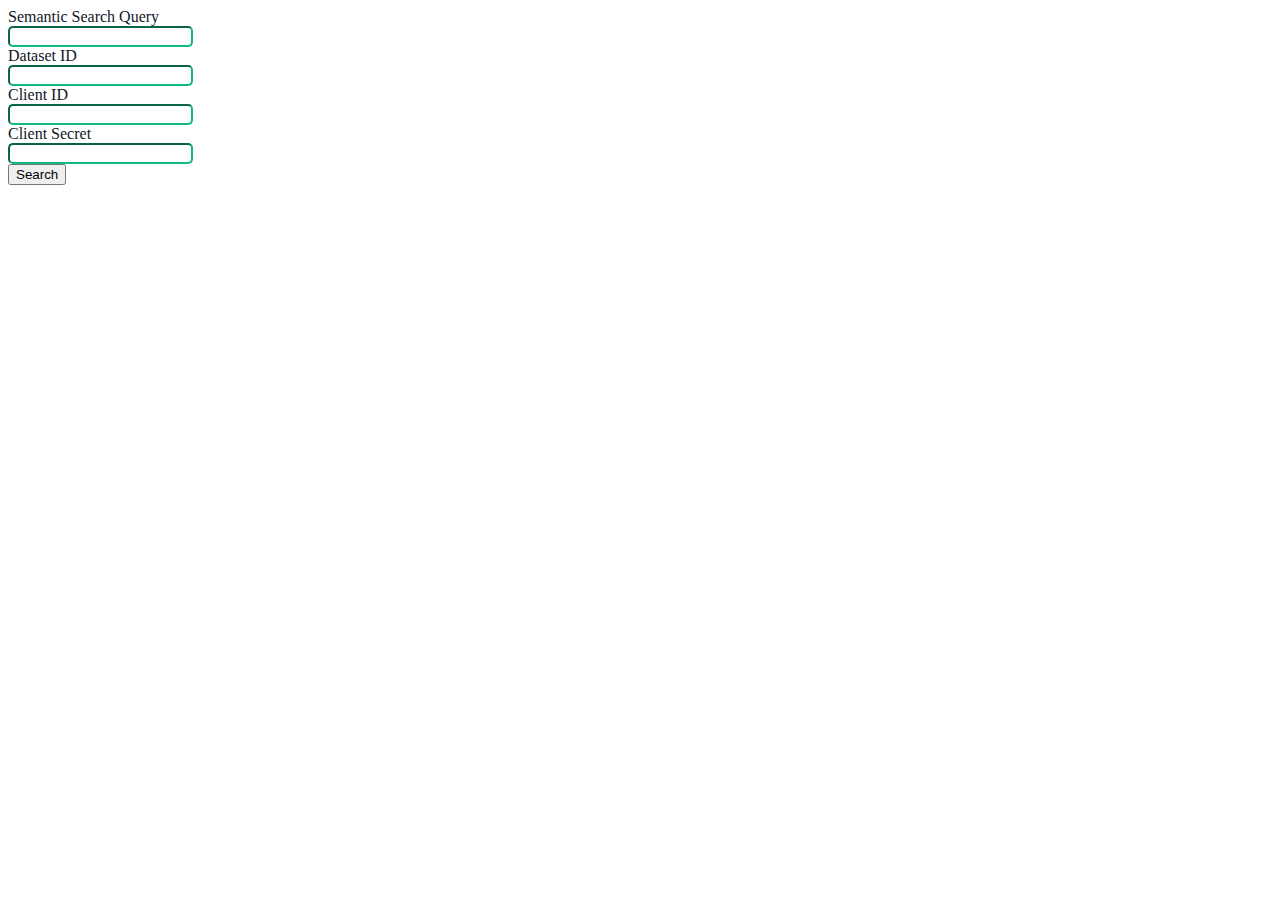
<file: html/index.html>
<!DOCTYPE html PUBLIC "-//W3C//DTD XHTML 1.0 Transitional//EN" "http://www.w3.org/TR/xhtml1/DTD/xhtml1-transitional.dtd">
<html xmlns="http://www.w3.org/1999/xhtml">

<head>
    <link href="../css/main_tylesheet.css" type="text/css" rel="stylesheet">
    <script src="../js/CSInterface.js"></script>
    <script>
        var CSLibrary = new CSInterface();

        function updateTheme() {
            var currentTheme = app.preferences.get('theme');
            if (currentTheme === "dark") {
                document.getElementById("index_body").style.backgroundColor = "#1e1e1e";
                document.getElementById("index_body").style.color = "#c8c8c8";
            } else {
                document.getElementById("index_body").style.backgroundColor = "#f0f0f0";
                document.getElementById("index_body").style.color = "#000000";
            }
        }

        function themeChangedEventListener(event) {
            updateTheme();
        }

        CSLibrary.addEventListener("com.adobe.csxs.events.ThemeColorChanged", themeChangedEventListener);
        window.onload = function() {
            updateTheme();
        };

        async function getAccessToken(clientId, clientSecret) {
            const url = "https://public.app.coactive.ai/api/v0/login";

            // Encode client_id and client_secret in Base64 for Basic Authentication
            const credentials = btoa(`${clientId}:${clientSecret}`);

            try {
                const response = await fetch(url, {
                    method: "POST",
                    headers: {
                        "Authorization": `Basic ${credentials}`,
                        "Content-Type": "application/json"
                    }
                });

                if (!response.ok) {
                    throw new Error(`Failed to retrieve access token! Status: ${response.status}`);
                }

                const data = await response.json();
                console.log("Retrieved Access Token:", data.access_token);
                return data.access_token;
            } catch (error) {
                console.error("Error retrieving access token:", error);
                return null;
            }
        }

        async function searchCoactive(event) {
            event.preventDefault(); // Prevent form from reloading the page
            let query = document.getElementById('query').value;
            let datasetId = document.getElementById('datasetId').value;
            // let clientId = document.getElementById('clientId').value;
            // let clientSecret = document.getElementById('clientSecret').value;
            let clientId = "odORqa6Z4pz2usfhYhPRLAmKWrEZhLK5";
            let clientSecret = "5_9hqk4s2SocDsZUg9AUHUGnpnTmMbWf2AHvVGgEmf6scfE9mWFZcxQ5-vdjCikH";

            let token = await getAccessToken(clientId, clientSecret);
            if (!token) {
                console.error("No access token retrieved. Cannot proceed.");
                return;
            }

            let url = `https://app.coactive.ai/api/v1/search?query=${encodeURIComponent(query)}&dataset_id=edf9c56b-3a0b-4562-a740-6fdccdfcc1e3`;

            fetch(url, {
                method: "GET",
                headers: {
                    "Content-Type": "application/json",
                    "Authorization": `Bearer ${token}`
                }
            })
                .then(response => response.json())
                .then(data => {
                    console.log("Search Results:", data);
                    displayResults(data, token);
                })
                .catch(error => {
                    console.error("Error performing search:", error);
                });
        }

        function displayResults(data, token) {
            let resultsDiv = document.getElementById("search_results");
            resultsDiv.innerHTML = ""; // Clear previous results

            if (data.data && data.data.length > 0) {
                let table = document.createElement("table");
                let headerRow = table.insertRow();
                let headerCell1 = headerRow.insertCell(0);
                let headerCell2 = headerRow.insertCell(1);
                headerCell1.textContent = "Coactive Image ID";
                headerCell2.textContent = "Image";

                data.data.forEach(item => {
                    let row = table.insertRow();
                    let cell1 = row.insertCell(0);
                    let cell2 = row.insertCell(1);
                    cell1.textContent = item.coactiveImageId;

                    let metadataUrl = `https://app.coactive.ai/api/ui/images/${item.coactiveImageId}/metadata`;

                    console.log(`Fetching Metadata: ${metadataUrl}`);

                    fetch(metadataUrl, {
                        method: "GET",
                        headers: {
                            "Authorization": `Bearer ${token}`,
                            "Accept": "application/json"
                        }
                    })
                        .then(response => {
                            console.log(`Metadata Fetch Response Status: ${response.status}`);
                            if (!response.ok) {
                                throw new Error(`HTTP error! Status: ${response.status}`);
                            }
                            return response.json();
                        })
                        .then(metadata => {
                            let thumbImageUrl = metadata.previewImages?.regular?.url;

                            if (thumbImageUrl) {
                                console.log(`Fetched Thumb Image URL: ${thumbImageUrl}`);

                                // Fetch the image as a blob
                                fetch(thumbImageUrl, {
                                    method: "GET",
                                    headers: {
                                        "Authorization": `Bearer ${token}`,
                                        "Accept": "application/json"
                                    }
                                })
                                    .then(response => {
                                        console.log(`Image Fetch Response Status: ${response.status}`);
                                        if (!response.ok) {
                                            throw new Error(`Image fetch error! Status: ${response.status}`);
                                        }
                                        return response.blob();
                                    })
                                    .then(blob => {
                                        let objectUrl = URL.createObjectURL(blob);
                                        let img = document.createElement("img");
                                        img.src = objectUrl;
                                        img.alt = "Protected Image";
                                        cell2.appendChild(img);
                                    })
                                    .catch(error => {
                                        console.error("Error fetching protected image:", error);
                                        let errorText = document.createElement("p");
                                        errorText.textContent = `Failed to load image. ${error.message}. Image Url ${thumbImageUrl}`;
                                        cell2.appendChild(errorText);
                                    });

                            } else {
                                console.warn("Thumb image URL not found in metadata");
                                let urlText = document.createElement("a");
                                urlText.href = metadataUrl;
                                urlText.textContent = metadataUrl;
                                urlText.target = "_blank";
                                cell2.appendChild(urlText);
                            }
                        })
                        .catch(error => {
                            console.error("Error fetching metadata:", error);
                            let errorText = document.createElement("p");
                            errorText.textContent = `Failed to load metadata. ${error.message}`;
                            cell2.appendChild(errorText);
                        });
                });

                resultsDiv.appendChild(table);
            } else {
                resultsDiv.innerHTML = "<p>No results found.</p>";
            }
        }


    </script>
</head>

<body id="index_body">

<form id="search_form" onsubmit="searchCoactive(event);">
    <label for="query">Semantic Search Query</label><br>
    <input type="text" name="query" id="query"></input><br>

    <label for="datasetId">Dataset ID</label><br>
    <input type="text" name="datasetId" id="datasetId"></input><br>

    <label for="clientId">Client ID</label><br>
    <input type="text" name="clientId" id="clientId"></input><br>

    <label for="clientSecret">Client Secret</label><br>
    <input type="password" name="clientSecret" id="clientSecret"></input><br>

    <button type="submit">Search</button>
</form>
</br>
<div id="search_results"></div>

</body>
</html>
</file>
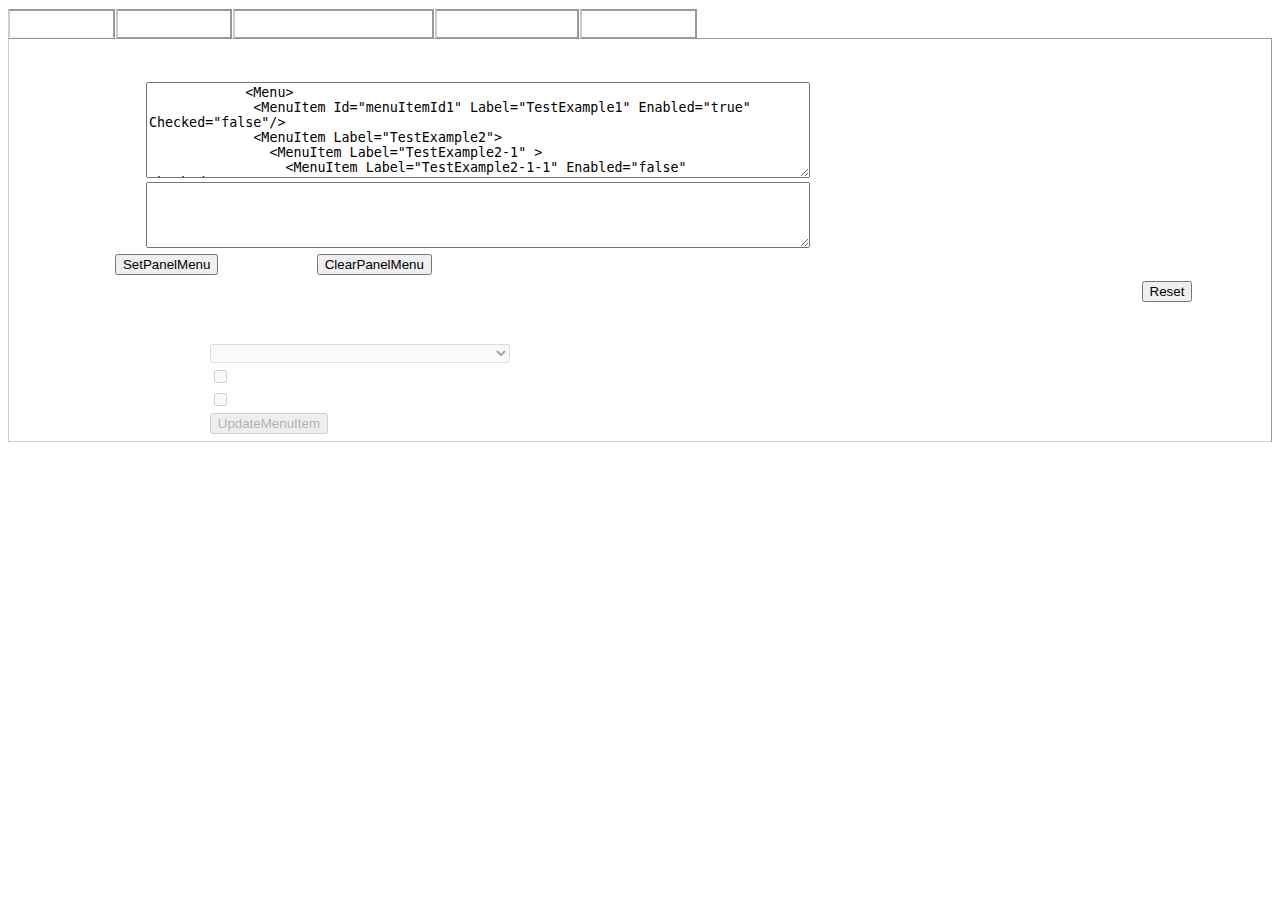
<file: html/CEPFeatures.html>
<!DOCTYPE html PUBLIC "-//W3C//DTD XHTML 1.0 Transitional//EN" "http://www.w3.org/TR/xhtml1/DTD/xhtml1-transitional.dtd">
<!--
/*************************************************************************
*
* ADOBE CONFIDENTIAL
* ___________________
*
*  Copyright 2014, Adobe Systems Incorporated
*  All Rights Reserved.
*
* NOTICE:  All information contained herein is, and remains
* the property of Adobe Systems Incorporated and its suppliers,
* if any.  The intellectual and technical concepts contained
* herein are proprietary to Adobe Systems Incorporated and its
* suppliers and are protected by trade secret or copyright law.
* Dissemination of this information or reproduction of this material
* is strictly forbidden unless prior written permission is obtained
* from Adobe Systems Incorporated.
**************************************************************************/
-->
<html xmlns="http://www.w3.org/1999/xhtml">

<head>
<meta http-equiv="Content-Type" content="text/html; charset=utf-8"/>
<script type="text/javascript" src="../js/SpryAssets/SpryTabbedPanels.js"></script>
<script type="text/javascript" src="../js/JQuery/jquery.js"></script>
<script type="text/javascript" src="../js/CSInterface.js"></script>
<link href="../js/SpryAssets/SpryTabbedPanels.css" rel="stylesheet" type="text/css"/>
<script type="text/javascript">
    $(document).ready(function() {
        $("#EnvHostEnvironmentDiv").show();
        $("#EnvHostCapabilitiesDiv").hide();
        $("#EnvCurrentStateInfoDiv").hide();
        $("#EnvOthersDiv").hide();
        $("#GetExtensionIdDiv").hide();
        $("#GetScaleFactorDiv").hide();
        $("#GetCurrentApiVersionDiv").hide();
                      
        $("#OpenURL").click(function() {
            $("#DisplayArea").attr("src", $("#OpenURLInput").val());
        });
    });
    
	<!--------------------------->
    <!-- Flyout Menu tab begin -->
    <!--------------------------->
    var CSLibrary = new CSInterface();
	var setMenuXML;
	function setPanelCallback(event) {
		if (event.type === "com.adobe.csxs.events.flyoutMenuClicked") {
			document.getElementById("ReturnObject").value = 'The menu ID is: ' + event.data.menuId + '\n' + 'The menu name is: ' + event.data.menuName;
			$("#GreenLightImg").show();
		} else if (event.type === "com.adobe.csxs.events.flyoutMenuOpened") {
			$("#GreenLightImg2").show();
		} else if (event.type === "com.adobe.csxs.events.flyoutMenuClosed") {
			$("#GreenLightImg3").show();
		}
	}
	
	function checkCapabilities() {
		if (CSLibrary.getHostCapabilities().EXTENDED_PANEL_MENU) {
			document.getElementById('LabelList').removeAttribute('disabled');
			document.getElementById('ItemEnabled').removeAttribute('disabled');
			document.getElementById('ItemChecked').removeAttribute('disabled');
			document.getElementById('UpdateMenuItem').removeAttribute('disabled');	
			document.getElementById("CapabilityLabel").innerHTML  += 'true';		
		}
		else {
			document.getElementById("CapabilityLabel").innerHTML  += 'false';	
		}
	}
	
	function onclickSetPanelMenu() {
	  var menuXML = document.getElementById("TestMenuStructure").value;
    CSLibrary.setPanelFlyoutMenu(menuXML, setPanelCallback);
		setMenuXML = menuXML;
		setMenuList();
	}
	
	function onclickClearPanelMenu() {
		CSLibrary.setPanelFlyoutMenu("", setPanelCallback);
		setMenuXML = "";
		setMenuList();
	}

	function onclickReset() {
		$("#GreenLightImg").hide();
		$("#GreenLightImg2").hide();
		$("#GreenLightImg3").hide();
		document.getElementById("ReturnObject").value = "";
	}	
	
	function onclickUpdateMenuItem(){
		var list = document.getElementById("LabelList");	
		CSLibrary.updatePanelMenuItem(list.options[list.selectedIndex].text, document.getElementById("ItemEnabled").checked, document.getElementById("ItemChecked").checked);
	}
	
	function setMenuList() { 
		var list = document.getElementById("LabelList");
		list.innerHTML = "";
		xmlDoc = $.parseXML(setMenuXML),
		$xml = $(xmlDoc);
		var i = 0;
		$($xml).find("MenuItem").each(function() {
			var option = document.createElement("option");
			var name = $(this).attr("Label");
			if (-1 == name.indexOf('---')) {
			    option.value = ++i;
				option.appendChild(document.createTextNode(name));
				list.appendChild(option);
			}
		});
	}

    $(document).ready(function() {
		$("#GreenLightImg").hide();
		$("#GreenLightImg2").hide();
		$("#GreenLightImg3").hide();
		CSLibrary.addEventListener("com.adobe.csxs.events.flyoutMenuClicked", setPanelCallback);
		CSLibrary.addEventListener("com.adobe.csxs.events.flyoutMenuOpened", setPanelCallback);
		CSLibrary.addEventListener("com.adobe.csxs.events.flyoutMenuClosed", setPanelCallback);
		checkCapabilities();
    }); 

    <!--------------------------->
    <!-- Flyout Menu tab end   -->
    <!--------------------------->
	
	
	<!--------------------------->
    <!-- Context Menu tab begin -->
    <!--------------------------->
	var setContextMenuXML;
    var SetContextMenuByJSON;
	function contextMenuCallback(menuID) {
		document.getElementById("ReturnMenuID").value = 'The menu ID is: ' + menuID;
	}

    function contextMenuByJSONCallback(menuID) {
        document.getElementById("ReturnMenuIDJSON").value = 'The menu ID is: ' + menuID;
    }

	function onclickSetContextMenu() {
	    var menuXML = document.getElementById("TestContextMenuStructure").value;
		CSLibrary.setContextMenu(menuXML, contextMenuCallback);
		setContextMenuXML = menuXML;
		setContextMenuList();
	}

    function onclickSetContextMenuByJSON() {
        var menuJSON = document.getElementById("TestContextMenuJSONStructure").value;
        CSLibrary.setContextMenuByJSON(menuJSON, contextMenuByJSONCallback);
        SetContextMenuByJSON = menuJSON;
        setContextMenuByJSONList();
    }
	
	function onclickClearContextMenu() {
		CSLibrary.setContextMenu("", contextMenuCallback);
		setContextMenuXML = "";
        SetContextMenuByJSON = "";
		setContextMenuList();
        setContextMenuByJSONList();
	}
	
	function onclickContextUpdateMenuItem(){
		var list = document.getElementById("ContextLabelList");	
		CSLibrary.updateContextMenuItem(list.options[list.selectedIndex].text, document.getElementById("ContextItemEnabled").checked, document.getElementById("ContextItemChecked").checked);
	}

    function onclickContextUpdateMenuItemByJSON(){
        var list = document.getElementById("ContextJSONLabelList");
        CSLibrary.updateContextMenuItem(list.options[list.selectedIndex].text, document.getElementById("ContextItemJSONEnabled").checked, document.getElementById("ContextItemJSONChecked").checked);
    }
	
	function setContextMenuList() { 
		var list = document.getElementById("ContextLabelList");
		list.innerHTML = "";
		xmlDoc = $.parseXML(setContextMenuXML);
		$xml = $(xmlDoc);
		var i = 0;
		$($xml).find("MenuItem").each(function() {
			var option = document.createElement("option");
			var id = $(this).attr("Id");
			var name = $(this).attr("Label")
			if (id != undefined && id != '' && name != undefined && name != '' && name != '---') {
				option.value = ++i;
				option.appendChild(document.createTextNode(id));
				list.appendChild(option);
			}
		});
	}

    function setContextMenuByJSONList() {
        var list = document.getElementById("ContextJSONLabelList");
        list.innerHTML = "";
        jsonDoc = $.parseJSON(SetContextMenuByJSON);
        
        function iterateMenu(i, obj) {
            var option = document.createElement("option");
			var id = obj.id;
			var name = obj.label;
			if (id != undefined && id != '' && name != undefined && name != '' && name != '---') {
				option.value = ++i;
				option.appendChild(document.createTextNode(id));
				list.appendChild(option);
			}
            
            if (obj.menu != undefined) {
                $(obj.menu).each(iterateMenu);
            }
        }
        
        iterateMenu(0, jsonDoc);
    }
    <!--------------------------->
    <!-- Context Menu tab end   -->
    <!--------------------------->
    
    <!--------------------------->
    <!-- Key Event Interest tab begin -->
    <!--------------------------->
    var setKeyEventInterestJSON;
    
    function formatKeyEvent(keyEvent)
    {
        var resultStr = "";
        resultStr = "keyCode:" + keyEvent.keyCode + "\n";
        resultStr = resultStr + "ctrlKey:" + keyEvent.ctrlKey + "\n";
        resultStr = resultStr + "altKey:" + keyEvent.altKey + "\n";
        resultStr = resultStr + "shiftKey:" + keyEvent.shiftKey + "\n";
        resultStr = resultStr + "metaKey:" + keyEvent.metaKey + "\n";
        return resultStr;
    }

	function onclickRegisterInterest() {
	    var jsonString = document.getElementById("TestKeyEventInterestStructure").value;
		CSLibrary.registerKeyEventsInterest(jsonString);
		setKeyEventInterestJSON = jsonString;
		$("#TestKeyEventInterestStructure").blur();
		$("#KeyHitReturnObject").blur();
	}
	
	function onclickClearTestResult() {
	    document.getElementById("KeyHitReturnObject").value = "";	
		$("#TestKeyEventInterestStructure").blur();
		$("#KeyHitReturnObject").blur();
	}

	function onclickClearKeyInterest() {
		CSLibrary.registerKeyEventsInterest(null);
        setKeyEventInterestJSON = "";
		$("#TestKeyEventInterestStructure").blur();
		$("#KeyHitReturnObject").blur();
	}

    function keyDownInBody(event) {
        var resultStr = "";
        var resultValue = document.getElementById("KeyHitReturnObject").value;
        resultValue = resultValue + "\n";
        resultValue = resultValue + formatKeyEvent(event);
        document.getElementById("KeyHitReturnObject").value = resultValue;
    }

    <!--------------------------->
    <!-- Key Event Interest tab end   -->
    <!--------------------------->
</script>

</head>

<body onkeydown="keyDownInBody(event)">
<div id="TabbedPanels1" class="TabbedPanels">
  <ul class="TabbedPanelsTabGroup">
    <li class="TabbedPanelsTab">Flyout Menu</li>
    <li class="TabbedPanelsTab">Context Menu</li>
    <li class="TabbedPanelsTab">Context Menu Using JSON</li>
    <li class="TabbedPanelsTab">Key Event Interest</li>
	<li class="TabbedPanelsTab">Testing Iframe</li>
  </ul>
  
  <div class="TabbedPanelsContentGroup">
    <!--------------------------->
    <!-- Flyout Menu tab begin -->
    <!--------------------------->
    <div class="TabbedPanelsContent">
      <div><label style="color: #FFF">Test Flyout Menu: THIS FEATURE IS ONLY AVAILABLE ON PANEL EXTENSIONS</label></div>
      <div>
        <table width="800" border="0">
           <tr>
            <td width="300">&nbsp;</td>
            <td width="300">&nbsp;</td>
          </tr>

          <tr>
            <td><label style="color: #FFF">Test Menu Structure:</label>&nbsp;</td>
            <td>
              <label for="TestMenuStructure"></label>
              <textarea name="TestMenuStructure" id="TestMenuStructure" cols="80" rows="6" align="left">
            <Menu>
             <MenuItem Id="menuItemId1" Label="TestExample1" Enabled="true" Checked="false"/>
             <MenuItem Label="TestExample2">
               <MenuItem Label="TestExample2-1" >
                 <MenuItem Label="TestExample2-1-1" Enabled="false" Checked="true"/>
               </MenuItem>
               <MenuItem Label="TestExample2-2" Enabled="true" Checked="true"/>
             </MenuItem>
             <MenuItem Label="---" />
             <MenuItem Label="TestExample3" Enabled="false" Checked="false"/>
            </Menu>
              </textarea>
          </td>
          </tr>

          <tr>
            <td><label style="color: #FFF">Return Object:</label>&nbsp;</td>
            <td><form id="formESP" name="formESP" method="post" action="">
              <label for="ReturnObject"></label>
              <textarea name="ReturnObject" id="ReturnObject" cols="80" rows="4" align="left"></textarea>
            </form></td>
          </tr>
        </table>
        <table>
          <tr>
          <td><label style="color: #FFF">Dispatch XML:</label>&nbsp;</td>
            <td><form id="formIES" name="formIES" method="post" action="">
              <input type="button" name="SetPanelMenu" id="SetPanelMenu" value="SetPanelMenu" onclick="onclickSetPanelMenu()" />
            </form></td>
            <td><label style="color: #FFF">Dispatch Null:</label>&nbsp;</td>
            <td><form id="formIES" name="formIES" method="post" action="">
              <input type="button" name="ClearPanelMenu" id="ClearPanelMenu" value="ClearPanelMenu" onclick="onclickClearPanelMenu()" />
            </form></td>
          </tr>
        </table>
        <!-- Test flyout menu events -->
        <table width="100%">
          <tr>
            <!-- Test event type com.adobe.csxs.events.flyoutMenuClicked -->
            <td width="30%">
              <label style="color: #FFF">Flyout MenuItem Clicked:</label>
              <input type="image" name="GreenLightImg" id="GreenLightImg" src="../img/greenLED.png"/>
            </td>
            <!-- Test event type com.adobe.csxs.events.flyoutMenuOpened -->
            <td width="30%">
              <label style="color: #FFF">Flyout MenuItem Opened:</label>
              <input type="image" name="GreenLightImg2" id="GreenLightImg2" src="../img/greenLED.png"/>
            </td>
            <!-- Test event type com.adobe.csxs.events.flyoutMenuClosed -->
            <td width="30%">
              <label style="color: #FFF">Flyout MenuItem Closed:</label>
              <input type="image" name="GreenLightImg3" id="GreenLightImg3" src="../img/greenLED.png"/>
            </td>
            <!-- Reset -->
            <td width="10%">
              <input type="button" value="Reset" onclick="onclickReset()" />
            </td>
          </tr>
        </table>
      </div>

      <div>
        <label style="color: #FFF">Update Extension Menu Item:</label>
        <table width="800" border="0">

          <tr>
            <td><label style="color: #FFF">Capability:</label>&nbsp;</td>
            <td><label style="color: #FFF" id="CapabilityLabel">EXTENDED_PANEL_MENU is : </label>&nbsp;</td>
          </tr>

          <tr>
            <td><label style="color: #FFF">Item Labels:</label>&nbsp;</td>
            <td><form id="formESP" name="formESP" method="post" action="">
                  <label for="LabelList"></label>
                  <select name="LabelList" id="LabelList" style="width:300px" disabled="disable"/>
            </form></td>
          </tr>
          
          <tr>
          <td><label style="color: #FFF">Item Enabled:</label>&nbsp;</td>
            <td><form id="formIES" name="formIES" method="post" action="">
               <input type="checkbox" name="ItemEnabled" id="ItemEnabled" disabled="disable"/>
            </form></td>
          </tr>

          <tr>
          <td><label style="color: #FFF">Item Checked:</label>&nbsp;</td>
            <td><form id="formIES" name="formIES" method="post" action="">
               <input type="checkbox" name="ItemChecked" id="ItemChecked" disabled="disable"/>
            </form></td>
          </tr>
          
          <tr>
          <td><label style="color: #FFF">Dispatch:</label>&nbsp;</td>
            <td><form id="formIES" name="formIES" method="post" action="">
              <input type="button" name="UpdateMenuItem" id="UpdateMenuItem" value="UpdateMenuItem" onclick="onclickUpdateMenuItem()" disabled="disable"/>
            </form></td>
          </tr>
        </table>
      </div>
    </div>
    <!------------------------->
    <!-- Flyout Menu tab end -->
    <!------------------------->
    
    <!--------------------------->
    <!-- Context Menu tab begin -->
    <!--------------------------->
    <div class="TabbedPanelsContent">
      <!-- Environment tab div begin -->
      <div>
        <div>
          <table width="800" border="0">
            <tr>
              <td width="300">&nbsp;</td>
              <td width="300">&nbsp;</td>
            </tr>
              
            <tr>
              <td><label style="color: #FFF">Test Menu Structure:</label>&nbsp;</td>
              <td>
                <label for="TestMenuStructure"></label>
                <textarea name="TestMenuStructure" id="TestContextMenuStructure" cols="80" rows="6" align="left">
                  <Menu>
                    <MenuItem Id="menuItemId1" Label="TestExample1" Enabled="true" Checkable="true" Checked="false"
                        Icon="./img/context-menu-item-icon.png"/>
                    <MenuItem Id="menuItemId2" Label="TestExample2">
                      <MenuItem Id="menuItemId2-1" Label="TestExample2-1" >
                        <MenuItem Id="menuItemId2-1-1" Label="TestExample2-1-1" Enabled="false" Checkable="true" Checked="true"/>
                      </MenuItem>
                      <MenuItem Id="menuItemId2-2" Label="TestExample2-2" Enabled="true" Checkable="true" Checked="true"/>
                    </MenuItem>
                    <MenuItem Label="---" />
                    <MenuItem Id="menuItemId3" Label="TestExample3" Enabled="false" Checkable="true" Checked="false"/>
                  </Menu>
                </textarea>
              </td>
            </tr>
              
            <tr>
              <td><label style="color: #FFF">Return Object:</label>&nbsp;</td>
              <td>
                <label for="ReturnMenuID"></label>
                <textarea name="ReturnObject" id="ReturnMenuID" cols="80" rows="4" align="left"></textarea>
              </td>
            </tr>
          </table>
          <table>
            <tr>
              <td><label style="color: #FFF">Dispatch XML:</label>&nbsp;</td>
              <td>
                <input type="button" name="SetContextMenu" id="SetContextMenu" value="SetContextMenu" onclick="onclickSetContextMenu()" />
              </td>
              <td><label style="color: #FFF">Dispatch Null:</label>&nbsp;</td>
              <td>
                <input type="button" name="ClearContextMenu" id="ClearContextMenu" value="ClearContextMenu" onclick="onclickClearContextMenu()" />
              </td>
            </tr>
          </table>
       </div>
      
       <div>
          <label style="color: #FFF">Update Extension Menu Item:</label>
          <table width="800" border="0">
            <tr>
              <td width="100">&nbsp;</td>
              <td width="300">&nbsp;</td>
            </tr>
              
            <tr>
              <td><label style="color: #FFF">Item Labels:</label>&nbsp;</td>
              <td>
                <label for="ContextLabelList"></label>
                <select name="ContextLabelList" id="ContextLabelList" style="width:300px" />
              </td>
            </tr>
            
            <tr>
              <td><label style="color: #FFF">Item Enabled:</label>&nbsp;</td>
              <td>
                <input type="checkbox" name="ItemEnabled" id="ContextItemEnabled" />
              </td>
            </tr>
            
            <tr>
              <td><label style="color: #FFF">Item Checked:</label>&nbsp;</td>
              <td>
                <input type="checkbox" name="ItemChecked" id="ContextItemChecked" />
              </td>
            </tr>
            
            <tr>
              <td><label style="color: #FFF">Dispatch:</label>&nbsp;</td>
              <td>
                <input type="button" name="UpdateContextMenuItem" id="UpdateContextMenuItem" value="UpdateContextMenuItem" onclick="onclickContextUpdateMenuItem()"/>
              </td>
            </tr>
          </table>
        </div>
      </div>
    </div>
    <!------------------------->
    <!-- Context Menu tab end -->
    <!------------------------->
        
    <!--------------------------->
    <!-- Context Menu Using JSON tab begin -->
    <!--------------------------->
    <div class="TabbedPanelsContent">
      <!-- Environment tab div begin -->
      <div>
        <div>
          <table width="800" border="0">
            <tr>
              <td width="300">&nbsp;</td>
              <td width="300">&nbsp;</td>
            </tr>
              
            <tr>
              <td><label style="color: #FFF">Test Menu Structure:</label>&nbsp;</td>
              <td>
                <label for="TestContextMenuJSONStructure"></label>
                <textarea name="TestContextMenuJSONStructure" id="TestContextMenuJSONStructure" cols="80" rows="6" align="left">
                    {
                          "menu": [
                              {
                                  "id": "menuItemId1",
                                  "label": "testExample1",
                                  "enabled": true,
                                  "checkable": true,
                                  "checked": false,
                                  "icon": "./img/context-menu-item-icon.png"
                              },
                              {
                                  "id": "menuItemId2",
                                  "label": "testExample2",
                                  "menu": [
                                      {
                                          "id": "menuItemId2-1",
                                          "label": "testExample2-1",
                                          "menu": [
                                              {
                                                  "id": "menuItemId2-1-1",
                                                  "label": "testExample2-1-1",
                                                  "enabled": false,
                                                  "checkable": true,
                                                  "checked": true
                                              }
                                          ]
                                      },
                                      {
                                          "id": "menuItemId2-2",
                                          "label": "testExample2-2",
                                          "enabled": true,
                                          "checkable": true,
                                          "checked": true
                                      }
                                  ]
                              },
                              {
                                  "label": "---"
                              },
                              {
                                  "id": "menuItemId3",
                                  "label": "testExample3",
                                  "enabled": false,
                                  "checkable": true,
                                  "checked": false
                              }
                          ]
                      }

                </textarea>
              </td>
            </tr>
            
            <tr>
              <td><label style="color: #FFF">Return Object:</label>&nbsp;</td>
              <td>
                <label for="ReturnMenuIDJSON"></label>
                <textarea name="ReturnObject" id="ReturnMenuIDJSON" cols="80" rows="4" align="left"></textarea>
              </td>
            </tr>
          </table>
          <table>
            <tr>
              <td><label style="color: #FFF">Dispatch JSON:</label>&nbsp;</td>
              <td>
                <input type="button" name="SetContextMenuByJSON" id="SetContextMenuByJSON" value="SetContextMenuByJSON" onclick="onclickSetContextMenuByJSON()" />
              </td>
              <td><label style="color: #FFF">Dispatch Null:</label>&nbsp;</td>
              <td>
                <input type="button" name="ClearContextMenu" id="ClearContextMenu" value="ClearContextMenu" onclick="onclickClearContextMenu()" />
              </td>
            </tr>
          </table>
        </div>
        
        <div>
          <label style="color: #FFF">Update Extension Menu Item:</label>
          <table width="800" border="0">
            <tr>
              <td width="100">&nbsp;</td>
              <td width="300">&nbsp;</td>
            </tr>
            
            <tr>
              <td><label style="color: #FFF">Item Labels:</label>&nbsp;</td>
              <td>
                <label for="ContextJSONLabelList"></label>
                <select name="ContextJSONLabelList" id="ContextJSONLabelList" style="width:300px" />
              </td>
            </tr>
            
            <tr>
              <td><label style="color: #FFF">Item Enabled:</label>&nbsp;</td>
              <td>
                <input type="checkbox" name="ItemEnabled" id="ContextItemJSONEnabled" />
              </td>
            </tr>
            
            <tr>
              <td><label style="color: #FFF">Item Checked:</label>&nbsp;</td>
              <td>
                <input type="checkbox" name="ItemChecked" id="ContextItemJSONChecked" />
              </td>
            </tr>
            
            <tr>
              <td><label style="color: #FFF">Dispatch:</label>&nbsp;</td>
              <td>
                <input type="button" name="UpdateContextMenuItem" id="UpdateContextMenuItem" value="UpdateContextMenuItem" onclick="onclickContextUpdateMenuItemByJSON()"/>
              </td>
            </tr>
          </table>
        </div>
      </div>
    </div>
    <!------------------------->
    <!-- Context Menu Using JSON tab end -->
    <!------------------------->
    
    <!--------------------------->
    <!-- Key Event Interest tab begin -->
    <!--------------------------->
    <div class="TabbedPanelsContent">
        <div><label style="color: #FFF">Test Key Event Interest Registration: THIS FEATURE IS ONLY AVAILABLE ON MODELEESS AND PANEL EXTENSIONS</label></div>
        <div>
            <table width="800" border="0">
                <tr>
                    <td width="300">&nbsp;</td>
                    <td width="300">&nbsp;</td>
                </tr>
                
                <tr>
                    <td><label style="color: #FFF">Test Key Interest Structure:</label>&nbsp;</td>
                    <td>
                        <label for="TestKeyEventInterestStructure"></label>
                        <textarea name="TestKeyEventInterestStructure" id="TestKeyEventInterestStructure" cols="80" rows="6" align="left">
                            [
                                {
                                    "keyCode": 0
                                },
                                {
                                    "keyCode": 0,
                                    "ctrlKey": true
                                }
                            ]
                        </textarea>
                    </td>
                </tr>
                
                <tr>
                    <td><label style="color: #FFF">Test Result:</label>&nbsp;</td>
                    <td><form id="formESP" name="formESP" method="post" action="">
                        <label for="KeyHitReturnObject"></label>
                        <textarea name="KeyHitReturnObject" id="KeyHitReturnObject" cols="80" rows="4" align="left">
                            Please make sure the keyboard focus is out of any text editable or dropdown element, then hit keys.
                        </textarea>
                    </form></td>
                </tr>
            </table>
            <table>
                <tr>
                    <td><label style="color: #FFF">Register Interest:</label>&nbsp;</td>
                    <td><form id="formIES" name="formIES" method="post" action="">
                        <input type="button" name="RegisterKeyEventInterest" id="RegisterKeyEventInterest" value="RegisterKeyEventInterest" onclick="onclickRegisterInterest()" />
                    </form></td>
                    <td><label style="color: #FFF">Register Null:</label>&nbsp;</td>
                    <td><form id="formIES" name="formIES" method="post" action="">
                        <input type="button" name="ClearKeyEventInterest" id="ClearKeyEventInterest" value="ClearKeyEventInterest" onclick="onclickClearKeyInterest()" />
                    </form></td>
					<td><label style="color: #FFF">Clear Test Result:</label>&nbsp;</td>
                    <td><form id="formIES" name="formIES" method="post" action="">
                        <input type="button" name="ClearTestResult" id="ClearTestResult" value="ClearTestResult" onclick="onclickClearTestResult()" />
                    </form></td>
                </tr>
            </table>           
        </div>
    </div>
    <!------------------------->
    <!-- Key Event Interest tab end -->
    <!------------------------->
	
	<!--------------------------->
    <!-- Key Event Interest iframe tab begin -->
    <!--------------------------->
    <div class="TabbedPanelsContent">
        <div><label style="color: #FFF">Test Key Event Interest Registration: THIS FEATURE IS ONLY AVAILABLE ON MODELEESS AND PANEL EXTENSIONS</label></div>
        <div>
                <table>
                <tr>
                    <td>
                        <input type="button" name="OpenURL" id="OpenURL" value="Open Link" />
                        <input name="OpenURLInput" type="text" id="OpenURLInput" value="http://www.a2zwebhelp.com/bootstrap-tooltips" size="110"/>
                    </td>
                </tr>
                <tr>
                    <td>
                        <iframe width="780" height="780" name="DisplayArea" id="DisplayArea" src="http://www.a2zwebhelp.com/bootstrap-tooltips"  frameborder="1" nodejs-disabled="true"  scrolling="yes">
                        </iframe>
                    </td>
                </tr>
            </table>
        </div>
    </div>
    <!------------------------->
    <!-- Key Event Interest iframe end -->
    <!------------------------->

    <!--------------------------->
    <!-- All extensions tab end-->
    <!--------------------------->
  </div>
</div>
<p>&nbsp;</p>

<script type="text/javascript">
var TabbedPanels1 = new Spry.Widget.TabbedPanels("TabbedPanels1");
</script>
</body>
</html>
</file>
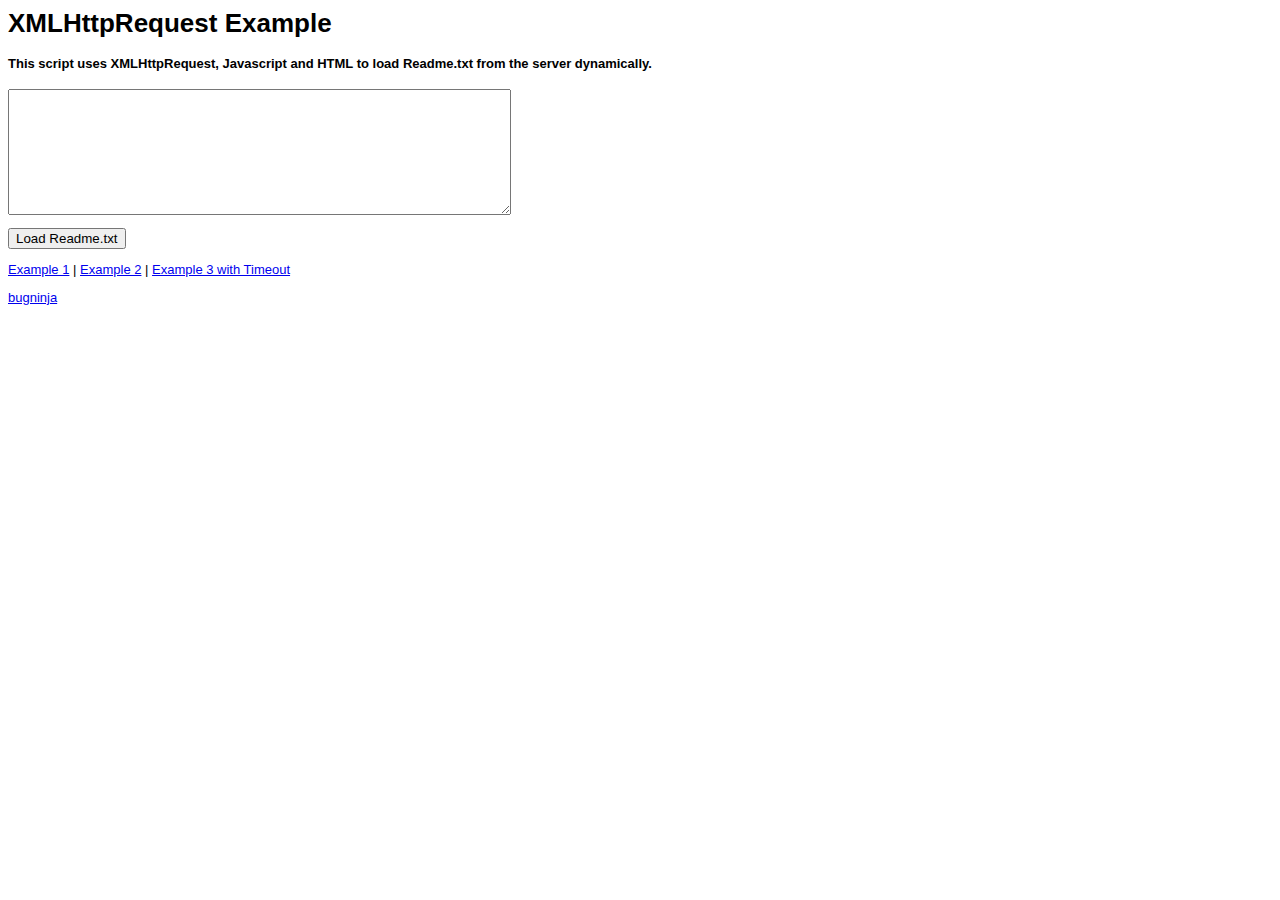
<file: html/Cors.html>
<!DOCTYPE html PUBLIC "-//W3C//DTD HTML 4.0 Transitional//EN">
<html><head>
<meta http-equiv="content-type" content="text/html; charset=windows-1252">
<title>XMLHttpRequest Example</title>
<script language="javascript">
var xmlhttp=false;
var ds="";
/*@cc_on @*/

/*@if (@_jscript_version >= 5)

	try {
		xmlhttp = new ActiveXObject("Msxml2.XMLHTTP");
	} catch (e) {
		try {
			xmlhttp = new ActiveXObject("Microsoft.XMLHTTP");
		} catch (E) {
			xmlhttp = false;
		}
	}

@else

	xmlhttp = false;

@end @*/

if (!xmlhttp && typeof XMLHttpRequest!='undefined') {

	try {
      xmlhttp = new XMLHttpRequest();
    } catch (e) {
      xmlhttp = false;
    }

}

function loadDoc(docname) {

	if (xmlhttp) {

	xmlhttp.open("GET", docname,true);
	 xmlhttp.onreadystatechange=function() {
	  if (xmlhttp.readyState==4) {
           ds=xmlhttp.responseText;
	   document.forms[0].textArea1.value=ds+ds.length;
	  }
	 }
	 xmlhttp.send(null)

	 }

}
</script>
<style>
body, td {
	font-family: Arial;
	font-size: 13px;
	}
</style>
</head>

<body>
<h1>XMLHttpRequest Example</h1>
<h4>This script uses XMLHttpRequest, Javascript and HTML to load Readme.txt from the server dynamically.</h4>
<form name="form1">
<p><textarea cols="60" rows="8" name="textArea1"></textarea></p>
<p><input value="Load Readme.txt" onclick="loadDoc('http://www.ltg.ed.ac.uk/~ht/testxhr2.txt');" type="button"></p>
</form>

<p><a href="http://www.ltg.ed.ac.uk/%7Eht/index.html">Example 1</a> | <a href="http://www.ltg.ed.ac.uk/%7Eht/example2.html">Example 2</a>
  | <a href="http://www.ltg.ed.ac.uk/%7Eht/indextimer.html">Example 3 with Timeout</a></p>

<p><a href="http://bugninja.blogspot.com/">bugninja</a></p>



<object data-extension-version="0.4.0.129" data-install-updates-user-configuration="true" id="__symantecPKIClientMessenger" style="display: none;"></object></body></html>
</file>
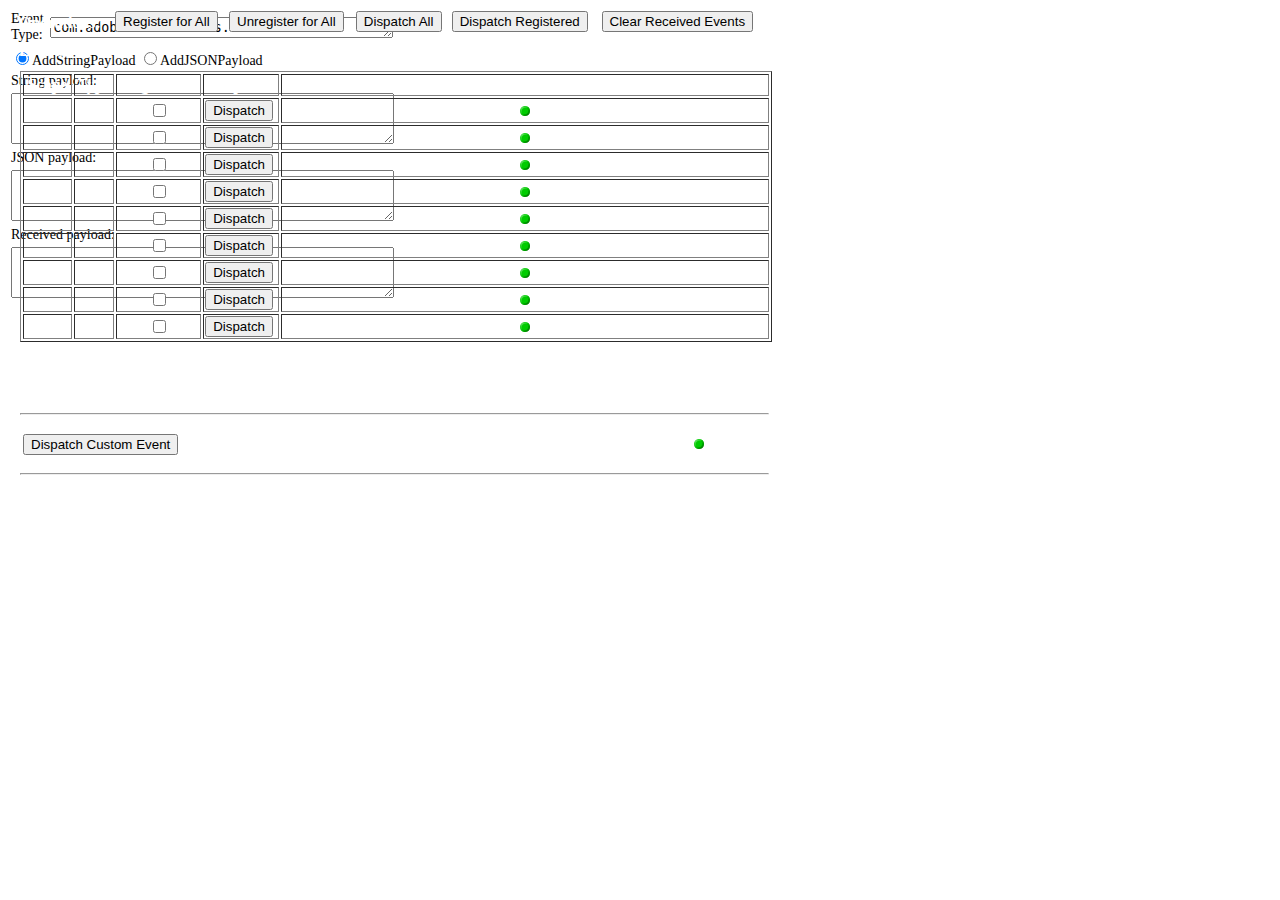
<file: html/CSEvents.html>
﻿<!DOCTYPE html PUBLIC "-//W3C//DTD XHTML 1.0 Transitional//EN" "http://www.w3.org/TR/xhtml1/DTD/xhtml1-transitional.dtd">
<!--
/*************************************************************************
*
* ADOBE CONFIDENTIAL
* ___________________
*
*  Copyright 2012, Adobe Systems Incorporated
*  All Rights Reserved.
*
* NOTICE:  All information contained herein is, and remains
* the property of Adobe Systems Incorporated and its suppliers,
* if any.  The intellectual and technical concepts contained
* herein are proprietary to Adobe Systems Incorporated and its
* suppliers and are protected by trade secret or copyright law.
* Dissemination of this information or reproduction of this material
* is strictly forbidden unless prior written permission is obtained
* from Adobe Systems Incorporated.
**************************************************************************/
-->
<html xmlns="http://www.w3.org/1999/xhtml">
<head>
<meta http-equiv="Content-Type" content="text/html; charset=utf-8"/>
<script type="text/javascript" src="../js/JQuery/jquery.js"></script>
<script type="text/javascript" src="../js/CSInterface.js"></script>
<script type="text/javascript" src="../js/JQuery/jquery-ui-1.9.1.custom.min.js"></script>
<link type="text/css" href="../css/jquery-ui-1.9.1.custom.css/ui-darkness/jquery-ui-1.9.1.custom.css" rel="stylesheet"/>
<script type="text/javascript">
    function eventObj() {
        this.eventScope = "";
        this.eventType = "";
        this.registered = false;
		this.eventListener = null;
		this.data = null;
    };
    
    var eventArr = new Array();
    var CSLibrary = new CSInterface();
    var currentExtensionID = CSLibrary.getExtensionID();
    var characters = "!\"#$%&()*+,-./0123456789:=>?@ABCDEFGHIJKLMNOPQRSTUVWXYZ[\]^_`abcdefghijklmnopqrstuvwxyz{|}~";
	// The following characters are encoded by UTF-8. 
	characters += "あららうびゃあبشقشقرشقتعشع测试中文";
    characters += "\"\\\b\f\n\r\t";
    
	var jsonPayload = '{"myBoolKey": false,"myIntKey": 7,"myFloatKey": 5.4,"myStringKey": "abcdあららうびゃあبشقشقرشقتعشع测试中文","myArrayKey": [5.4,true,false,{"yellow": true,"green": false},7]}';
    
	$(document).ready(function() {
        // adjust layout on Windows
        if ((CSLibrary.getOSInformation()).indexOf("Windows") > -1) {
            $("#apDiv5").attr("style", "top:415px");
        }
		
        // test events
        eventArr[0] = new eventObj();
        eventArr[0].eventScope = "APPLICATION";
        eventArr[0].eventType = "com.adobe.csxs.events.AppOffline";
		eventArr[0].eventListener = function (event) {$("#EventsGreenLightImg0").show();};
        $("#EventsScope0").text(eventArr[0].eventScope);
        $("#EventsType0").text(eventArr[0].eventType);
        
        eventArr[1] = new eventObj();
        eventArr[1].eventScope = "APPLICATION";
        eventArr[1].eventType = "com.adobe.csxs.events.AppOnline";
		eventArr[1].eventListener = function (event) {$("#EventsGreenLightImg1").show();};
        $("#EventsScope1").text(eventArr[1].eventScope);
        $("#EventsType1").text(eventArr[1].eventType);
        
        eventArr[2] = new eventObj();
        eventArr[2].eventScope = "APPLICATION";
        eventArr[2].eventType = "com.adobe.csxs.events.CustomApplicationEventWithoutPayload";
		eventArr[2].eventListener =  function (event) {$("#EventsGreenLightImg2").show();};
		$("#EventsScope2").text(eventArr[2].eventScope);
        $("#EventsType2").text(eventArr[2].eventType);
        
        eventArr[3] = new eventObj();
        eventArr[3].eventScope = "APPLICATION";
        eventArr[3].eventType = "com.adobe.csxs.events.CustomApplicationEventWithPayload";
		eventArr[3].eventListener = function (event) {$("#EventsGreenLightImg3").show();};
        $("#EventsScope3").text(eventArr[3].eventScope);
        $("#EventsType3").text(eventArr[3].eventType);
        
        eventArr[4] = new eventObj();
        eventArr[4].eventScope = "APPLICATION";
        eventArr[4].eventType = "com.adobe.csxs.events.DocumentAfterActivate";
		eventArr[4].eventListener = function (event) {$("#EventsGreenLightImg4").show();};
        $("#EventsScope4").text(eventArr[4].eventScope);
        $("#EventsType4").text(eventArr[4].eventType);
        
        eventArr[5] = new eventObj();
        eventArr[5].eventScope = "APPLICATION";
        eventArr[5].eventType = "com.adobe.csxs.events.DocumentAfterDeactivate";
		eventArr[5].eventListener = function (event) {$("#EventsGreenLightImg5").show();};
        $("#EventsScope5").text(eventArr[5].eventScope);
        $("#EventsType5").text(eventArr[5].eventType);
        
        eventArr[6] = new eventObj();
        eventArr[6].eventScope = "APPLICATION";
        eventArr[6].eventType = "com.adobe.csxs.events.ApplicationActivate";
		eventArr[6].eventListener = function (event) {$("#EventsGreenLightImg6").show();};
        $("#EventsScope6").text(eventArr[6].eventScope);
        $("#EventsType6").text(eventArr[6].eventType);
        
        eventArr[7] = new eventObj();
        eventArr[7].eventScope = "APPLICATION";
        eventArr[7].eventType = "com.adobe.csxs.events.ApplicationBeforeQuit";
		eventArr[7].eventListener = function (event) {$("#EventsGreenLightImg7").show();};
        $("#EventsScope7").text(eventArr[7].eventScope);
        $("#EventsType7").text(eventArr[7].eventType);                                                       
        
    	eventArr[8] = new eventObj();
        eventArr[8].eventScope = "APPLICATION";
        eventArr[8].eventType = "com.adobe.csxs.events.WindowVisibilityChanged";
		eventArr[8].eventListener = function (event) {
            if (event.data != "null" && event.data != null && event.data.length > 0) {
                alert("The extension is " + (event.data == "true" ? "shown" : "hidden") + "\n" + "isWindowVisible function returns " + CSLibrary.isWindowVisible());
            }
			$("#EventsGreenLightImg8").show();
        };
        $("#EventsScope8").text(eventArr[8].eventScope);
        $("#EventsType8").text(eventArr[8].eventType);
        
        $("#EventsGreenLightImg0").hide();
        $("#EventsGreenLightImg1").hide();
        $("#EventsGreenLightImg2").hide();
        $("#EventsGreenLightImg3").hide();
        $("#EventsGreenLightImg4").hide();
        $("#EventsGreenLightImg5").hide();
        $("#EventsGreenLightImg6").hide();
        $("#EventsGreenLightImg7").hide();
		$("#EventsGreenLightImg8").hide();
        $("#OMEventGreenLight").hide();
		
        function addEventListener(index) {
            eventArr[index].registered = true;
            CSLibrary.addEventListener(eventArr[index].eventType, eventArr[index].eventListener);			
        }

        function removeEventListener(index) {
            eventArr[index].registered = false;
            CSLibrary.removeEventListener(eventArr[index].eventType, eventArr[index].eventListener);
        }

        function dispatchEvent(index) {
            var event = new CSEvent(eventArr[index].eventType, eventArr[index].eventScope);
            event.extensionId = currentExtensionID;
            event.data = eventArr[index].data;
            CSLibrary.dispatchEvent(event);  
        }

        $("#EventsCheckBox0").change(function() {
            if ($("#EventsCheckBox0").attr("checked")) {    
                addEventListener(0);
            } else {
                removeEventListener(0);
            }
        });
        
        $("#EventsDispatch0").click(function() {
            dispatchEvent(0);
        });
        
        $("#EventsCheckBox1").change(function() {
            if ($("#EventsCheckBox1").attr("checked")) {
                addEventListener(1);
            } else {
                removeEventListener(1);
            }
        });
        
        $("#EventsDispatch1").click(function() {
            dispatchEvent(1);
        });
        
        $("#EventsCheckBox2").change(function() {
            if ($("#EventsCheckBox2").attr("checked")) {
                addEventListener(2);
            } else {
                removeEventListener(2);
            }
        });
        
        $("#EventsDispatch2").click(function() {
            dispatchEvent(2);
        });        
        
        $("#EventsCheckBox3").change(function() {
            if ($("#EventsCheckBox3").attr("checked")) {
                addEventListener(3);
            } else {
                removeEventListener(3);
            }
        });
        
        $("#EventsDispatch3").click(function() {
            dispatchEvent(3);
        });        
        
        $("#EventsCheckBox4").change(function() {
            if ($("#EventsCheckBox4").attr("checked")) {
                addEventListener(4);
            } else {
                removeEventListener(4);
            }
        });
        
        $("#EventsDispatch4").click(function() {
            dispatchEvent(4);
        });        
        
        $("#EventsCheckBox5").change(function() {
            if ($("#EventsCheckBox5").attr("checked")) {
                addEventListener(5);
            } else {
                removeEventListener(5);
            }
        });
        
        $("#EventsDispatch5").click(function() {
            dispatchEvent(5);
        });        
        
        $("#EventsCheckBox6").change(function() {
            if ($("#EventsCheckBox6").attr("checked")) {
                addEventListener(6);
            } else {
                removeEventListener(6);
            }
        });
        
        $("#EventsDispatch6").click(function() {
            dispatchEvent(6);
        });        
        
        $("#EventsCheckBox7").change(function() {
            if ($("#EventsCheckBox7").attr("checked")) {
                addEventListener(7);
            } else {
                removeEventListener(7);
            }
        });
        
        $("#EventsDispatch7").click(function() {
            dispatchEvent(7);
        });        
        
        $("#EventsCheckBox8").change(function() {
            if ($("#EventsCheckBox8").attr("checked")) {
                addEventListener(8);
            } else {
                removeEventListener(8);
            }
        });
        
        $("#EventsDispatch8").click(function() {
            dispatchEvent(8);
        });
        
        $("#EventsRegisterforAll").click(function() {
            for (var i = 0; i < eventArr.length; i++) {
                CSLibrary.addEventListener(eventArr[i].eventType, eventArr[i].eventListener);
                $("#EventsCheckBox" + i).attr("checked", i);
                eventArr[i].registered = true;
            }
        });            
        
        $("#EventsUnregisterforAll").click(function() {
            for (var i = 0; i < eventArr.length; i++) {
                CSLibrary.removeEventListener(eventArr[i].eventType, eventArr[i].eventListener);
                $("#EventsCheckBox" + i).removeAttr("checked");
                eventArr[i].registered = false;
            }
        });        
        
        $("#EventsDispatchAll").click(function() {
            for (var i = 0; i < eventArr.length; i++) {
                var event = new CSEvent(eventArr[i].eventType, eventArr[i].eventScope);
                event.extensionId = currentExtensionID;
				event.data = eventArr[i].data;
				CSLibrary.dispatchEvent(event); 
            }
        });        
        
        $("#EventsDispatchRegistered").click(function() {
            for (var i = 0; i < eventArr.length; i++) {
                if (eventArr[i].registered) {
                    var event = new CSEvent(eventArr[i].eventType, eventArr[i].eventScope);
                    event.extensionId = currentExtensionID;
                    CSLibrary.dispatchEvent(event);    
                }
            }
        });    
        
        $("#EventsClearReceivedEvents").click(function() {
            for (var i = 0; i < eventArr.length; i++) {
                document.getElementById("EventsGreenLightImg" + i).style.display = "none";
            }
            document.getElementById("OMEventGreenLight").style.display = "none";
            dataEvent = null;
        });        
        
        // OMEvent dialog
        $("#OMEventDiv").hide();
        var eventType;
        var eventScope = "GLOBAL";
        var eventPayload;
		var currentEventType = $("#EventType").val();
		
		CSLibrary.addEventListener(currentEventType, OMEventListener);
		
        function OMEventListener(event) {
            $("#OMEventReceivedLabel").show(); $("#OMEventGreenLight").show();
			var result = "";			
			if (event.data.constructor === Object) {
			    result = "The data is an object: \n";
			    result += JSON.stringify(event.data, null, 4);
			} else {
				result = event.data;
			}
			document.getElementById("ReceivedPayloadTextArea").value = result;
        }
		
        function OMEventDivDispatch() {
            eventType = $("#EventType").val();
            if (document.getElementById("AddStringPayload").checked) {
                eventPayload = $("#AddStringPayloadTextArea").val();    
            } else {
                eventPayload = $("#AddJSONPayloadTextArea").val();
            }
			
            if (currentEventType !== eventType) {
				CSLibrary.removeEventListener(currentEventType, OMEventListener);
				CSLibrary.addEventListener(eventType, OMEventListener);
			}
            
			currentEventType = eventType;
            var event = new CSEvent(eventType, "APPLICATION");
            event.extensionId = currentExtensionID;
            event.data = eventPayload;
            CSLibrary.dispatchEvent(event);
        }
        
        $("#EventsAddCustomEvent").click(function() {
            $("#OMEventGreenLight").hide();
            
            // create OMEvent dialog
            $("#OMEventDiv").dialog({
                autoOpen: true,
                bgiframe: true,
                width: 420,
                modal:true,  
                title: "Customized Messages Event",
                
                buttons: {
                      "Close": function() {
                        $(this).dialog("close");},
                      "Dispatch": function() {
                        OMEventDivDispatch();
					  }
                }
            });
            $("#AddStringPayloadTextArea").html(characters);
            $("#AddJSONPayloadTextArea").html(jsonPayload);
            // display
            $("#OMEventDiv").dialog("open");
        });
    }); 
</script>

<style type="text/css">
#apDiv1 {
    position: absolute;
    width: 619px;
    height: 48px;
    z-index: 1;
}

#apDiv2 {
    position: absolute;
    width: 755px;
    height: 47px;
    z-index: 1;
    left: 16px;
}

#apDiv3 {
    position: absolute;
    width: 361px;
    height: 23px;
    z-index: 2;
    left: 19px;
    top: 42px;
}

#apDiv4 {
    position: absolute;
    width: 756px;
    height: 473px;
    z-index: 3;
    left: 20px;
    top: 71px;
    color:#FFF;
}

#apDiv5 {
    position: absolute;
    width: 749px;
    height: 34px;
    z-index: 4;
    left: 20px;
    top: 405px;
}
</style>
</head>

<body>
<!-- Buttons div begin -->  
<div id="apDiv2">
  <table width="751" border="0">
    <tr>
      <td width="74" valign="bottom"><label style="color: #FFF"><strong>Operations:</strong></label>&nbsp;</td>
      <td width="101">
        <input type="button" name="EventsRegisterforAll" id="EventsRegisterforAll" value="Register for All"/>
      </td>
      
      <td width="113">
        <input type="button" name="EventsUnregisterforAll" id="EventsUnregisterforAll" value="Unregister for All"/>
      </td>
      
      <td width="82">
        <input type="button" name="EventsDispatchAll" id="EventsDispatchAll" value="Dispatch All" />
      </td>
      
      <td width="129">
        <input type="button" name="EventsDispatchRegistered" id="EventsDispatchRegistered" value="Dispatch Registered"/>
      </td>
      
      <td width="142">
        <input type="button" name="EventsClearReceivedEvents" id="EventsClearReceivedEvents" value="Clear Received Events"/>
      </td>
    </tr>
  </table>
<!-- Buttons div end -->  

<!-- Events div begin -->
</div>
<div id="apDiv3"><label style="color: #FFF"><strong>Events:</strong></label>
</div>

<div id="apDiv4" style="overflow:auto; height:350px; width:auto">
  <table width="752" border="1" id="eventsTable">
    <tr>
      <th width="42" scope="col">Scope</th>
      <th width="34" scope="col">Type</th>
      <th width="76" scope="col">Registered</th>
      <th width="61" scope="col">Dispatch</th>
      <th width="455" scope="col">Received</th>
    </tr>
    
    <tr>
      <td><label id="EventsScope0"></label></td>
      <td><label id="EventsType0"></label></td>
      <td align="center">
        <input type="checkbox" name="EventsCheckBox0" id="EventsCheckBox0"/>
      </td>
      <td>
        <input type="button" name="EventsDispatch0" id="EventsDispatch0" value="Dispatch" />
      </td>
      <td align="center">
        <input type="image" name="EventsGreenLightImg0" id="EventsGreenLightImg0" src="../img/greenLED.png"/>
      </td>
    </tr>
    
    <tr>
      <td><label id="EventsScope1"></label></td>
      <td><label id="EventsType1"></label></td>
      <td align="center">
        <input type="checkbox" name="EventsCheckBox1" id="EventsCheckBox1" />
      </td>
      <td><input type="button" name="EventsDispatch1" id="EventsDispatch1" value="Dispatch" /></td>
      <td align="center"><input type="image" name="EventsGreenLightImg1" id="EventsGreenLightImg1" src="../img/greenLED.png" /></td>
    </tr>
    
    <tr>
      <td><label id="EventsScope2"></label></td>
      <td><label id="EventsType2"></label></td>
      <td align="center">
        <input type="checkbox" name="EventsCheckBox2" id="EventsCheckBox2" />
      </td>
      <td><input type="button" name="EventsDispatch2" id="EventsDispatch2" value="Dispatch" /></td>
      <td align="center"><input type="image" name="EventsGreenLightImg2" id="EventsGreenLightImg2" src="../img/greenLED.png" /></td>
    </tr>
    
    <tr>
      <td><label id="EventsScope3"></label></td>
      <td><label id="EventsType3"></label></td>
      <td align="center">
        <input type="checkbox" name="EventsCheckBox3" id="EventsCheckBox3" />
      </td>
      <td><input type="button" name="EventsDispatch3" id="EventsDispatch3" value="Dispatch" /></td>
      <td align="center"><input type="image" name="EventsGreenLightImg3" id="EventsGreenLightImg3" src="../img/greenLED.png" /></td>
    </tr>
    
    <tr>
      <td><label id="EventsScope4"></label></td>
      <td><label id="EventsType4"></label></td>
      <td align="center">
        <input type="checkbox" name="EventsCheckBox4" id="EventsCheckBox4" />
      </td>
      <td><input type="button" name="EventsDispatch4" id="EventsDispatch4" value="Dispatch" /></td>
      <td align="center"><input type="image" name="EventsGreenLightImg4" id="EventsGreenLightImg4" src="../img/greenLED.png" /></td>
    </tr>
    
    <tr>
      <td><label id="EventsScope5"></label></td>
      <td><label id="EventsType5"></label></td>
      <td align="center">
        <input type="checkbox" name="EventsCheckBox5" id="EventsCheckBox5" />
      </td>
      <td><input type="button" name="EventsDispatch5" id="EventsDispatch5" value="Dispatch" /></td>
      <td align="center"><input type="image" name="EventsGreenLightImg5" id="EventsGreenLightImg5" src="../img/greenLED.png" /></td>
    </tr>
    
    <tr>
      <td><label id="EventsScope6"></label></td>
      <td><label id="EventsType6"></label></td>
      <td align="center">
        <input type="checkbox" name="EventsCheckBox6" id="EventsCheckBox6" />
      </td>
      <td><input type="button" name="EventsDispatch6" id="EventsDispatch6" value="Dispatch" /></td>
      <td align="center"><input type="image" name="EventsGreenLightImg6" id="EventsGreenLightImg6" src="../img/greenLED.png" /></td>
    </tr>
    
    <tr>
      <td><label id="EventsScope7"></label></td>
      <td><label id="EventsType7"></label></td>
      <td align="center">
        <input type="checkbox" name="EventsCheckBox7" id="EventsCheckBox7" />
      </td>
      <td><input type="button" name="EventsDispatch7" id="EventsDispatch7" value="Dispatch" /></td>
      <td align="center"><input type="image" name="EventsGreenLightImg7" id="EventsGreenLightImg7" src="../img/greenLED.png" /></td>
    </tr>
    
    <tr>
      <td><label id="EventsScope8"></label></td>
      <td><label id="EventsType8"></label></td>
      <td align="center">
        <input type="checkbox" name="EventsCheckBox8" id="EventsCheckBox8" />
      </td>
      <td><input type="button" name="EventsDispatch8" id="EventsDispatch8" value="Dispatch" /></td>
      <td align="center"><input type="image" name="EventsGreenLightImg8" id="EventsGreenLightImg8" src="../img/greenLED.png" /></td>
    </tr>
  </table>
</div>
<!-- Events div end -->

<!-- Add Custom Event div begin -->
<div id="apDiv5">
  <hr />
  <table width="737" border="0">
    <tr>
      <td width="146" scope="col">
        <input type="button" name="EventsAddCustomEvent" id="EventsAddCustomEvent" value="Dispatch Custom Event"/>
      </td>
      <td width="355" scope="col" style="color: #FFF">Developers can also dispatch a custom event with specified type.</td>
      <td width="99" scope="col" style="color: #FFF"><label id="OMEventReceivedLabel">Custom Event Received:  </label>&nbsp;</td>
      <td align="center"><input type="image" name="OMEventGreenLight" id="OMEventGreenLight" src="../img/greenLED.png" /></td>
    </tr>
  </table>
  <hr />
</div>
<!-- Add Custom Event div end -->

<!-- Add Custom Event dialog div begin -->
<div id="OMEventDiv" style="font-size:14px;">
  <table width="380" border="0">
    <tr>
      <td width="82"><label>Event Type:</label>&nbsp;</td>
      <td width="288">
        <label for="EventType"></label>
        <textarea name="EventType" id="EventType" cols="40" rows="1">com.adobe.csxs.events.customEventA</textarea>
      </td>
    </tr>
  </table>
  
  <table width="200" border="0">
    <tr>
      <td>
	    <input type="radio" name="AddPayload" value="AddStringPayload" id="AddStringPayload" checked>AddStringPayload
        <input type="radio" name="AddPayload" value="AddJSONPayload" id="AddJSONPayload">AddJSONPayload
      </td>
    </tr>
	<tr>
	  <td>
      String payload:
	  </td>
	</tr>
    <tr>
      <td>
        <label for="AddStringPayloadTextArea"></label>
        <textarea name="AddStringPayloadTextArea" id="AddStringPayloadTextArea" cols="45" rows="3"></textarea>
      </td>
    </tr>
  </table>
  
  <table width="200" border="0">
    <tr>
      <td>
      JSON payload:
      </td>
    </tr>
    <tr>
      <td>
        <label for="AddJSONPayloadTextArea"></label>
        <textarea name="AddJSONPayloadTextArea" id="AddJSONPayloadTextArea" cols="45" rows="3"></textarea>
      </td>
    </tr>
  </table>
  
  <table width="200" border="0">
    <tr>
      <td>
      Received payload:
      </td>
    </tr>
    <tr>
      <td>
        <label for="ReceivedPayloadTextArea"></label>
        <textarea readonly name="ReceivedPayloadTextArea" id="ReceivedPayloadTextArea" cols="45" rows="3"></textarea>
      </td>
    </tr>
  </table>
</div>
<!-- Add Custom Event dialog div begin -->
</body>
</html>
</file>
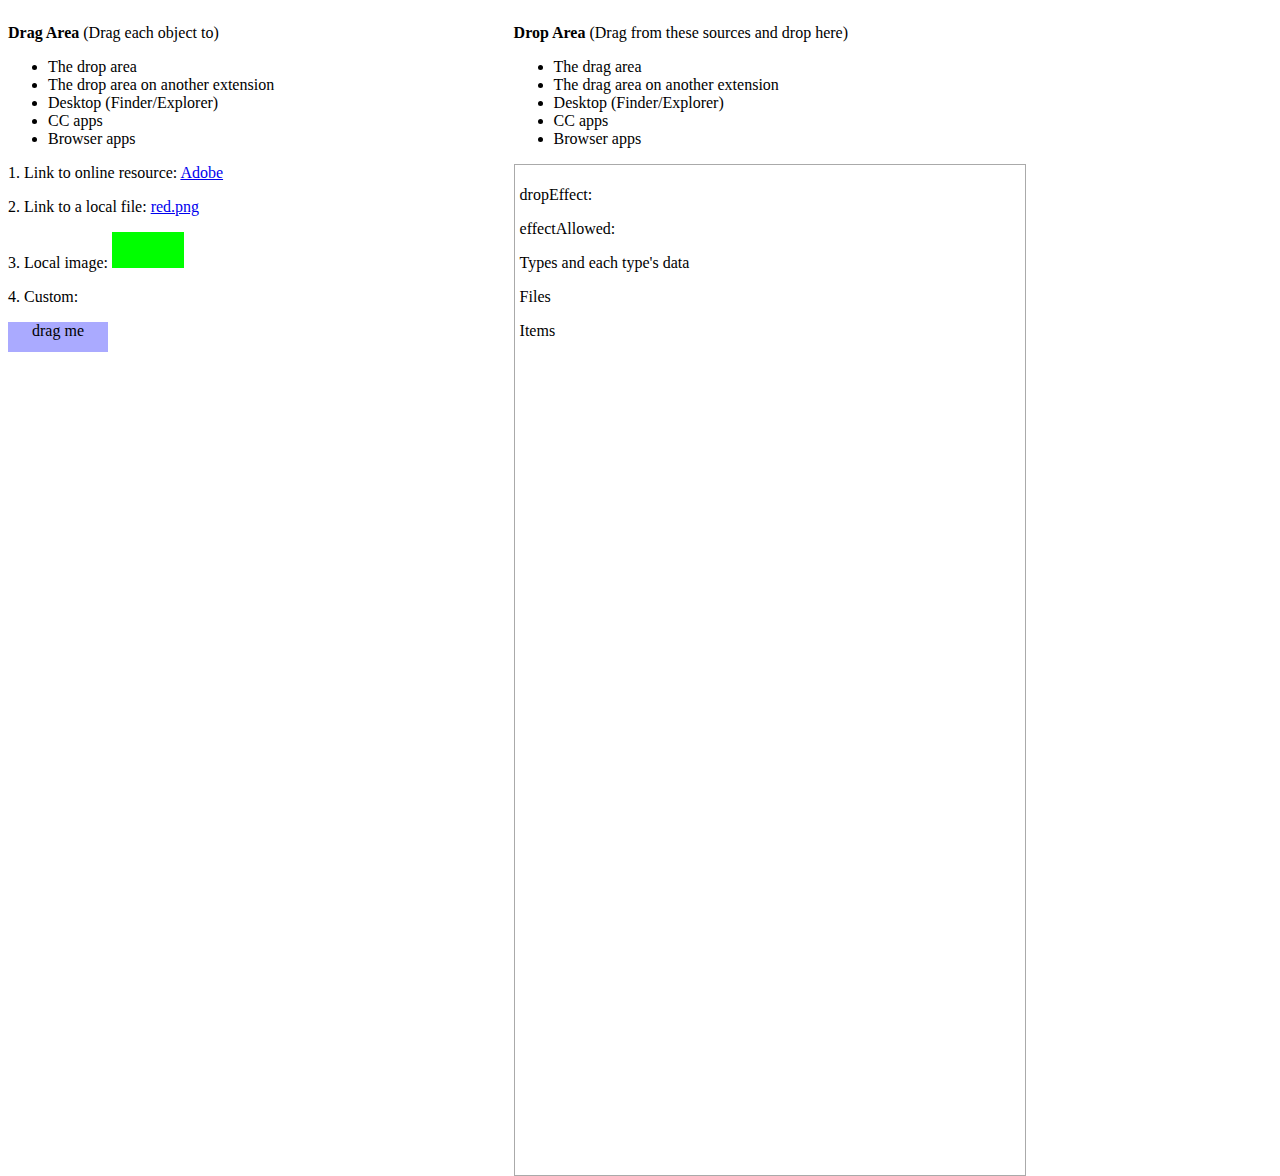
<file: html/DnDCustomData.html>
<!DOCTYPE html PUBLIC "-//W3C//DTD XHTML 1.0 Transitional//EN" "http://www.w3.org/TR/xhtml1/DTD/xhtml1-transitional.dtd">
<!--
/*************************************************************************
*
* ADOBE CONFIDENTIAL
* ___________________
*
*  Copyright 2014, Adobe Systems Incorporated
*  All Rights Reserved.
*
* NOTICE:  All information contained herein is, and remains
* the property of Adobe Systems Incorporated and its suppliers,
* if any.  The intellectual and technical concepts contained
* herein are proprietary to Adobe Systems Incorporated and its
* suppliers and are protected by trade secret or copyright law.
* Dissemination of this information or reproduction of this material
* is strictly forbidden unless prior written permission is obtained
* from Adobe Systems Incorporated.
**************************************************************************/
-->

<html>
<head>

<style>
#drag_div {width:100px;height:30px;text-align:center;background-color:#AAAAFF}
#drop_div {width:500px;height:1000px;padding:5px;border:1px solid #aaaaaa;}
</style>

<script>
function allowDrop(ev) {
    ev.preventDefault();
}

function entities(s) {
  var e = {
    '"' : '"',
    '&' : '&',
    '<' : '<',
    '>' : '>'
  };
  return s.replace(/["&<>]/g, function (m) {
    return e[m];
  });
}

function dragHandler(event)
{
    var dt = event.dataTransfer;
    dt.setData("text", "demo text");
    
    var currentPageUrl;
    if (typeof this.href != "undefined")
    {
       currentPageUrl = this.href.toString().toLowerCase(); 
    }
    else
    { 
        currentPageUrl = document.location.toString().toLowerCase();
    }
    
    dt.setData("url", currentPageUrl);
    dt.setData("text/html", '<p>A link to a local file: <a href="../img/red.png">red.png</a></p>');
    dt.setData("application/json", 'a json string');
    dt.setData("custom type", 'custom data');
}

function dropHandler(e)
{
    if (e.preventDefault) e.preventDefault(); // stops the browser from redirecting off to the text.

    //--------- dropEffect -------------
    dropEffect.innerHTML = 'dropEffect: ' + entities(e.dataTransfer.dropEffect);
    
    //--------- effectAllowed -------------
    effectAllowed.innerHTML = 'effectAllowed: ' + entities(e.dataTransfer.effectAllowed);

    //--------- types -------------
    var typesHtml = '';
    for (var i = 0; i < e.dataTransfer.types.length; i++)
    {
        var type = e.dataTransfer.types[i];
        typesHtml += '<li>Type ' + i + '<ul><li>' + entities('type: ' + type) + '</li><li>' + entities('data: ' + e.dataTransfer.getData(type)) + '</li></ul></li>';
    }
    types.innerHTML = typesHtml;

    //--------- files -------------
    var filesHtml = '';
    for (var i = 0; i < e.dataTransfer.files.length; i++)
    {
        var file = e.dataTransfer.files[i];
      //fileli.innerHTML += '<li>' + entities('name: ' + file.name) + entities(', lastModifiedDate: ' + file.lastModifiedDate) + '</li>';
        filesHtml += '<li>File ' + i + '<ul><li>' + entities('name: ' + file.name) + '</li><li>' + entities('lastModifiedDate: ' + file.lastModifiedDate) + '</li></ul></li>';
    }
    files.innerHTML = filesHtml;

    //--------- items -------------
    var itemsHtml = '';
    for (var i = 0; i < e.dataTransfer.items.length; i++)
    {
        var item = e.dataTransfer.items[i];
        itemsHtml += '<li>Item ' + i + '<ul><li>' + entities('kind: ' + item.kind) + '</li><li>' + entities('type: ' + item.type) + '</li>';
        
        if (item.kind == 'string')
        {
            // print string data
        }
        
        if (item.kind == 'file')
        {
            var file = item.getAsFile();
            itemsHtml += '<li>' + entities('file: ' + file.name) + '</li>';
        }
        itemsHtml += '</ul></li>';
    }
    items.innerHTML = itemsHtml;
    
  return false;

}
</script>
</head>

<body>

<div id="container" style="width:100%">

    <div id="left" style="width:40%;float:left;">
        <p><b>Drag Area</b> (Drag each object to)</p>
        <ul>
            <li>The drop area</li>
            <li>The drop area on another extension</li>
            <li>Desktop (Finder/Explorer)</li>
            <li>CC apps</li>
            <li>Browser apps</li>
        </ul>
        <p>1. Link to online resource: <a href="http://www.adobe.com">Adobe</a></p>
        <p>2. Link to a local file: <a href="../img/red.png">red.png</a></p>
        <p>3. Local image: <img src="../img/green.png" draggable="true"></p>
        <p>4. Custom:</p>
        <div id="drag_div" draggable="true" ondragstart="dragHandler(event)">drag me</div>
    </div>

    <div id="right" style="width:60%;float:left;">
        <p><b>Drop Area</b> (Drag from these sources and drop here)</p>
        <ul>
            <li>The drag area</li>
            <li>The drag area on another extension</li>
            <li>Desktop (Finder/Explorer)</li>
            <li>CC apps</li>
            <li>Browser apps</li>
        </ul>
        <div id="drop_div" ondrop="dropHandler(event)" ondragover="allowDrop(event)">
            <p id="dropEffect">dropEffect:</p>
            <p id="effectAllowed">effectAllowed:</p>
            <p>Types and each type's data</p>
            <ul id="types"></ul>
            <p>Files</p>
            <ul id="files"></ul>
            <p>Items</p>
            <ul id="items"></ul>
        </div>
    </div>

</div>
    
</body>
</html>
</file>
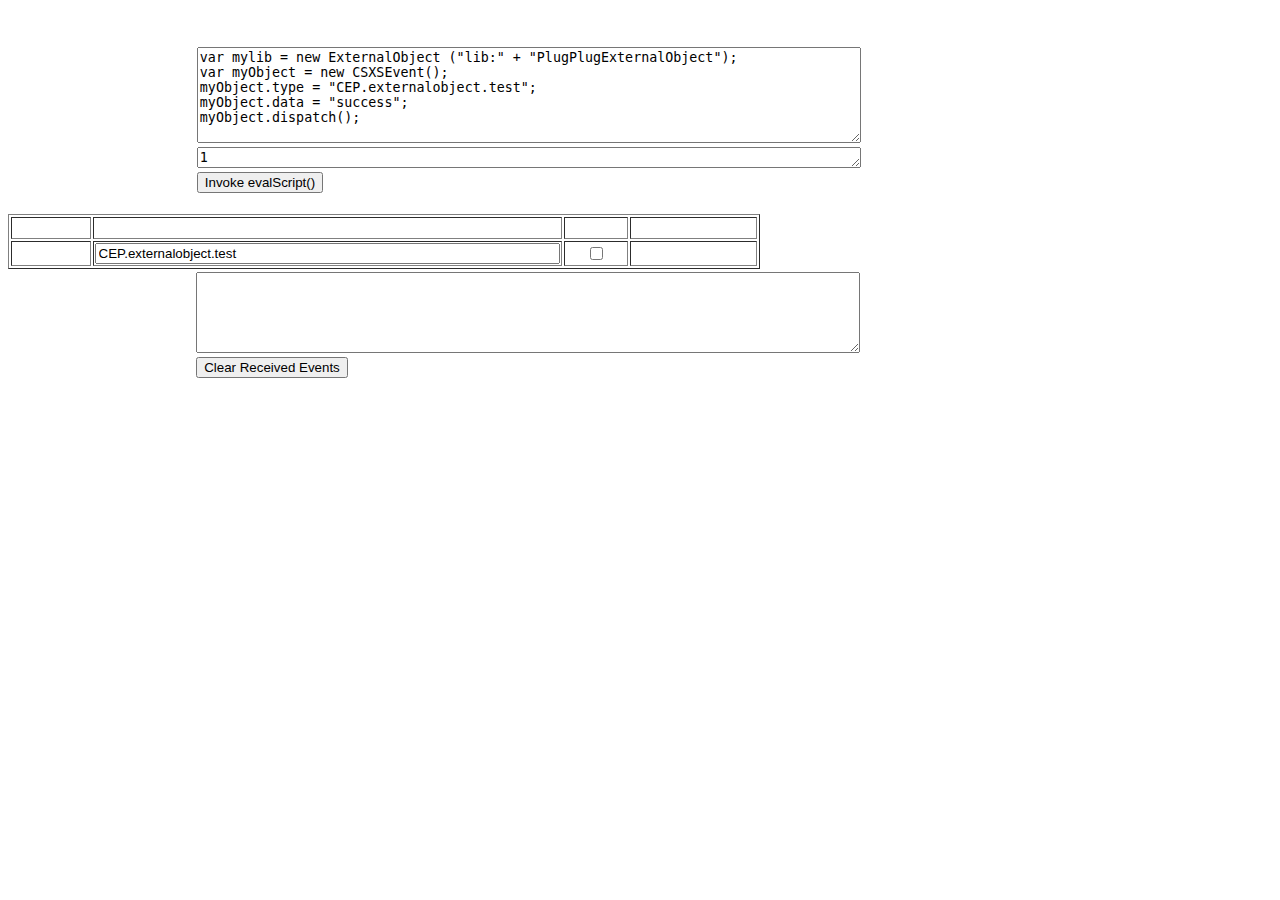
<file: html/ExternalObject.html>
<!DOCTYPE html PUBLIC "-//W3C//DTD XHTML 1.0 Transitional//EN" "http://www.w3.org/TR/xhtml1/DTD/xhtml1-transitional.dtd">
<!--
/*************************************************************************
*
* ADOBE CONFIDENTIAL
* ___________________
*
*  Copyright 2014, Adobe Systems Incorporated
*  All Rights Reserved.
*
* NOTICE:  All information contained herein is, and remains
* the property of Adobe Systems Incorporated and its suppliers,
* if any.  The intellectual and technical concepts contained
* herein are proprietary to Adobe Systems Incorporated and its
* suppliers and are protected by trade secret or copyright law.
* Dissemination of this information or reproduction of this material
* is strictly forbidden unless prior written permission is obtained
* from Adobe Systems Incorporated.
**************************************************************************/
-->
<html xmlns="http://www.w3.org/1999/xhtml">
<head>
<meta http-equiv="Content-Type" content="text/html; charset=utf-8"/>
<script type="text/javascript" src="../js/JQuery/jquery.js"></script>
<script type="text/javascript" src="../js/CSInterface.js"></script>
<script type="text/javascript" src="../js/JQuery/jquery-ui-1.9.1.custom.min.js"></script>
<link type="text/css" href="../css/jquery-ui-1.9.1.custom.css/ui-darkness/jquery-ui-1.9.1.custom.css" rel="stylesheet"/>
<script type="text/javascript">
    var CSLibrary = new CSInterface();
	var eventType;
	var receivedEventNum = 0;

    $(document).ready(function() {
        
		eventType = document.getElementById("EventType").value;
		$("#EventsGreenLightImg").hide();
		$("#EventsClearReceivedEvent").click(function() {
			receivedEventNum = 0;
			$("#ReceivedEvents").val("");			
            $("#EventsGreenLightImg").hide();
        }); 
		
		$("input[name=EventType]").keyup(function() {
			$("#EventsCheckBox").attr('checked', false);
			checkboxChanged();
		});
		
        function eventCallback(event) {
            var display = $("#ReceivedEvents").val();
            display += "Received event " + receivedEventNum++ + ": " + JSON.stringify(event) + "\n";
            $("#ReceivedEvents").val(display);
            ReceivedEvents.scrollTop = ReceivedEvents.scrollHeight;
            $("#EventsGreenLightImg").show();
        }
		
        function checkboxChanged() {
			if ($("#EventsCheckBox").attr("checked")) {    
				if (eventType != document.getElementById("EventType").value) {
					CSLibrary.removeEventListener(eventType, eventCallback);
					eventType = document.getElementById("EventType").value;	
				}
				CSLibrary.addEventListener(eventType, eventCallback);		
            } else {
                CSLibrary.removeEventListener(eventType, eventCallback);
            }
		}
		
        $("#EventsCheckBox").change(checkboxChanged);
        
        $("#EventsDispatch").click(function() {
            var script = 'var mylib = new ExternalObject("lib:" + "PlugPlugExternalObject"); var myObject = new CSXSEvent(); myObject.type = "CEP.externalobject.test"; myObject.data = "success"; myObject.dispatch();'
			CSLibrary.evalScript(script);
        });  
    }); 
	
    function onclickInvokeEvalScript() {
            var exeTimes = parseInt(document.getElementById("ExecutionTimes").value);
            for (i = 0; i < exeTimes; i++) {
                CSLibrary.evalScript(document.getElementById("EvalScriptPara").value);            
            }
        }        
</script>


</head>
<div><label style="color: #FFF">Test ExternalObject</label></div>
<div><label style="color: #FFF">Dispatch Events by ExtendScript:</label></div>

<div>
  <table width="100%" border="0">
	<tr>
	  <td><label style="color: #FFF">Script:</label>&nbsp;</td>
	  <td><form id="formESP" name="formESP" method="post" action="">
		<label for="EvalScriptPara"></label>
		<textarea name="EvalScriptPara" id="EvalScriptPara" cols="80" rows="6">var mylib = new ExternalObject ("lib:" + "PlugPlugExternalObject");
var myObject = new CSXSEvent();
myObject.type = "CEP.externalobject.test";
myObject.data = "success";
myObject.dispatch();
		</textarea>
	  </form></td>
	</tr>
	
	<tr>
	  <td><label style="color: #FFF">Execution times:</label>&nbsp;</td>
	  <td><form id="formESP" name="formESP" method="post" action="">
		<label for="ExecutionTimes"></label>
		<textarea name="ExecutionTimes" id="ExecutionTimes" cols="80" rows="1">1</textarea>
	  </form></td>
	</tr>
		
	<tr>
	  <td>&nbsp;</td>
	  <td><form id="formIES" name="formIES" method="post" action="">
		<input type="button" name="InvokeEvalScript" id="InvokeEvalScript" value="Invoke evalScript()" onclick="onclickInvokeEvalScript()" />
	  </form></td>
	</tr>
  </table>
</div>

<div><label style="color: #FFF">Receive Events by JavaScript:</label></div>
<div style="overflow:auto; height:350px; width:auto">
  <table width="752" border="1" id="eventsTable">
    <tr>
      <th width="42" scope="col" style="color: #FFF">Scope</th>
      <th width="334" scope="col" style="color: #FFF">Type</th>
      <th width="76" scope="col" style="color: #FFF">Listen?</th>
      <th width="205" scope="col" style="color: #FFF">Received?</th>
    </tr>
    
    <tr>
      <td><label id="EventsScope" style="color: #FFF">Application</label></td>
      <td><input type="text" name="EventType" id="EventType" size="55" value="CEP.externalobject.test"></input></td>
      <td align="center"><form id="form7" name="form7" method="post" action="">
        <input type="checkbox" name="EventsCheckBox" id="EventsCheckBox"/>
        <label for="EventsCheckBox"></label>
      </form></td>
      <td align="center"><form id="form24" name="form24" method="post" action="">
        <input type="image" name="EventsGreenLightImg" id="EventsGreenLightImg" src="../img/greenLED.png"/>
      </form></td>
    </tr>
  </table>

  <table width="100%" border="0">
	<tr>
	  <td><label style="color: #FFF">Received Events:</label></td>
	  <td><textarea name="ReceivedEvents" id="ReceivedEvents" cols="80" rows="5" readonly="readonly"></textarea></td>
	</tr>
	<tr>
	  <td></td>
	  <td><input type="button" name="EventsClearReceivedEvent" id="EventsClearReceivedEvent" value="Clear Received Events"/></td>
	</tr>
  </table>
</div>

</body>
</html>
</file>
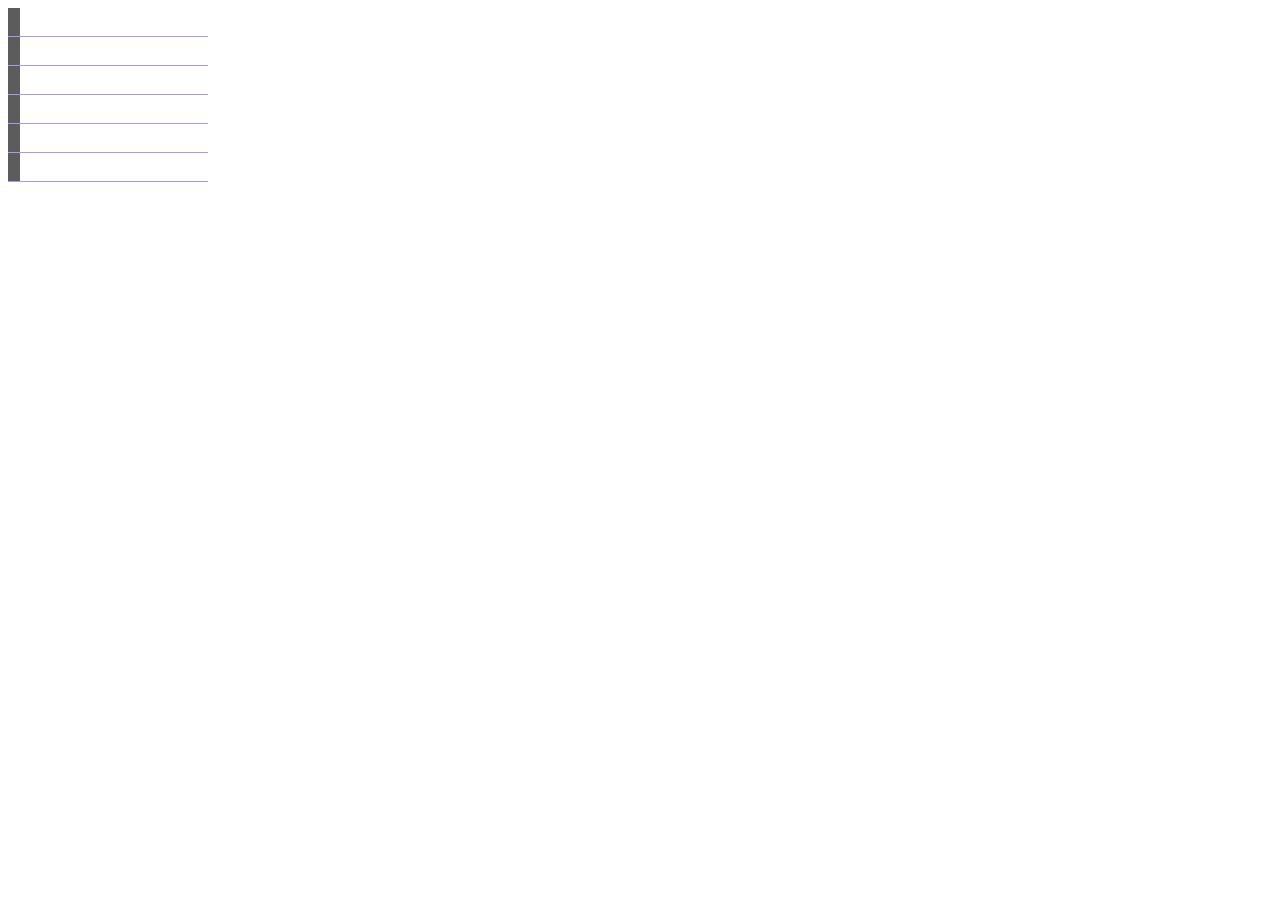
<file: html/index_left.html>
<!DOCTYPE html PUBLIC "-//W3C//DTD XHTML 1.0 Transitional//EN" "http://www.w3.org/TR/xhtml1/DTD/xhtml1-transitional.dtd">
<!--
/*************************************************************************
*
* ADOBE CONFIDENTIAL
* ___________________
*
*  Copyright 2012, Adobe Systems Incorporated
*  All Rights Reserved.
*
* NOTICE:  All information contained herein is, and remains
* the property of Adobe Systems Incorporated and its suppliers,
* if any.  The intellectual and technical concepts contained
* herein are proprietary to Adobe Systems Incorporated and its
* suppliers and are protected by trade secret or copyright law.
* Dissemination of this information or reproduction of this material
* is strictly forbidden unless prior written permission is obtained
* from Adobe Systems Incorporated.
**************************************************************************/
-->
<html xmlns="http://www.w3.org/1999/xhtml">


<head>
<meta http-equiv="Content-Type" content="text/html; charset=utf-8" />
<link href="../css/main_tylesheet.css" type="text/css" rel="stylesheet">
</head>


<body>
<div id="navigation">
<ul id="ul1">
    <li id="CSXSAPI"><a href="CSAPI.html" target="extensionPanel">CS APIs</a></li>
    <li id="CEPFeatures"><a href="CEPFeatures.html" target="extensionPanel">CEPFeatures</a></li>
    <li id="CSEvents"><a href="CSEvents.html" target="extensionPanel">CSXS Events</a></li>
    <li id="Nodejs"><a href="Nodejs.html" target="extensionPanel">Nodejs</a></li>
    <li id="ExternalObject"><a href="ExternalObject.html" target="extensionPanel">ExternalObject</a></li>
    <li id="Cors"><a href="Cors.html" target="extensionPanel">CORS</a></li>
</ul>
</div>
</body>


</html>
</file>
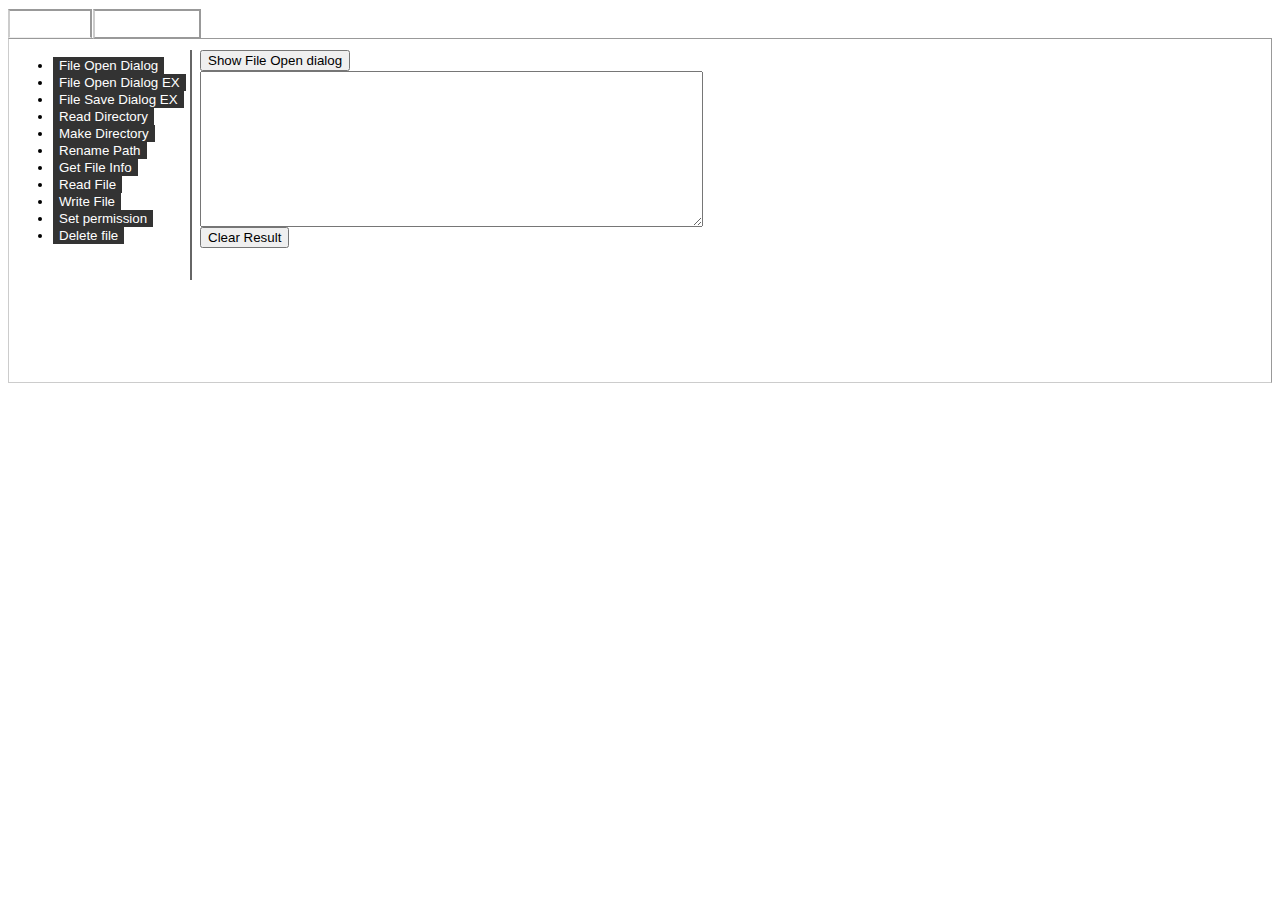
<file: html/NativeFunction.html>
<!DOCTYPE html PUBLIC "-//W3C//DTD XHTML 1.0 Transitional//EN" "http://www.w3.org/TR/xhtml1/DTD/xhtml1-transitional.dtd">
<html xmlns="http://www.w3.org/1999/xhtml">
<head>
<meta http-equiv="Content-Type" content="text/html; charset=utf-8" />
<script type="text/javascript" src="../js/SpryAssets/SpryTabbedPanels.js"></script>
<script type="text/javascript" src="../js/JQuery/jquery.js"></script>
<script type="text/javascript" src="../js/CSInterface.js"></script>
<link href="../js/SpryAssets/SpryTabbedPanels.css" rel="stylesheet" type="text/css"/>

<script type="text/javascript">
    // Initialization
    // File open EX dialog
    var SODEXTitleVal = "TestTitle";
    var SODEXInitialPathVal;
    var SODEXFileTypesVal = new Array();
    SODEXFileTypesVal[0] = "*.*";
    var SODEXFriendlyFilePrefixVal = "All files";
    var SODEXAllowMultipleSelectionVal = true;
    var SODEXChooseDirectoryVal = false;
    var SODEXPromptVal = "OK";
    
    // File save EX dialog
    var SSDEXTitleVal = "TestTitle";
    var SSDEXInitialPathVal;
    var SSDEXFileTypesVal = new Array();
    SSDEXFileTypesVal[0] = "*.*";
    var SSDEXDefaultNameVal = "test.txt"
    var SSDEXFriendlyFilePrefixVal = "All files";
    var SSDEXPromptVal = "Save";
    var SSDEXNameFieldLabelVal = "File name:";
	
    $(document).ready(function() {
	
	    var gPID = -1;
		var CSLibrary = new CSInterface();
	
        $("#ShowOpenDialogDiv").show();
        $("#ShowOpenDialogEXDiv").hide();
        $("#ShowSaveDialogEXDiv").hide();
        $("#ReadDirectoryDiv").hide();
        $("#MakeDirDiv").hide();
        $("#MakeDirSuccessLabel").hide();
        $("#RenamePathSuccessLabe").hide();
        $("#RenamePathDiv").hide();
        $("#GetFileInfoDiv").hide();
        $("#ReadFileDiv").hide();
        $("#WriteFileDiv").hide();
        $("#WriteFileSuccessLabel").hide();
        $("#SetFilePermissionDiv").hide();
        $("#SFPFilePermissionSuccessLabel").hide();
        $("#DeleteFileDiv").hide();
        $("#DelFileSuccessLabel").hide();
        $("#CreateProcessDiv").hide();
        $("#SetStdOutHandlerDiv").hide();
        $("#SetStdErrHandlerDiv").hide();
        $("#WriteStdInDiv").hide();
        $("#WaitForProcessDiv").hide();
		$("#OnQuitProcessDiv").hide();
		
        // initialize test values
        if ((navigator.platform == "Win32") || (navigator.platform == "Windows")){
            var myDocumentsPath = CSLibrary.getSystemPath(SystemPath.MY_DOCUMENTS);
            document.getElementById("DeleteFilePath").value = myDocumentsPath + "/test.txt";
            document.getElementById("ReadDirPath").value = myDocumentsPath;
            document.getElementById("MakeDirPath").value = myDocumentsPath + "/test";
            document.getElementById("RPOldPath").value = myDocumentsPath + "/test";
            document.getElementById("RPNewPath").value = myDocumentsPath + "/newTest";
            document.getElementById("GFMTGetInfo").value = myDocumentsPath + "/test";
            document.getElementById("ReadFilePath").value = myDocumentsPath + "/test.txt";
            document.getElementById("WriteFilePath").value = myDocumentsPath + "/test.txt";
            document.getElementById("SFPFilePath").value = myDocumentsPath + "/test.txt";
			
            document.getElementById("CreateProProgramName").value = "C:/windows/system32/notepad.exe";
            document.getElementById("SetStdOutProgramName").value = "C:/windows/system32/netstat.exe";
            document.getElementById("SetStdErrProgramName").value = "C:/windows/system32/cmd.exe";
            document.getElementById("WriteStdInProgramName").value = "C:/windows/system32/ftp.exe";
            document.getElementById("WaitForProProgramName").value = "C:/windows/system32/notepad.exe";
			document.getElementById("OnQuitProProgramName").value = "C:/windows/system32/notepad.exe";
			
            document.getElementById("CreateProArgument1").value = "";
			document.getElementById("CreateProArgument2").value = "";
            document.getElementById("SetStdOutArgument1").value = "-e";
			document.getElementById("SetStdOutArgument2").value = "-s";
            document.getElementById("SetStdErrArgument1").value = "";
			document.getElementById("SetStdErrArgument2").value = "";
            document.getElementById("WriteStdInArgument1").value = "";
			document.getElementById("WriteStdInArgument2").value = "";
            document.getElementById("WaitForProArgument1").value = "";
			document.getElementById("WaitForProArgument2").value = "";
			document.getElementById("OnQuitProArgument1").value = "";
			document.getElementById("OnQuitProArgument2").value = "";
			
			document.getElementById("SetStdErrInput").value = "aaaaa\r\n";
			document.getElementById("StdInInput").value = "quit\r\n";
			
            SODEXInitialPathVal = "C:\\";
            SSDEXInitialPathVal = "C:\\";
            document.getElementById("SODEXAllowMultipleSelection").checked = SODEXAllowMultipleSelectionVal;
            document.getElementById("SODEXChooseDirectory").checked = SODEXChooseDirectoryVal;                
            document.getElementById("SODEXTitle").value = SODEXTitleVal;
            document.getElementById("SODEXInitialPath").value = SODEXInitialPathVal;
            document.getElementById("SODEXFileTypes").value = SODEXFileTypesVal;
            document.getElementById("SODEXFileTypes").disabled = document.getElementById("SODEXChooseDirectory").checked;    
            document.getElementById("SODEXFriendlyFilePrefix").value = SODEXFriendlyFilePrefixVal;
            document.getElementById("SODEXFriendlyFilePrefix").disabled = document.getElementById("SODEXChooseDirectory").checked;    
            document.getElementById("SODEXPrompt").value = "Only available on Mac";    
            document.getElementById("SODEXPrompt").disabled = true;            
            
            document.getElementById("SSDEXTitle").value = SSDEXTitleVal;
            document.getElementById("SSDEXInitialPath").value = SSDEXInitialPathVal;
            document.getElementById("SSDEXFileTypes").value = SSDEXFileTypesVal;
            document.getElementById("SSDEXDefaultName").value = SSDEXDefaultNameVal;
            document.getElementById("SSDEXFriendlyFilePrefix").value = SSDEXFriendlyFilePrefixVal;
            document.getElementById("SSDEXPrompt").value = "Only available on Mac";    
            document.getElementById("SSDEXPrompt").disabled = true;    
            document.getElementById("SSDEXNameFieldLabel").value = "Only available on Mac";    
            document.getElementById("SSDEXNameFieldLabel").disabled = true;    
        } else if ((navigator.platform == "MacIntel") || (navigator.platform == "Macintosh")){
            document.getElementById("DeleteFilePath").value = "/tmp/test.rtf";
            document.getElementById("ReadDirPath").value = "/tmp";
            document.getElementById("MakeDirPath").value = "/tmp/test";
            document.getElementById("RPOldPath").value = "/tmp/test";
            document.getElementById("RPNewPath").value = "/tmp/newTest";
            document.getElementById("GFMTGetInfo").value = "/tmp/test";
            document.getElementById("ReadFilePath").value = "/tmp/test.rtf";
            document.getElementById("WriteFilePath").value = "/tmp/test.rtf";
            document.getElementById("SFPFilePath").value = "/tmp/test.rtf";
			
            document.getElementById("CreateProProgramName").value = "/Applications/TextEdit.app/Contents/MacOS/TextEdit";
            document.getElementById("SetStdOutProgramName").value = "/bin/ls";
            document.getElementById("SetStdErrProgramName").value = "/bin/ls";
            document.getElementById("WriteStdInProgramName").value = "/usr/bin/ftp";
            document.getElementById("WaitForProProgramName").value = "/Applications/TextEdit.app/Contents/MacOS/TextEdit";
			document.getElementById("OnQuitProProgramName").value = "/Applications/TextEdit.app/Contents/MacOS/TextEdit";
			
            document.getElementById("CreateProArgument1").value = "";
			document.getElementById("CreateProArgument2").value = "";
            document.getElementById("SetStdOutArgument1").value = "-a";
			document.getElementById("SetStdOutArgument2").value = "-l";
            document.getElementById("SetStdErrArgument1").value = "aaaaa";
			document.getElementById("SetStdErrArgument2").value = "";
            document.getElementById("WriteStdInArgument1").value = "";
			document.getElementById("WriteStdInArgument2").value = "";
            document.getElementById("WaitForProArgument1").value = "";
			document.getElementById("WaitForProArgument2").value = "";
			document.getElementById("OnQuitProArgument1").value = "";
			document.getElementById("OnQuitProArgument2").value = "";
			
			document.getElementById("StdInInput").value = "quit\r";

            SODEXInitialPathVal = "~/Documents";
            SSDEXInitialPathVal = "~/Documents";            
            document.getElementById("SODEXAllowMultipleSelection").checked = SODEXAllowMultipleSelectionVal;
            document.getElementById("SODEXChooseDirectory").checked = SODEXChooseDirectoryVal;                
            document.getElementById("SODEXTitle").value = SODEXTitleVal;
            document.getElementById("SODEXInitialPath").value = SODEXInitialPathVal;
            document.getElementById("SODEXFileTypes").value = SODEXFileTypesVal;
            document.getElementById("SODEXFileTypes").disabled = document.getElementById("SODEXChooseDirectory").checked;
            document.getElementById("SODEXFriendlyFilePrefix").value = "Only available on Windows";    
            document.getElementById("SODEXFriendlyFilePrefix").disabled = true;    
            document.getElementById("SODEXPrompt").value = SODEXPromptVal;            

            document.getElementById("SSDEXTitle").value = SSDEXTitleVal;
            document.getElementById("SSDEXInitialPath").value = SSDEXInitialPathVal;
            document.getElementById("SSDEXFileTypes").value = SSDEXFileTypesVal;
            document.getElementById("SSDEXDefaultName").value = SSDEXDefaultNameVal;
            document.getElementById("SSDEXFriendlyFilePrefix").value = "Only available on Windows";    
            document.getElementById("SSDEXFriendlyFilePrefix").disabled = true;    
            document.getElementById("SSDEXPrompt").value = SSDEXPromptVal;    
            document.getElementById("SSDEXNameFieldLabel").value = SSDEXNameFieldLabelVal;				
        }
        
        // invoke API ShowOpenDialog
        $("#SODShowOpenDialog").click(function () {
            var result = window.cep.fs.showOpenDialog();
            document.getElementById("ShowOpenDialogOutput").innerHTML = "The file you selected is: " + "\n" + result.data;
        })
        $("#SODClearArea").click(function () {
            document.getElementById("ShowOpenDialogOutput").innerHTML = "";
        })

        function getValidFileSuffix (inputStr) {
            var outputArr = new Array();
     
            if (0 == inputStr.length || -1 != inputStr.indexOf(".*")) {
                outputArr[0] = "*";
            } else {
                inputStr = " " + inputStr + " ";
                inputStr = inputStr.replace(/\*/g, " ");
                inputStr = inputStr.replace(/,/g, " ");
                inputStr = inputStr.replace(/;/g, " ");
                inputStr = inputStr.replace(/\./g, " ");
     
                outputArr = inputStr.match(/\s\b\w*\b\s/g);
                outputArr.forEach(function(val, i, arr){
                    arr[i] = val.replace(/\s/g, "");     
                });         
            }
            
            return outputArr;
        }
        
    	// invoke API ShowOpenDialogEx
        $("#SODShowOpenDialogEX").click(function () {        
            SODEXAllowMultipleSelectionVal = document.getElementById("SODEXAllowMultipleSelection").checked;
            SODEXChooseDirectoryVal = document.getElementById("SODEXChooseDirectory").checked;                    
            SODEXTitleVal = document.getElementById("SODEXTitle").value;
            SODEXInitialPathVal = document.getElementById("SODEXInitialPath").value;
            if (!document.getElementById("SODEXFileTypes").disabled) {
                SODEXFileTypesVal = getValidFileSuffix(document.getElementById("SODEXFileTypes").value);
            }
            SODEXFriendlyFilePrefixVal = document.getElementById("SODEXFriendlyFilePrefix").value;
            if (!document.getElementById("SODEXPrompt").disabled) {
                SODEXPromptVal = document.getElementById("SODEXPrompt").value;
            }

            var result = window.cep.fs.showOpenDialogEx(SODEXAllowMultipleSelectionVal,
                                                        SODEXChooseDirectoryVal,
                                                        SODEXTitleVal,
                                                        SODEXInitialPathVal,
                                                        SODEXFileTypesVal,
                                                        SODEXFriendlyFilePrefixVal,
                                                        SODEXPromptVal);
            document.getElementById("ShowOpenDialogOutputEX").innerHTML = "The file you selected is: " + "\n" + result.data;
        })
        $("#SODClearAreaEX").click(function () {
            document.getElementById("ShowOpenDialogOutputEX").innerHTML = "";
        })

        // invoke API ShowSaveDialogEx
        $("#SSDShowSaveDialogEX").click(function () {
            SSDEXTitleVal = document.getElementById("SSDEXTitle").value;
            SSDEXInitialPathVal = document.getElementById("SSDEXInitialPath").value;
            SSDEXFileTypesVal = getValidFileSuffix(document.getElementById("SSDEXFileTypes").value);
            SSDEXDefaultNameVal = document.getElementById("SSDEXDefaultName").value;            
            if (!document.getElementById("SSDEXFriendlyFilePrefix").disabled) {
                SSDEXFriendlyFilePrefixVal = document.getElementById("SSDEXFriendlyFilePrefix").value;    
            }        
            if (!document.getElementById("SSDEXPrompt").disabled) {
                SSDEXPromptVal = document.getElementById("SSDEXPrompt").value;
            }
            if (!document.getElementById("SSDEXNameFieldLabel").disabled) {
                SSDEXNameFieldLabelVal = document.getElementById("SSDEXNameFieldLabel").value;                
            }            

            var result = window.cep.fs.showSaveDialogEx(SSDEXTitleVal,
                                                        SSDEXInitialPathVal,
                                                        SSDEXFileTypesVal,
                                                        SSDEXDefaultNameVal,
                                                        SSDEXFriendlyFilePrefixVal,
                                                        SSDEXPromptVal,
                                                        SSDEXNameFieldLabelVal);
            var targetFilePath = result.data;
            var writeResult = window.cep.fs.writeFile(targetFilePath, "/*This is a test file*/");
            if (0 != writeResult.err){
                alert("failed to write a file at the destination:" + targetFilePath + ", error code:" + writeResult.err);
            }
            
            document.getElementById("ShowSaveDialogOutputEX").innerHTML = "The file is: " + "\n" + targetFilePath;
        })
        $("#SSDClearAreaEX").click(function () {
            document.getElementById("ShowSaveDialogOutputEX").innerHTML = "";
        })        

        // invoke API ReadDir        
        $("#ReadDirectoryBtn").click(function () {
            var path = document.getElementById("ReadDirPath").value;
            var result = window.cep.fs.readdir(path);
            document.getElementById("ReadDirTextArea").innerHTML = "The specified folder contains: " + "\n" + result.data;
        })

        // invoke API MakeDir
        $("#MakeDirecotryBtn").click(function () {
            var path = document.getElementById("MakeDirPath").value;
            var result = window.cep.fs.makedir(path);
            if (0 == result.err) {
                $("#MakeDirSuccessLabel").show();
            }
			else {
				$("#MakeDirSuccessLabel").hide();
			}
        })

        // invoke API Rename
        $("#RenamePathButton").click(function () {
            var oldPath = document.getElementById("RPOldPath").value;
            var newPath = document.getElementById("RPNewPath").value;
            var result = window.cep.fs.rename(oldPath, newPath);
            if (0 == result.err) {
                $("#RenamePathSuccessLabel").show();
            }
			else {
				$("#RenamePathSuccessLabel").hide();
			}
        })
        
        // invoke API stat
        $("#GFMTGetFileInfo").click(function () {
			$("#GFMTCheckbox").removeAttr("checked");
			$("#GFMTIsDirectory").removeAttr("checked");
			$("#GFMTModificationTime").val("")

            var fileName = document.getElementById("GFMTGetInfo").value;
            var result = window.cep.fs.stat(fileName);
            if(result.err == 0)
            {
                $("#GFMTModificationTime").val(result.data.mtime);
                if (result.data.isFile()) {
                    $("#GFMTCheckbox").attr("checked", "true");
                }
                if (result.data.isDirectory()) {
                    $("#GFMTIsDirectory").attr("checked", "true");
                }
            }
        })

        // invoke API readFile
        $("#ReadFileDivBtn").click(function () {
            var fileName = document.getElementById("ReadFilePath").value;
            var result = {};
			
			if (ReadBase64.checked) {
				result = window.cep.fs.readFile(fileName, cep.encoding.Base64);
				var base64Text = result.data;
				var plainText = cep.encoding.convertion.b64_to_utf8(base64Text);
				result.data = plainText + "\n" + "Base64 text: \n" + base64Text;
			}
			else {
				result = window.cep.fs.readFile(fileName);
			}
			$("#ReadFileTextArea").val("File content:" + "\n" + result.data);
        })
        
        // invoke API writeFile
        $("#WriteFileDivBtn").click(function () {
            var fileName = document.getElementById("WriteFilePath").value;
            var data = $("#WriteFileTextArea").attr("value");
			var result = {};
			
			if (WriteBase64.checked) {
				data = cep.encoding.convertion.utf8_to_b64(data);
				result = window.cep.fs.writeFile(fileName, data, cep.encoding.Base64);
			}
			else {
				result = window.cep.fs.writeFile(fileName, data);
			}

            if (0 == result.err){
                $("#WriteFileSuccessLabel").show();
            }
			else {
				$("#WriteFileSuccessLabel").hide();
			}
        })
        
        // invoke API chmod
        $("#SetFilePermissionDivButton").click(function () {
            var fileName = document.getElementById("SFPFilePath").value;
            var filePermisssion = parseInt(document.getElementById("SFPFilePermission").value);
            var result = window.cep.fs.chmod(fileName, filePermisssion);
            if (0 == result.err){
                $("#SFPFilePermissionSuccessLabel").show();
            }
			else {
				$("#SFPFilePermissionSuccessLabel").hide();
			}
        })
        
        // invoke API deleteFile
        $("#DeleteFileDivBtn").click(function () {
            var fileName = document.getElementById("DeleteFilePath").value;
            var result = window.cep.fs.deleteFile(fileName);
            if (0 == result.err){
                $("#DelFileSuccessLabel").show();
            }
			else {
				$("#DelFileSuccessLabel").hide();
			}
        })
		
        // invoke API createProcess, isRunning, getWorkingDirectory
        $("#CreateProcessDivCreateBtn").click(function () {
		    $("#IsRunningCheckbox").removeAttr("checked");
			$("#WorkingDir").val("");
			var text = "createProcess failed";
            var progName = document.getElementById("CreateProProgramName").value;
			var arg1 = document.getElementById("CreateProArgument1").value;
			var arg2 = document.getElementById("CreateProArgument2").value;
            var createProcessResult = window.cep.process.createProcess(progName, arg1, arg2);
			if (0 == createProcessResult.err) {
			    gPID = createProcessResult.data;
				text = "createProcess succeed, ";
				
				var isRunningResult = window.cep.process.isRunning(gPID);
				if (0 == isRunningResult.err) {
				    if (true == isRunningResult.data) {
				        $("#IsRunningCheckbox").attr("checked", "true");
					}
					text += "isRunning succeed, ";
				} else {
				    text += "isRunning failed, ";
				}
				
			    var workingDirResult = window.cep.process.getWorkingDirectory(gPID);
			    if (0 == workingDirResult.err) {
			        $("#WorkingDir").val(workingDirResult.data);
					text += "getWorkingDirectory succeed";
			    } else {
				    text += "getWorkingDirectory failed";
				}
			}
			$("#CreateProcessDivResult").val(text);
        })
		
        // invoke API terminate        
        $("#CreateProcessDivTerminateBtn").click(function () {
		    $("#IsRunningCheckbox").removeAttr("checked");
			$("#WorkingDir").val("");
		    var terminateResult = window.cep.process.terminate(gPID);
			if (0 == terminateResult.err) {
			    $("#CreateProcessDivResult").val("terminate succeed");
			} else {
			    $("#CreateProcessDivResult").val("terminate failed");
			}
        })

        // invoke API stdout
        $("#SetStdOutHandlerDivSetHandlerBtn").click(function () {
            var progName = document.getElementById("SetStdOutProgramName").value;
			var arg1 = document.getElementById("SetStdOutArgument1").value;
			var arg2 = document.getElementById("SetStdOutArgument2").value;
            var createProcessResult = window.cep.process.createProcess(progName, arg1, arg2);
			if (0 == createProcessResult.err) {
			    gPID = createProcessResult.data;
				var stdoutResult = window.cep.process.stdout(gPID, function(output) {
                    $("#StdOutResult").val(output);
                });
			} else {
			    $("#StdOutResult").val("createProcess failed");
			}
        })
		
        // invoke API terminate        
        $("#SetStdOutHandlerDivTerminateBtn").click(function () {
		    var terminateResult = window.cep.process.terminate(gPID);
			if (0 == terminateResult.err) {
			    $("#StdOutResult").val("terminate succeed");
			} else {
			    $("#StdOutResult").val("terminate failed");
			}
        })
		
        // invoke API stderr
        $("#SetStdErrHandlerDivSetHandlerBtn").click(function () {
            var progName = document.getElementById("SetStdErrProgramName").value;
			var arg1 = document.getElementById("SetStdErrArgument1").value;
			var arg2 = document.getElementById("SetStdErrArgument2").value;
            var createProcessResult = window.cep.process.createProcess(progName, arg1, arg2);
			if (0 == createProcessResult.err) {
			    gPID = createProcessResult.data;
				var input = document.getElementById("SetStdErrInput").value;
				var stderrInputResult = window.cep.process.stdin(gPID, input);
				if (0 == stderrInputResult.err) {
				    var stderrResult = window.cep.process.stderr(gPID, function(output) {
				        $("#StdErrResult").val(output);
                    });
				    if (0 == stderrResult.err) {
				        $("#StdErrResult").val("stderr succeed");
				    } else {
				        $("#StdErrResult").val("stderr failed");
				    }
				} else {
				    $("#StdErrResult").val("input failed");
				}
			} else {
			    $("#StdErrResult").val("createProcess failed");
			}
        })
		
        // invoke API terminate        
        $("#SetStdErrHandlerDivTerminateBtn").click(function () {
		    var terminateResult = window.cep.process.terminate(gPID);
			if (0 == terminateResult.err) {
			    $("#StdErrResult").val("terminate succeed");
			} else {
			    $("#StdErrResult").val("terminate failed");
			}
        })
		
        // invoke API stdin
        $("#WriteStdInDivWriteInBtn").click(function () {
            var progName = document.getElementById("WriteStdInProgramName").value;
			var arg1 = document.getElementById("WriteStdInArgument1").value;
			var arg2 = document.getElementById("WriteStdInArgument2").value;
            var createProcessResult = window.cep.process.createProcess(progName, arg1, arg2);
			if (0 == createProcessResult.err) {
			    gPID = createProcessResult.data;
				var input = document.getElementById("StdInInput").value;
				var stdinResult = window.cep.process.stdin(gPID, input);
				if (0 == stdinResult.err) {
				    $("#StdInResult").val("stdin succeed");
				} else {
				    $("#StdInResult").val("stdin failed");
				}
			} else {
			    $("#StdInResult").val("createProcess failed");
			}
        })
		
        // invoke API terminate        
        $("#WriteStdInDivTerminateBtn").click(function () {
		    var terminateResult = window.cep.process.terminate(gPID);
			if (0 == terminateResult.err) {
			    $("#StdInResult").val("terminate succeed");
			} else {
			    $("#StdInResult").val("terminate failed");
			}
        })
		
        // invoke API waitfor
        $("#WaitForProcessDivWaitBtn").click(function () {
            var progName = document.getElementById("WaitForProProgramName").value;
			var arg1 = document.getElementById("WaitForProArgument1").value;
			var arg2 = document.getElementById("WaitForProArgument2").value;
            var createProcessResult = window.cep.process.createProcess(progName, arg1, arg2);
			if (0 == createProcessResult.err) {
			    gPID = createProcessResult.data;
				var waitforResult = window.cep.process.waitfor(gPID);
				if (0 == waitforResult.err) {
				    $("#WaitForProResult").val("waitfor succeed");
					$("#WaitForProcessSuccessLabel").show();
				} else {
				    $("#WaitForProResult").val("waitfor failed");
				}
			} else {
			    $("#WaitForProResult").val("createProcess failed");
			}
        })
		
		// invoke API onquit
        $("#OnQuitProcessDivWaitBtn").click(function () {
            var progName = document.getElementById("OnQuitProProgramName").value;
			var arg1 = document.getElementById("OnQuitProArgument1").value;
			var arg2 = document.getElementById("OnQuitProArgument2").value;
            var createProcessResult = window.cep.process.createProcess(progName, arg1, arg2);
			if (0 == createProcessResult.err) {
			    gPID = createProcessResult.data;
				var OnQuitResult = window.cep.process.onquit(gPID, function() {
				        $("#OnQuitProResult").val("Process " + gPID + " does quit successfully.");
						$("#OnQuitProcessSuccessLabel").show();
                    });
				if (0 == OnQuitResult.err) {
				    $("#OnQuitProResult").val("Succeed to set onquit handler. Host application should be responsive.");
				} else {
				    $("#OnQuitProResult").val("Fail to set onquit handler.");
				}
			} else {
			    $("#OnQuitProResult").val("createProcess failed");
			}
        })
    });
    
    function onclickSODBtn() {
        $("#ShowOpenDialogDiv").show();
        $("#ShowOpenDialogEXDiv").hide();        
        $("#ShowSaveDialogEXDiv").hide();				
        $("#ReadDirectoryDiv").hide();
        $("#MakeDirDiv").hide();
        $("#RenamePathDiv").hide();
        $("#GetFileInfoDiv").hide();
        $("#ReadFileDiv").hide();
        $("#WriteFileDiv").hide();        
        $("#DeleteFileDiv").hide();
        $("#DelFileSuccessLabel").hide();
    }
	
    function onclickSODBEXtn() {
        $("#ShowOpenDialogDiv").hide();
        $("#ShowOpenDialogEXDiv").show();        
        $("#ShowSaveDialogEXDiv").hide();                
        $("#ReadDirectoryDiv").hide();
        $("#MakeDirDiv").hide();
        $("#RenamePathDiv").hide();
        $("#GetFileInfoDiv").hide();
        $("#ReadFileDiv").hide();
        $("#WriteFileDiv").hide();        
        $("#DeleteFileDiv").hide();
        $("#DelFileSuccessLabel").hide();
    }    
	
    function onclickSSDBEXtn() {
        $("#ShowOpenDialogDiv").hide();
        $("#ShowOpenDialogEXDiv").hide();		
        $("#ShowSaveDialogEXDiv").show();				
        $("#ReadDirectoryDiv").hide();
        $("#MakeDirDiv").hide();
        $("#RenamePathDiv").hide();
        $("#GetFileInfoDiv").hide();
        $("#ReadFileDiv").hide();
        $("#WriteFileDiv").hide();        
        $("#DeleteFileDiv").hide();
        $("#DelFileSuccessLabel").hide();
    }
    
    function onclickReadDirBtn() {
        $("#ShowOpenDialogDiv").hide();
        $("#ShowOpenDialogEXDiv").hide();
        $("#ShowSaveDialogEXDiv").hide();		
        $("#ReadDirectoryDiv").show();
        $("#MakeDirDiv").hide();
        $("#RenamePathDiv").hide();
        $("#GetFileInfoDiv").hide();
        $("#ReadFileDiv").hide();
        $("#WriteFileDiv").hide();
        $("#SetFilePermissionDiv").hide();
        $("#DeleteFileDiv").hide();
        $("#DelFileSuccessLabel").hide();
    }
    
    function onclickMakeDirBtn() {
        $("#ShowOpenDialogDiv").hide();
        $("#ShowOpenDialogEXDiv").hide();	
        $("#ShowSaveDialogEXDiv").hide();			
        $("#ReadDirectoryDiv").hide();
        $("#MakeDirDiv").show();
        $("#MakeDirSuccessLabel").hide();
        $("#RenamePathDiv").hide();
        $("#GetFileInfoDiv").hide();
        $("#ReadFileDiv").hide();
        $("#WriteFileDiv").hide();    
        $("#SetFilePermissionDiv").hide();
        $("#DeleteFileDiv").hide();
        $("#DelFileSuccessLabel").hide();
    } 
    
    function onclickRenamePathBtn() {
        $("#ShowOpenDialogDiv").hide();
        $("#ShowOpenDialogEXDiv").hide();	
        $("#ShowSaveDialogEXDiv").hide();			
        $("#ReadDirectoryDiv").hide();
        $("#MakeDirDiv").hide();
        $("#RenamePathDiv").show();
        $("#RenamePathSuccessLabel").hide();
        $("#GetFileInfoDiv").hide();
        $("#ReadFileDiv").hide();
        $("#WriteFileDiv").hide();    
        $("#SetFilePermissionDiv").hide();
        $("#DeleteFileDiv").hide();
        $("#DelFileSuccessLabel").hide();
    } 
    
    function onclickGetFileInfoBtn() {
        $("#ShowOpenDialogDiv").hide();
        $("#ShowOpenDialogEXDiv").hide();
        $("#ShowSaveDialogEXDiv").hide();		
        $("#ReadDirectoryDiv").hide();
        $("#MakeDirDiv").hide();
        $("#RenamePathDiv").hide();
        $("#RenamePathSuccessLabel").hide();
        $("#GetFileInfoDiv").show();    
        $("#ReadFileDiv").hide();
        $("#WriteFileDiv").hide();
        $("#SetFilePermissionDiv").hide();
        $("#DeleteFileDiv").hide();
        $("#DelFileSuccessLabel").hide();
        $("#SFPFilePermissionSuccessLabel").hide();
    } 
    
    function onclickReadFileBtn() {
        $("#ShowOpenDialogDiv").hide();
        $("#ShowOpenDialogEXDiv").hide();	
        $("#ShowSaveDialogEXDiv").hide();			
        $("#ReadDirectoryDiv").hide();
        $("#MakeDirDiv").hide();
        $("#RenamePathDiv").hide();
        $("#RenamePathSuccessLabel").hide();
        $("#GetFileInfoDiv").hide();    
        $("#ReadFileDiv").show();
        $("#WriteFileDiv").hide();
        $("#SetFilePermissionDiv").hide();
        $("#DeleteFileDiv").hide();
        $("#DelFileSuccessLabel").hide();
        $("#SFPFilePermissionSuccessLabel").hide();
    }     
    
    function onclickWriteFileBtn() {
        $("#ShowOpenDialogDiv").hide();
        $("#ShowOpenDialogEXDiv").hide();		
        $("#ShowSaveDialogEXDiv").hide();				
        $("#ReadDirectoryDiv").hide();
        $("#MakeDirDiv").hide();
        $("#RenamePathDiv").hide();
        $("#RenamePathSuccessLabel").hide();
        $("#GetFileInfoDiv").hide();    
        $("#ReadFileDiv").hide();
        $("#WriteFileDiv").show();
        $("#WriteFileSuccessLabel").hide();
        $("#SetFilePermissionDiv").hide();
        $("#DeleteFileDiv").hide();
        $("#DelFileSuccessLabel").hide();
        $("#SFPFilePermissionSuccessLabel").hide();
    }
    
    function onclickSetPermissinBtn() {
        $("#ShowOpenDialogDiv").hide();
        $("#ShowOpenDialogEXDiv").hide();		
        $("#ShowSaveDialogEXDiv").hide();				
        $("#ReadDirectoryDiv").hide();
        $("#MakeDirDiv").hide();
        $("#RenamePathDiv").hide();
        $("#RenamePathSuccessLabel").hide();
        $("#GetFileInfoDiv").hide();    
        $("#ReadFileDiv").hide();
        $("#WriteFileDiv").hide();
        $("#WriteFileSuccessLabel").hide();
        $("#SetFilePermissionDiv").show();
        $("#DeleteFileDiv").hide();
        $("#DelFileSuccessLabel").hide();
        $("#SFPFilePermissionSuccessLabel").hide();
    }
    
    function onclickDeleteFileBtn() {
        $("#ShowOpenDialogDiv").hide();
        $("#ShowOpenDialogEXDiv").hide();		
        $("#ShowSaveDialogEXDiv").hide();				
        $("#ReadDirectoryDiv").hide();
        $("#MakeDirDiv").hide();
        $("#RenamePathDiv").hide();
        $("#RenamePathSuccessLabel").hide();
        $("#GetFileInfoDiv").hide();    
        $("#ReadFileDiv").hide();
        $("#WriteFileDiv").hide();
        $("#WriteFileSuccessLabel").hide();
        $("#SetFilePermissionDiv").hide();
        $("#DeleteFileDiv").show();
        $("#DelFileSuccessLabel").hide();
        $("#SFPFilePermissionSuccessLabel").hide();
    }    
	
    function onclickCreateProBtn() {
        $("#CreateProcessDiv").show();
        $("#SetStdOutHandlerDiv").hide();
        $("#SetStdErrHandlerDiv").hide();
        $("#WriteStdInDiv").hide();
        $("#WaitForProcessDiv").hide();
		$("#OnQuitProcessDiv").hide();
    }    

    function onclickSetOutHandlerBtn() {
        $("#CreateProcessDiv").hide();
        $("#SetStdOutHandlerDiv").show();
        $("#SetStdErrHandlerDiv").hide();
        $("#WriteStdInDiv").hide();
        $("#WaitForProcessDiv").hide();
		$("#OnQuitProcessDiv").hide();
    }
	
    function onclickSetErrHandlerBtn() {
        $("#CreateProcessDiv").hide();
        $("#SetStdOutHandlerDiv").hide();
        $("#SetStdErrHandlerDiv").show();
        $("#WriteStdInDiv").hide();
        $("#WaitForProcessDiv").hide();
		$("#OnQuitProcessDiv").hide();
    }
	
    function onclickWriteInBtn() {
        $("#CreateProcessDiv").hide();
        $("#SetStdOutHandlerDiv").hide();
        $("#SetStdErrHandlerDiv").hide();
        $("#WriteStdInDiv").show();
        $("#WaitForProcessDiv").hide();
		$("#OnQuitProcessDiv").hide();
    }
	
    function onclickWaitForBtn() {
        $("#CreateProcessDiv").hide();
        $("#SetStdOutHandlerDiv").hide();
        $("#SetStdErrHandlerDiv").hide();
        $("#WriteStdInDiv").hide();
        $("#WaitForProcessDiv").show();
		$("#WaitForProcessSuccessLabel").hide();
		$("#OnQuitProcessDiv").hide();
    }
	
	function onclickOnQuitBtn() {
        $("#CreateProcessDiv").hide();
        $("#SetStdOutHandlerDiv").hide();
        $("#SetStdErrHandlerDiv").hide();
        $("#WriteStdInDiv").hide();
		$("#WaitForProcessDiv").hide();
		$("#WaitForProcessSuccessLabel").hide();
		$("#OnQuitProcessDiv").show();
		$("#OnQuitProcessSuccessLabel").hide();
    }

    function onclickSODEXChooseDirectory() {
        document.getElementById("SODEXFileTypes").disabled = document.getElementById("SODEXChooseDirectory").checked;    
        if ((navigator.platform == "Win32") || (navigator.platform == "Windows")){
            document.getElementById("SODEXFriendlyFilePrefix").disabled = document.getElementById("SODEXChooseDirectory").checked;                	
        }
    }
</script>

<style type="text/css">
<!-- style begin -->
.NavigationDiv {
    position: absolute;
    width: 258px;
    height: 177px;
    z-index: 1;
}

.EnvSeperateline {
    position: absolute;
    left: 190px;
    top: 50px;
}

#ShowOpenDialogDiv,
#ShowOpenDialogEXDiv,
#ShowSaveDialogEXDiv,
#MakeDirDiv,
#ReadDirectoryDiv,
#RenamePathDiv,
#GetFileInfoDiv,
#ReadFileDiv,
#WriteFileDiv,
#SetFilePermissionDiv,
#DeleteFileDiv {
    position: absolute;
    width: 435px;
    height: 229px;
    z-index: 2;
    left: 200px;
    top: 50px;
    color: #FFF;
}    

#CreateProcessDiv,
#SetStdOutHandlerDiv,
#SetStdErrHandlerDiv,
#WriteStdInDiv,
#WaitForProcessDiv {
    position: absolute;
    width: 435px;
    height: 229px;
    z-index: 2;
    left: 200px;
    top: 50px;
    color: #FFF;
}  
#OnQuitProcessDiv {
    position: absolute;
    width: 435px;
    height: 229px;
    z-index: 2;
    left: 200px;
    top: 50px;
    color: #FFF;
}  
.NavigationDiv li:hover {
    width: 130px;
    background-color: #333;
    color: #46afa0;
}

.SODEXDlgEdit {
    width: 260px;
}
<!-- style end -->
</style>
</head>

<body>
  <div id="TabbedPanels1" class="TabbedPanels">
    <ul class="TabbedPanelsTabGroup">
      <li class="TabbedPanelsTab" tabindex="0">File APIs</li>
      <li class="TabbedPanelsTab" tabindex="0">Process APIs</li>
    </ul>
    
    <div class="TabbedPanelsContentGroup">
      <!-- File access tabe begin -->
      <div class="TabbedPanelsContent">
        
        <!-- Navigation div begin -->
        <div class="NavigationDiv">
          <ul class="ul1">
            <li><button id="SODBtn" onclick="onclickSODBtn()" style="background-color:#333; border:none; color:#FFF;">File Open Dialog </button></li>    
            <li><button id="SODBEXtn" onclick="onclickSODBEXtn()" style="background-color:#333; border:none; color:#FFF;">File Open Dialog EX</button></li>    
            <li><button id="SSDBEXtn" onclick="onclickSSDBEXtn()" style="background-color:#333; border:none; color:#FFF;">File Save Dialog EX</button></li>                
            <li><button id="ReadDirBtn" onclick="onclickReadDirBtn()" style="background-color:#333; border:none; color:#FFF;">Read Directory</button></li>    
            <li><button id="MakeDirBtn" onclick="onclickMakeDirBtn()" style="background-color:#333; border:none; color:#FFF;" >Make Directory</button></li>
            <li><button id="RenamePathBtn" onclick="onclickRenamePathBtn()" style="background-color:#333; border:none; color:#FFF;" >Rename Path</button></li>
            <li><button id="GetFileInfoBtn" onclick="onclickGetFileInfoBtn()" style="background-color:#333; border:none; color:#FFF;" >Get File Info</button></li>
            <li><button id="ReadFileBtn" onclick="onclickReadFileBtn()" style="background-color:#333; border:none; color:#FFF;" >Read File</button></li>
            <li><button id="WriteFileBtn" onclick="onclickWriteFileBtn()" style="background-color:#333; border:none; color:#FFF;" >Write File</button></li>
            <li><button id="SetPermissinBtn" onclick="onclickSetPermissinBtn()" style="background-color:#333; border:none; color:#FFF;" >Set permission</button></li>            
            <li><button id="DeleteFileBtn" onclick="onclickDeleteFileBtn()" style="background-color:#333; border:none; color:#FFF;" >Delete file</button></li>
          </ul>
          <p>&nbsp;</p> 
          <p>&nbsp;</p>    
          <p>&nbsp;</p> 
          <p>&nbsp;</p>
        </div>
        <!-- Navigation div end -->
      
        <!-- seperateline begin -->
        <table class="EnvSeperateline" width= "2" border= "0" cellspacing= "0" cellpadding= "0" height= "230">
          <tr>
            <td width= "1" bgcolor = "#666666"> </td>
          </tr>
        </table>
        <!-- seperateline end -->
      
        <!-- Show Open dialog div begin -->
        <div id="ShowOpenDialogDiv">
          <table width="200" border="0" cellspacing="0" cellpadding="0">
            <tr>
              <td>
                <table width="200" border="0" cellspacing="0" cellpadding="0">
                 <tr>
                   <td>
                     <form id="form2" name="form2" method="post" action="">
                       <input type="button" name="SODShowOpenDialog" id="SODShowOpenDialog" value="Show File Open dialog" />
                     </form>
                   </td>
                   <td>&nbsp;</td>
                   <td>&nbsp;</td>
                   <td>&nbsp;</td>
                   <td>&nbsp;</td>
                 </tr>
               </table>
             </td>
           </tr>
           <tr>
            <td>
             <form id="form1" name="form1" method="post" action="">
              <label for="ShowOpenDialogOutput"></label>
              <textarea name="ShowOpenDialogOutput" cols="60" rows="10" readonly="readonly" id="ShowOpenDialogOutput"></textarea>
             </form>
            </td>
           </tr>
           <tr>
             <td>
               <form id="form3" name="form3" method="post" action="">
               <input type="button" name="SODClearArea" id="SODClearArea" value="Clear Result" />
               </form>
             </td>
           </tr>
         </table>
       </div>
       <!-- Show Open dialog di end -->
       
        <!-- Show Open dialog EX div begin -->
        <div id="ShowOpenDialogEXDiv">
          <table width="200" border="0" cellspacing="0" cellpadding="0">
            <tr><td>
               <table width="474" border="0">
                <tr>
                  <td>
                    <form id="form2" name="form2" method="post" action="">
                      <input type="button" name="SODShowOpenDialogEX" id="SODShowOpenDialogEX" value="Show File Open dialog EX" />
                    </form>
                  </td>
                  <td>&nbsp;</td>
                  <td>&nbsp;</td>
                  <td>&nbsp;</td>
                  <td>&nbsp;</td>
                </tr>
                <tr>
                  <td width="297"><input type="checkbox" name="SODEXAllowMultipleSelection" id="SODEXAllowMultipleSelection">AllowMultipleSelection
                    <input type="checkbox" name="SODEXChooseDirectory" id="SODEXChooseDirectory" onclick="onclickSODEXChooseDirectory()">
                    <label for="SODEXChooseDirectory">ChooseDirectory </label></td>
                </tr>
                <tr>
                  <td><table width="200" border="0">
                    <tr>
                      <td>Title:</td>
                      <td><input class="SODEXDlgEdit" name="SODEXTitle" type="text" id="SODEXTitle"></td>
                    </tr>
                    <tr>
                      <td>InitialPath:</td>
                      <td><input class="SODEXDlgEdit" name="SODEXInitialPath" type="text" id="SODEXInitialPath"></td>
                    </tr>
                    <tr>
                      <td>FileTypes:</td>
                      <td><input class="SODEXDlgEdit" name="SODEXFileTypes" type="text" id="SODEXFileTypes"></td>
                    </tr>
                    <tr>
                      <td>FriendlyFilePrefix:</td>
                      <td><input class="SODEXDlgEdit" name="SODEXFriendlyFilePrefix" type="text" id="SODEXFriendlyFilePrefix"></td>
                    </tr>
                    <tr>
                      <td>Prompt:</td>
                      <td><input class="SODEXDlgEdit" name="SODEXPrompt" type="text" id="SODEXPrompt"></td>
                    </tr>
                    <tr>
                      <td>Selected file: </td>
                      <td><textarea class="SODEXDlgEdit" name="ShowOpenDialogOutputEX" rows="3" readonly="readonly" id="ShowOpenDialogOutputEX"></textarea></td>
                    </tr>					
                  </table></td>
                </tr>
              </table></td>
           </tr>
           <tr> 
              <td>
                <input type="button" name="SODClearAreaEX" id="SODClearAreaEX" value="Clear Result" />
              </td>
           </tr>
         </table>
        </div>
        <!-- Show Open dialog EX div end -->

        <!-- Show Save dialog EX div begin -->
        <div id="ShowSaveDialogEXDiv">
          <table width="200" border="0" cellspacing="0" cellpadding="0">
            <tr><td>
               <table width="474" border="0">
                <tr>
                  <td>
                    <form id="form2" name="form2" method="post" action="">
                      <input type="button" name="SSDShowSaveDialogEX" id="SSDShowSaveDialogEX" value="Show File Save dialog EX" />
                    </form>
                  </td>
                  <td>&nbsp;</td>
                  <td>&nbsp;</td>
                  <td>&nbsp;</td>
                  <td>&nbsp;</td>
                </tr>
                <tr>
                  <td><table width="200" border="0">
                    <tr>
                      <td>Title:</td>
                      <td><input class="SODEXDlgEdit" name="SSDEXTitle" type="text" id="SSDEXTitle"></td>
                    </tr>
                    <tr>
                      <td>InitialPath:</td>
                      <td><input class="SODEXDlgEdit" name="SSDEXInitialPath" type="text" id="SSDEXInitialPath"></td>
                    </tr>
                    <tr>
                      <td>FileTypes:</td>
                      <td><input class="SODEXDlgEdit" name="SSDEXFileTypes" type="text" id="SSDEXFileTypes"></td>
                    </tr>
                    <tr>
                      <td>defaultName:</td>
                      <td><input class="SODEXDlgEdit" name="SSDEXDefaultName" type="text" id="SSDEXDefaultName"></td>
                    </tr>                    
                    <tr>
                      <td>FriendlyFilePrefix:</td>
                      <td><input class="SODEXDlgEdit" name="SSDEXFriendlyFilePrefix" type="text" id="SSDEXFriendlyFilePrefix"></td>
                    </tr>                    
                    <tr>
                      <td>Prompt:</td>
                      <td><input class="SODEXDlgEdit" name="SSDEXPrompt" type="text" id="SSDEXPrompt"></td>
                    </tr>
                    <tr>
                      <td>NameFieldLabel:</td>
                      <td><input class="SODEXDlgEdit" name="SSDEXNameFieldLabel" type="text" id="SSDEXNameFieldLabel"></td>
                    </tr>
                    <tr>
                        <td>Selected file: </td>
                        <td><textarea class="SODEXDlgEdit" name="ShowSaveDialogOutputEX" rows="3" readonly="readonly" id="ShowSaveDialogOutputEX"></textarea></td>
                    </tr>                    
    	          </table></td>
                </tr>
              </table></td>
           </tr>
           <tr>
              <td>
                <input type="button" name="SSDClearAreaEX" id="SSDClearAreaEX" value="Clear Result" />
              </td>
           </tr>
         </table>
       </div>
       <!-- Show Save dialog EX div end -->

       <!-- Read directory div begin -->
       <div id="ReadDirectoryDiv">
         <table width="200" border="0" cellspacing="0" cellpadding="0">
           <tr>
             <td>
               <table width="376" border="0" cellspacing="0" cellpadding="0">
                 <tr>
                   <td width="108"><form id="form4" name="form4" method="post" action="">
                     <input type="button" name="ReadDirectoryBtn" id="ReadDirectoryBtn" value="Read directory" />
                     </form>
                   </td>
                   <td width="10">&nbsp;</td>
                   <td width="258"><form id="form5" name="form5" method="post" action="">
                     <label for="ReadDirPath"></label>
                     <input name="ReadDirPath" type="text" id="ReadDirPath" size="44" />
                     </form>
                   </td>
                 </tr>
               </table>
             </td>
           </tr>
           <tr>
             <td><form id="form6" name="form6" method="post" action="">
               <label for="ReadDirTextArea"></label>
               <textarea name="ReadDirTextArea" cols="60" rows="10" readonly="readonly" id="ReadDirTextArea"></textarea>
               </form>
             </td>
           </tr>
         </table>
       </div>
       <!-- Read directory div end -->
      
       <!-- Make directory div begin -->
       <div id="MakeDirDiv">
         <table border="0" cellspacing="0" cellpadding="0">
           <tr>
             <td><label >New folder path:</label></td>
             <td><form id="form17" name="form17" method="post" action="">
               <label for="MakeDirPath">&nbsp;</label>
               <input name="MakeDirPath" type="text" id="MakeDirPath" size="45" />
               </form>
             </td>
           </tr>
           <tr>
             <td>&nbsp;</td>
             <td>&nbsp;</td>
           </tr>
         </table>
         <table border="0" cellspacing="0" cellpadding="0">
           <tr>
             <td>
               <form id="form19" name="form19" method="post" action="">
                 <input type="button" name="MakeDirecotryBtn" id="MakeDirecotryBtn" value="Make directory" /></form>
               </form>
             </td>
             <td>
               <label id="MakeDirSuccessLabel">Success!</label>
             </td>
           </tr>
         </table>
         <p>&nbsp;</p>
       </div>
       <!-- Make directory div end -->
  
       <!-- Rename path Div begin -->
       <div id="RenamePathDiv">
         <table border="0" cellspacing="0" cellpadding="0">
           <tr>
             <td><label>Old folder: </label>&nbsp;
             </td>
             <td><form id="form10" name="form7" method="post" action="">
               <label for="RPOldPath"></label>
               <input name="RPOldPath" type="text" id="RPOldPath" size="45" />
               </form>
             </td>
           </tr>
           <tr>
             <td><label>New folder:</label>&nbsp;</td>
             <td><form id="form11" name="form8" method="post" action="">
               <label for="RPNewPath"></label>
               <input name="RPNewPath" type="text" id="RPNewPath" size="45" />
               </form>
             </td>
           </tr>
           <tr>
             <td>&nbsp;</td>
             <td>&nbsp;</td>
           </tr>
         </table>
         <form id="form12" name="form9" method="post" action="">
           <input type="button" name="RenamePathButton" id="RenamePathButton" value="Rename path" />
           <label id="RenamePathSuccessLabel">Success!</label>
         </form>
         <p>&nbsp;</p>
       </div>
       <!-- Rename path Div end -->
       
       <!-- Get file info Div begin -->
       <div id="GetFileInfoDiv">
         <table width="482" border="0" cellspacing="0" cellpadding="0">
           <tr>
             <td width="124"><form id="form3" name="form3" method="post" action="">
              <input type="button" name="GFMTGetFileInfo" id="GFMTGetFileInfo" value="Get file/folder Info"/>
              </form>
             </td>
             <td width="339"><form id="form1" name="form1" method="post" action="">
              <label for="GFMTGetInfo"></label>
              <input name="GFMTGetInfo" type="text" id="GFMTGetInfo" size="50" />
              </form>
             </td>
             <td width="19">&nbsp;</td>
           </tr>
           <tr><td>&nbsp;</td></tr>
           <tr>
             <td width="124">Modification time:</td>
             <td width="339"><form id="form1" name="form1" method="post" action="">
               <label for="GFMTCheckbox"></label>
               <label for="GFMTModificationTime"></label>
               <input name="GFMTModificationTime" type="text" id="GFMTModificationTime" readonly="readonly" size="50"/>
               </form></td>
             <td width="19">&nbsp;</td>
           </tr>
           <tr>
             <td><label>IsFile:</label>&nbsp;</td>
             <td><input type="checkbox" name="GFMTCheckbox" id="GFMTCheckbox" /></td>
             <td>&nbsp;</td>
           </tr>
           <tr>
             <td><label>IsDirectory:</label>&nbsp;</td>
             <td><form id="form2" name="form2" method="post" action="">
               <input type="checkbox" name="GFMTIsDirectory" id="GFMTIsDirectory" />
               <label for="GFMTIsDirectory"></label>
               </form></td>
             <td>&nbsp;</td>
           </tr>
         </table>
         <p>&nbsp;</p>
        </div>
        <!-- Get file info Div end -->
        
        <!-- Read file Div begin -->
        <div id="ReadFileDiv">
         <table width="200" border="0" cellspacing="0" cellpadding="0">
           <tr>
             <td>
               <table width="376" border="0" cellspacing="0" cellpadding="0">
                 <tr>
                   <td width="108"><form id="form4" name="form4" method="post" action="">
                     <input type="button" name="ReadFileDivBtn" id="ReadFileDivBtn" value="Read file " />
                     </form>
                   </td>
                   <td width="10">&nbsp;</td>
                   <td width="258"><form id="form5" name="form5" method="post" action="">
                     <input name="Read file" type="text" id="ReadFilePath" size="44" />
                     </form>
                   </td>
				   <td>
				     <input type="checkbox" name="ReadBase64Checkbox" id="ReadBase64"/>
				   </td>
				   <td>
				     <label>Base64<label/>
				   </td>
                 </tr>
               </table>
             </td>
           </tr>
           <tr><td>&nbsp;</td></tr>
           <tr><label>With the Base64 option checked, the ReadFile function is called with Base64 encoding mode in which
               the data is converted to a base64-encoded string after it is read from the local disk.</label></tr>
           <tr><td>&nbsp;</td></tr>
           <tr>
             <td><form id="form6" name="form6" method="post" action="">
               <label for="ReadFileTextArea"></label>
               <textarea name="ReadFileTextArea" cols="60" rows="10" readonly="readonly" id="ReadFileTextArea"></textarea>
               </form>
             </td>
           </tr>
         </table>
        </div>
        <!-- Read file Div end -->
        
        <!-- Write file Div begin -->
        <div id="WriteFileDiv">
         <table width="200" border="0" cellspacing="0" cellpadding="0">
           <tr>
             <td>
               <table width="376" border="0" cellspacing="0" cellpadding="0">
                 <tr>
                   <td width="108"><form id="form4" name="form4" method="post" action="">
                     <input type="button" name="WriteFileDivBtn" id="WriteFileDivBtn" value="Write file " />
                     </form>
                   </td>
                   <td width="10">&nbsp;</td>
                   <td width="258"><form id="form5" name="form5" method="post" action="">
                     <input name="Write file" type="text" id="WriteFilePath" size="44" />
                     </form>
                   </td>
				   <td>
				     <input type="checkbox" name="WriteBase64Checkbox" id="WriteBase64"/>
				   </td>
				   <td>
				     <label>Base64<label/>
				   </td>
                 </tr>
               </table>
             </td>
           </tr>
           <tr><td>&nbsp;</td></tr>
           <tr><label>With the Base64 option checked, the input file content is converted into a Base64-encoded string,then WriteFile
               function decodes this string to get the raw input content before writing it to the local disk.</label></tr>
           <tr><td>&nbsp;</td></tr>
           <tr>
             <td><label>Please input new file content:</label></td>
           </tr>
           <tr>
             <td>
               <label for="WriteFileTextArea"></label>
               <textarea name="WriteFileTextArea" id="WriteFileTextArea" cols="60" rows="10">Test content Test content</textarea>
             </td>
           </tr>
           <tr>
             <td><label id="WriteFileSuccessLabel">Success!</label></form></td>
           </tr>
         </table>
        </div>
        <!-- Write file Div end -->
        
        <!-- Set file permission Div begin -->
        <div id="SetFilePermissionDiv">
         <table border="0" cellspacing="0" cellpadding="0">
           <tr>
             <td><label>File name: </label>&nbsp;
             </td>
             <td><form id="form10" name="form7" method="post" action="">
               <label for="SFPFilePath"></label>
               <input name="SFPFilePath" type="text" id="SFPFilePath" size="45" />
               </form>
             </td>
           </tr>
           <tr>
             <td><label>New permission:</label>&nbsp;</td>
             <td><form id="form11" name="form8" method="post" action="">
               <label for="SFPFilePermission"></label>
               <input name="SFPFilePermission" type="number" id="SFPFilePermission" value="0777" />
               <label>(e.g 0777 for -rwxrwxrwx)</label>
               </form>
             </td>
           </tr>
         </table>
         <form id="form12" name="form9" method="post" action="">
           <input type="button" name="SetFilePermissionDivButton" id="SetFilePermissionDivButton" value="Set file permission" />
           <label id="SFPFilePermissionSuccessLabel">Success!</label></form></td>
         </form>
         <p>&nbsp;</p>
       </div>
       <!-- Set file permission Div end -->
       
       <!-- Delete file Div begin -->
       <div id="DeleteFileDiv">
         <table border="0" cellspacing="0" cellpadding="0">
           <tr>
             <td><label>File path: </label></td>
             <td>&nbsp;</td>
             <td><form id="form7" name="form7" method="post" action="">
               <label for="DeleteFilePath"></label>
               <input name="DeleteFilePath" type="text" id="DeleteFilePath" size="45" />
               </form>
             </td>
           </tr>
           <tr>
             <td>&nbsp;</td>
             <td>&nbsp;</td>
           </tr>
         </table>
         <form id="form9" name="form9" method="post" action="">
         <input type="button" name="DeleteFileDivBtn" id="DeleteFileDivBtn" value="Delete file" />
         <label id="DelFileSuccessLabel">Success!</label></form>
         <p>&nbsp;</p>
       </div>
       <!-- Delete file Div end -->
       
      </div>
      <!-- File access tabe end -->
  
  
      
      <!-- Process API tabe begin -->
      <div class="TabbedPanelsContent">
	  
        <!-- Navigation div begin -->
        <div class="NavigationDiv">
          <ul class="ul1">
            <li><button id="CreateProBtn" onclick="onclickCreateProBtn()" style="background-color:#333; border:none; color:#FFF;">Create Process</button></li>    
            <li><button id="SetOutHandlerBtn" onclick="onclickSetOutHandlerBtn()" style="background-color:#333; border:none; color:#FFF;">Set StdOut Handler</button></li>    
            <li><button id="SetErrHandlerBtn" onclick="onclickSetErrHandlerBtn()" style="background-color:#333; border:none; color:#FFF;">Set StdErr Handler</button></li>
            <li><button id="WriteInBtn" onclick="onclickWriteInBtn()" style="background-color:#333; border:none; color:#FFF;">Write StdIn</button></li>
            <li><button id="WaitForBtn" onclick="onclickWaitForBtn()" style="background-color:#333; border:none; color:#FFF;">Wait For Process</button></li>
			<li><button id="OnQuitBtn" onclick="onclickOnQuitBtn()" style="background-color:#333; border:none; color:#FFF;">Set OnQuit Handler</button></li>
          </ul>
          <p>&nbsp;</p> 
          <p>&nbsp;</p>    
          <p>&nbsp;</p> 
          <p>&nbsp;</p>
          <p>&nbsp;</p> 
          <p>&nbsp;</p>
        </div>
        <!-- Navigation div end -->
      
        <!-- seperateline begin -->
        <table class="EnvSeperateline" width= "2" border= "0" cellspacing= "0" cellpadding= "0" height= "230">
          <tr>
            <td width= "1" bgcolor = "#666666"> </td>
          </tr>
        </table>
        <!-- seperateline end -->
      
       <!-- Create Process div begin -->
       <div id="CreateProcessDiv">
         <table border="0" cellspacing="0" cellpadding="0">
		   <tr>
             <td><label>Program Name:</label></td>
             <td><form id="form1" name="form1" method="post" action="">
               <label for="CreateProProgramName"></label>
               <input name="CreateProProgramName" type="text" id="CreateProProgramName" size="45"/>
               </form>
			 </td>
           </tr>
           <tr><td>&nbsp;</td></tr>
		   <tr>
             <td><label>Argument1:</label></td>
             <td><form id="form1" name="form1" method="post" action="">
               <label for="CreateProArgument1"></label>
               <input name="CreateProArgument1" type="text" id="CreateProArgument1" size="45"/>
               </form>
			 </td>
           </tr>
           <tr><td>&nbsp;</td></tr>
		   <tr>
             <td><label>Argument2:</label></td>
             <td><form id="form1" name="form1" method="post" action="">
               <label for="CreateProArgument2"></label>
               <input name="CreateProArgument2" type="text" id="CreateProArgument2" size="45"/>
               </form>
			 </td>
           </tr>
           <tr><td>&nbsp;</td></tr>
		   <tr>
             <td><label>Working Directory:</label></td>
             <td><form id="form1" name="form1" method="post" action="">
               <label for="WorkingDir"></label>
               <input name="WorkingDir" type="text" id="WorkingDir" readonly="readonly" size="45"/>
               </form>
			 </td>
           </tr>
           <tr><td>&nbsp;</td></tr>
           <tr>
             <td><label>IsRunning:</label><input type="checkbox" name="IsRunningCheckbox" id="IsRunningCheckbox" /></td>
             <td><label>Result:</label><input name="CreateProcessDivResult" type="text" id="CreateProcessDivResult" readonly="readonly" size="38"/></td>
           </tr>
           <tr><td>&nbsp;</td></tr>
           <tr>
		     <td></td>
             <td><form id="form1" name="form1" method="post" action="">
               <input type="button" name="CreateProcessDivCreateBtn" id="CreateProcessDivCreateBtn" value="Create Process"/>&nbsp;
               <input type="button" name="CreateProcessDivTerminateBtn" id="CreateProcessDivTerminateBtn" value="Terminate Process"/>
               </form>
             </td>
           </tr>
         </table>
         <p>&nbsp;</p>
       </div>
       <!-- Create Process div end -->
	   
       <!-- Set StdOut Handler div begin -->
       <div id="SetStdOutHandlerDiv">
         <table border="0" cellspacing="0" cellpadding="0">
		   <tr>
             <td><label>Program Name:</label></td>
             <td><form id="form1" name="form1" method="post" action="">
               <label for="SetStdOutProgramName"></label>
               <input name="SetStdOutProgramName" type="text" id="SetStdOutProgramName" size="45"/>
               </form>
			 </td>
           </tr>
           <tr><td>&nbsp;</td></tr>
		   <tr>
             <td><label>Argument1:</label></td>
             <td><form id="form1" name="form1" method="post" action="">
               <label for="SetStdOutArgument1"></label>
               <input name="SetStdOutArgument1" type="text" id="SetStdOutArgument1" size="45"/>
               </form>
			 </td>
           </tr>
           <tr><td>&nbsp;</td></tr>
		   <tr>
             <td><label>Argument2:</label></td>
             <td><form id="form1" name="form1" method="post" action="">
               <label for="SetStdOutArgument2"></label>
               <input name="SetStdOutArgument2" type="text" id="SetStdOutArgument2" size="45"/>
               </form>
			 </td>
           </tr>
           <tr><td>&nbsp;</td></tr>
           <tr>
             <td><label>Result:</label></td>
             <td>
               <form id="form1" name="form1" method="post" action="">
               <label for="StdOutResult"></label>
               <textarea name="StdOutResult" cols="38" rows="4" readonly="readonly" id="StdOutResult"></textarea>
               </form>
             </td>
           </tr>
           <tr><td>&nbsp;</td></tr>
           <tr>
		     <td></td>
             <td><form id="form1" name="form1" method="post" action="">
               <input type="button" name="SetStdOutHandlerDivSetHandlerBtn" id="SetStdOutHandlerDivSetHandlerBtn" value="Set StdOut Handler"/>
               <input type="button" name="SetStdOutHandlerDivTerminateBtn" id="SetStdOutHandlerDivTerminateBtn" value="Terminate Process"/>
               </form>
             </td>
           </tr>
         </table>
         <p>&nbsp;</p>
       </div>
       <!-- Set StdOut Handler div end -->
	   
       <!-- Set StdErr Handler div begin -->
       <div id="SetStdErrHandlerDiv">
         <table border="0" cellspacing="0" cellpadding="0">
		   <tr>
             <td><label>Program Name:</label></td>
             <td><form id="form1" name="form1" method="post" action="">
               <label for="SetStdErrProgramName"></label>
               <input name="SetStdErrProgramName" type="text" id="SetStdErrProgramName" size="45"/>
               </form>
			 </td>
           </tr>
           <tr><td>&nbsp;</td></tr>
		   <tr>
             <td><label>Argument1:</label></td>
             <td><form id="form1" name="form1" method="post" action="">
               <label for="SetStdErrArgument1"></label>
               <input name="SetStdErrArgument1" type="text" id="SetStdErrArgument1" size="45"/>
               </form>
			 </td>
           </tr>
           <tr><td>&nbsp;</td></tr>
		   <tr>
             <td><label>Argument2:</label></td>
             <td><form id="form1" name="form1" method="post" action="">
               <label for="SetStdErrArgument2"></label>
               <input name="SetStdErrArgument2" type="text" id="SetStdErrArgument2" size="45"/>
               </form>
			 </td>
           </tr>
           <tr><td>&nbsp;</td></tr>
           <tr>
             <td><label>Input:</label></td>
             <td>
               <form id="form1" name="form1" method="post" action="">
               <label for="SetStdErrInput"></label>
               <textarea name="SetStdErrInput" cols="38" rows="2" id="SetStdErrInput"></textarea>
               </form>
             </td>
           </tr>
           <tr><td>&nbsp;</td></tr>
           <tr>
             <td><label>Result:</label></td>
             <td>
               <form id="form1" name="form1" method="post" action="">
               <label for="StdErrResult"></label>
               <textarea name="StdErrResult" cols="38" rows="2" readonly="readonly" id="StdErrResult"></textarea>
               </form>
             </td>
           </tr>
           <tr><td>&nbsp;</td></tr>
           <tr>
		     <td></td>
             <td><form id="form1" name="form1" method="post" action="">
               <input type="button" name="SetStdErrHandlerDivSetHandlerBtn" id="SetStdErrHandlerDivSetHandlerBtn" value="Set StdErr Handler"/>
               <input type="button" name="SetStdErrHandlerDivTerminateBtn" id="SetStdErrHandlerDivTerminateBtn" value="Terminate Process"/>
               </form>
             </td>
           </tr>
         </table>
         <p>&nbsp;</p>
       </div>
       <!-- Set StdErr Handler div end -->

       <!-- Write StdIn div begin -->
       <div id="WriteStdInDiv">
         <table border="0" cellspacing="0" cellpadding="0">
		   <tr>
             <td><label>Program Name:</label></td>
             <td><form id="form1" name="form1" method="post" action="">
               <label for="WriteStdInProgramName"></label>
               <input name="WriteStdInProgramName" type="text" id="WriteStdInProgramName" size="45"/>
               </form>
			 </td>
           </tr>
           <tr><td>&nbsp;</td></tr>
		   <tr>
             <td><label>Argument1:</label></td>
             <td><form id="form1" name="form1" method="post" action="">
               <label for="WriteStdInArgument1"></label>
               <input name="WriteStdInArgument1" type="text" id="WriteStdInArgument1" size="45"/>
               </form>
			 </td>
           </tr>
           <tr><td>&nbsp;</td></tr>
		   <tr>
             <td><label>Argument2:</label></td>
             <td><form id="form1" name="form1" method="post" action="">
               <label for="WriteStdInArgument2"></label>
               <input name="WriteStdInArgument2" type="text" id="WriteStdInArgument2" size="45"/>
               </form>
			 </td>
           </tr>
           <tr><td>&nbsp;</td></tr>
           <tr>
             <td><label>Input:</label></td>
             <td>
               <form id="form1" name="form1" method="post" action="">
               <label for="StdInInput"></label>
               <textarea name="StdInInput" cols="38" rows="2" id="StdInInput"></textarea>
               </form>
             </td>
           </tr>
           <tr><td>&nbsp;</td></tr>
           <tr>
             <td><label>Result:</label></td>
             <td>
               <form id="form1" name="form1" method="post" action="">
               <label for="StdInResult"></label>
               <textarea name="StdInResult" cols="38" rows="2" readonly="readonly" id="StdInResult"></textarea>
               </form>
             </td>
           </tr>
           <tr><td>&nbsp;</td></tr>
           <tr>
		     <td></td>
             <td><form id="form1" name="form1" method="post" action="">
               <input type="button" name="WriteStdInDivWriteInBtn" id="WriteStdInDivWriteInBtn" value="Write StdIn"/>
               <input type="button" name="WriteStdInDivTerminateBtn" id="WriteStdInDivTerminateBtn" value="Terminate Process"/>
               </form>
             </td>
           </tr>
         </table>
         <p>&nbsp;</p>
       </div>
       <!-- Write StdIn div end -->
	   
       <!-- Wait For Process div begin -->
       <div id="WaitForProcessDiv">
         <table border="0" cellspacing="0" cellpadding="0">
		   <tr>
             <td><label>Program Name:</label></td>
             <td><form id="form1" name="form1" method="post" action="">
               <label for="WaitForProProgramName"></label>
               <input name="WaitForProProgramName" type="text" id="WaitForProProgramName" size="45"/>
               </form>
			 </td>
           </tr>
           <tr><td>&nbsp;</td></tr>
		   <tr>
             <td><label>Argument1:</label></td>
             <td><form id="form1" name="form1" method="post" action="">
               <label for="WaitForProArgument1"></label>
               <input name="WaitForProArgument1" type="text" id="WaitForProArgument1" size="45"/>
               </form>
			 </td>
           </tr>
           <tr><td>&nbsp;</td></tr>
		   <tr>
             <td><label>Argument2:</label></td>
             <td><form id="form1" name="form1" method="post" action="">
               <label for="WaitForProArgument2"></label>
               <input name="WaitForProArgument2" type="text" id="WaitForProArgument2" size="45"/>
               </form>
			 </td>
           </tr>
           <tr><td>&nbsp;</td></tr>
           <tr>
             <td><label>Result:</label></td>
             <td>
               <form id="form1" name="form1" method="post" action="">
               <label for="WaitForProResult"></label>
               <textarea name="WaitForProResult" cols="38" rows="2" readonly="readonly" id="WaitForProResult"></textarea>
               </form>
             </td>
           </tr>
           <tr><td>&nbsp;</td></tr>
           <tr>
		     <td></td>
             <td><form id="form1" name="form1" method="post" action="">
               <input type="button" name="WaitForProcessDivWaitBtn" id="WaitForProcessDivWaitBtn" value="Wait For Process"/>
			   <label id="WaitForProcessSuccessLabel">Process Exit!</label>
               </form>
             </td>
           </tr>
         </table>
         <p>&nbsp;</p>
       </div>
       <!-- Wait For Process div end -->
	   
	   <!-- Set up OnQuit Handler div begin -->
       <div id="OnQuitProcessDiv">
         <table border="0" cellspacing="0" cellpadding="0">
		   <tr>
             <td><label>Program Name:</label></td>
             <td><form id="form1" name="form1" method="post" action="">
               <label for="OnQuitProProgramName"></label>
               <input name="OnQuitProProgramName" type="text" id="OnQuitProProgramName" size="45"/>
               </form>
			 </td>
           </tr>
           <tr><td>&nbsp;</td></tr>
		   <tr>
             <td><label>Argument1:</label></td>
             <td><form id="form1" name="form1" method="post" action="">
               <label for="OnQuitProArgument1"></label>
               <input name="OnQuitProArgument1" type="text" id="OnQuitProArgument1" size="45"/>
               </form>
			 </td>
           </tr>
           <tr><td>&nbsp;</td></tr>
		   <tr>
             <td><label>Argument2:</label></td>
             <td><form id="form1" name="form1" method="post" action="">
               <label for="OnQuitProArgument2"></label>
               <input name="OnQuitProArgument2" type="text" id="OnQuitProArgument2" size="45"/>
               </form>
			 </td>
           </tr>
           <tr><td>&nbsp;</td></tr>
           <tr>
             <td><label>Result:</label></td>
             <td>
               <form id="form1" name="form1" method="post" action="">
               <label for="OnQuitProResult"></label>
               <textarea name="OnQuitProResult" cols="38" rows="2" readonly="readonly" id="OnQuitProResult"></textarea>
               </form>
             </td>
           </tr>
           <tr><td>&nbsp;</td></tr>
           <tr>
		     <td></td>
             <td><form id="form1" name="form1" method="post" action="">
               <input type="button" name="OnQuitProcessDivWaitBtn" id="OnQuitProcessDivWaitBtn" value="OnQuit"/>
			   <label id="OnQuitProcessSuccessLabel">Process Exit!</label>
               </form>
             </td>
           </tr>
         </table>
         <p>&nbsp;</p>
       </div>
       <!-- Set up OnQuit Handler div end -->
      </div>
      <!-- Process API tabe end -->
    </div>
  </div>
  <script type="text/javascript">
    var TabbedPanels1 = new Spry.Widget.TabbedPanels("TabbedPanels1");
  </script>
</body>
</html>
</file>
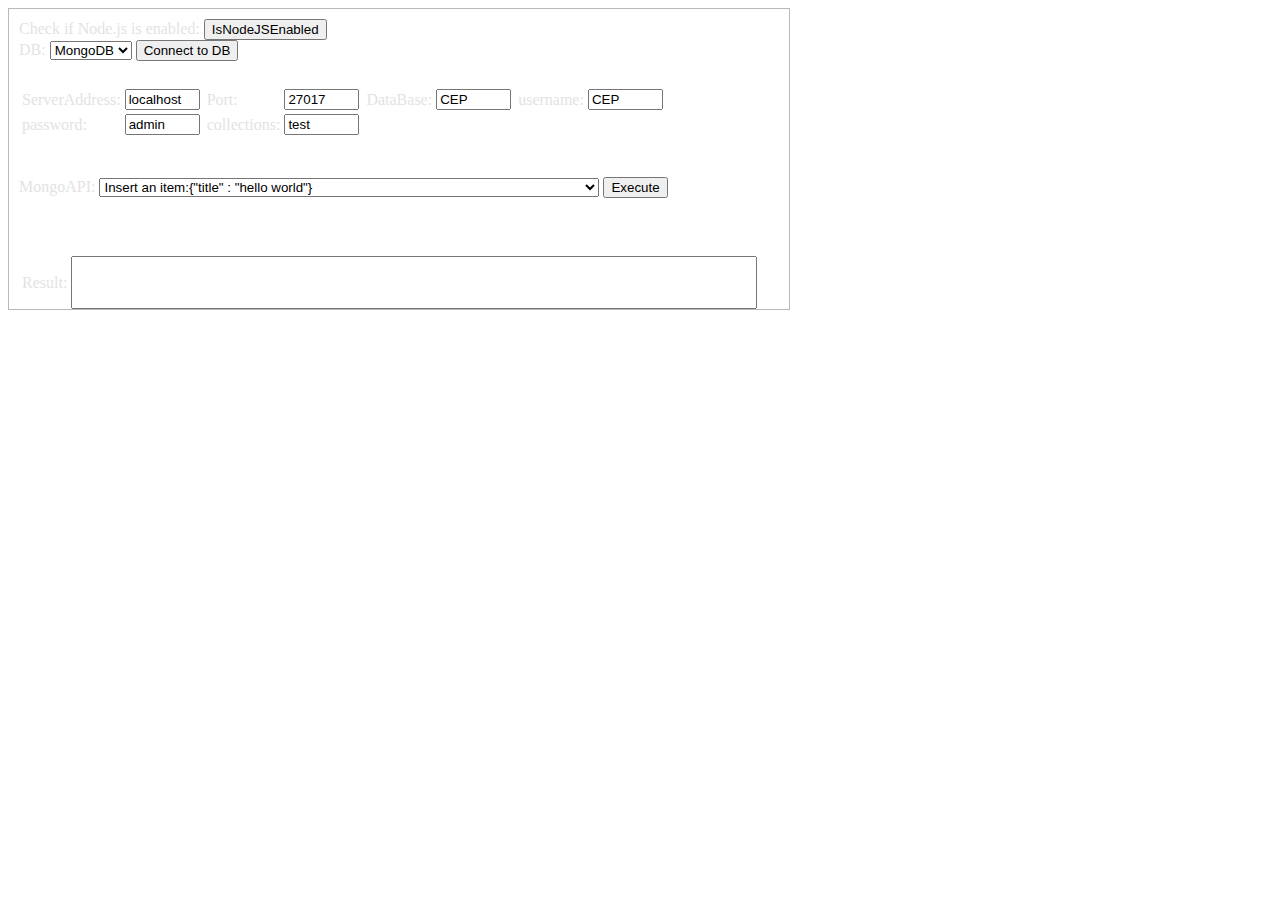
<file: html/Nodejs.html>
<!DOCTYPE html PUBLIC "-//W3C//DTD XHTML 1.0 Transitional//EN" "http://www.w3.org/TR/xhtml1/DTD/xhtml1-transitional.dtd">
<!--
/*************************************************************************
*
* ADOBE CONFIDENTIAL
* ___________________
*
*  Copyright 2013, Adobe Systems Incorporated
*  All Rights Reserved.
*
* NOTICE:  All information contained herein is, and remains
* the property of Adobe Systems Incorporated and its suppliers,
* if any.  The intellectual and technical concepts contained
* herein are proprietary to Adobe Systems Incorporated and its
* suppliers and are protected by trade secret or copyright law.
* Dissemination of this information or reproduction of this material
* is strictly forbidden unless prior written permission is obtained
* from Adobe Systems Incorporated.
**************************************************************************/
-->

<html xmlns="http://www.w3.org/1999/xhtml">
<head>
<meta http-equiv="Content-Type" content="text/html; charset=utf-8" />
<title>Test Nodejs</title>
<script type="text/javascript" src="../js/JQuery/jquery.js"></script>

<script>
    var mongodb = null;
    var mysql = null;
    var mysqlConn = null;
    var dbType = 'mongodb';
    var mongodbCollection = "";
    
	function isNodeJSEnabled() {		
		if (typeof(cep_node) !== 'undefined') {
            //if require and process is available, it should be mixed context
            if ((typeof(require) !== 'undefined') && (typeof(process) !== 'undefined')) {
                $('#result').val("Node.js is enabled with mixed-context mode");
            }
            else
            {
			 $('#result').val("Node.js is enabled");
		    }
        } 
        else {
			$('#result').val("Node.js is disabled");
		}
	}
	
    function connectToDB() {
        dbtype = $('#db').val();
        if ('mongodb' == dbtype) {
            initMongoDB();
        } else if ('mysql' == dbtype) {
            initMysqlDB();
        }
    }
    
    function updateUI() {
        dbtype = $('#db').val();
        if (dbtype == 'mongodb') {
            $('#collections').show();
            $('#collectionsLabel').show();
            $('#selectMongoAPI').show();
            $('#sql').hide();
            $('#userInputLabel').html('MongoAPI:');
        } else {
            $('#collections').hide();
            $('#collectionsLabel').hide();
            $('#selectMongoAPI').hide();
            $('#sql').show();
            $('#userInputLabel').html('SQL:');
        }
        
        $('#sql').val('');
        $('#result').val('');
    }
    
    $(function() {
        $('#btnCheckEnabled').click(isNodeJSEnabled);
        $('#btnConnect').click(connectToDB);
        $('#db').change(updateUI);
        
        $('#selectMongoAPI').change(function() {
            var api = $('#selectMongoAPI').val();
        });
        
        $('#btnExecute').click(function() {
            $('#result').val('');
            if ('mongodb' == $('#db').val()) {
                executeMongoAPI();
            } else if ('mysql' == $('#db').val()) {
                executeMysql();
            }
        });
        
        updateUI();
    });
    
    function insertValueToMongo() {
        mongodb.collection(mongodbCollection, function(err, collection) {
            var value = {'title':'hello world', 'class':'test'};
            collection.insert(value, {safe:true},function(err, result) {
                if (!err) {
                    $('#result').val('Insert value success');
                } else {
                    $('#result').val('Failed to insert value');
                }
            }); 
        }); 
    }
    
    function findValueFromMongo() {
        mongodb.collection(mongodbCollection, function(err, collection) {
            collection.findOne({'class':'test'}, function(err, item) {
                var result;
                if (err) {
                    result += err.toString();
                } else {
                    if (item && item.title) 
                        result = 'Find the item, the value is: ' + item.title;
                    else
                        result = 'Cannot find the item';
                }
                $('#result').val(result);
            });
        });
    }
    
    function updateValueToMongo() {
        mongodb.collection(mongodbCollection, {safe:true}, function(err, collection) {
            collection.update({'title':'hello world'}, {'title':'hello world new', 'class':'test'}, {safe:true}, function(err, item) {
                var result;
                if (err) {
                    result += err.toString();
                } else {
                    mongodb.collection(mongodbCollection, function(err, collection) {
                            collection.findOne({'class':'test'}, function(err, item) {
                                    var result;
                                    if (err) {
                                        result += err.toString();
                                    } else {
                                        if (item && item.title) 
                                            result = 'Update value successfully, the new value of the item is: ' + item.title;
                                        else
                                            result = 'Cannot find the item';
                                    }
                                    $('#result').val(result);
                                });
                            });
                }
                $('#result').val(result);
            });
        });
    }
    
    function removeValueFromMongo() {
        mongodb.collection(mongodbCollection, function(err, collection) {
            collection.remove({'class': 'test'}, {safe:true}, function(err, item) {
                var result;
                if (err) {
                    result += err.toString();
                } else {
                    mongodb.collection(mongodbCollection, function(err, collection) {
                        collection.findOne({'class':'test'}, function(err, item) {
                                var result;
                                if (err) {
                                    result += err.toString();
                                } else {
                                    if (!item) 
                                        result = 'Delete the value successfully.';
                                    else
                                        result = 'Falied to remove this item.';
                                }
                                $('#result').val(result);
                            });
                    });
                }
                $('#result').val(result);
            });
        });
    }
    
    function initMongoDB() {
        $('#result').val('Connecting Mongo DB...');
        var mongodbModule;
        try {
            mongodbModule = cep_node.require('mongodb');
        } catch(err) {
            $('#result').val(err);
            return;
        }
        
        var server = new mongodbModule.Server($('#servAddr').val(), $('#portNumber').val(), {auto_reconnect:true});
        var db = new mongodbModule.Db($('#database').val(), server, {safe:true});
        db.open(function(err,db) {
            if (!err) {   
                // save mongodb instance.
                mongodb = db;
                // Authenticate
                db.authenticate($('#username').val(), $('#password').val(), function(err, result) {
                    if (!err) {
                        $('#result').val('Create MongoDB instance success.');
                    }
                    else {
                        console.log(err);
                        $('#result').val('Failed to authenticate.');
                    }
                });                
            } else {
                $('#result').val(err);
            }   
        });
        mongodbCollection = $('#collections').val();
    }
    
    function initMysqlDB() {
        $('#result').val('Connecting MySQL server...');
        
        try {
            mysql = cep_node.require('mysql');
        } catch(err) {
            $('#result').val(err);
            return;
        }
        
        mysqlConn = mysql.createConnection({
            host     : $('#servAddr').val(),
            port     : $('#portNumber').val(),
            user     : $('#username').val(),
            password : $('#password').val(),
        });
        
        mysqlConn.connect(function(err) {
            if (err) {
                $('#result').val('Failed to connect MySQL.');
                return;
            }
        });
        
        var useQuery = 'USE ' + $('#database').val();
        mysqlConn.query(useQuery, function(err, result) {
            if (err) {
                result += err.toString();
                $('#result').val(result);
            } else {
                $('#result').val('MySQL create connection success.');
            }
        });
    }
    
    function executeMongoAPI() {
        if (!mongodb)
            $('#result').val('No database connection');
            
        var api = $('#selectMongoAPI').val();
        if (api == 'insert') {
            insertValueToMongo();
        } else if (api == 'find') {
            findValueFromMongo();
        } else if (api == 'remove') {
            removeValueFromMongo();
        } else if (api == 'update') {
            updateValueToMongo();
        }
    }
    
    function executeMysql() {
        if (!mysqlConn)
            $('#result').val('No database connection');
            
        mysqlConn.query($('#sql').val(), function(err, result) {
            if (err) {
                result += err.toString();
                $('#result').val(result);
            } else {
                var retString = 'Execute SQL successfully\n{';
                var tagi = 0;
                for (var itm in result) {
                    if (typeof result[itm] == 'object') {
                        retString += '[';
                        var tagj = 0;
                        for (itmj in result[itm]) {
                            if (typeof (result[itm])[itmj] != 'function') {
                                if (tagj != 0) {
                                    retString += ' : ';
                                } else {
                                    tagj = 1;
                                }
                                retString = retString + itmj + ',' + (result[itm])[itmj];
                            }
                        }
                        retString += ']';
                    } else if (typeof result[itm] != 'function') {
                        if (tagi != 0) {
                            retString += ' : ';
                        } else {
                            tagi = 1;
                        }
                        retString = retString + itm + ',' + result[itm];
                    }
                }
                retString += '}';
                $('#result').val(retString);
            }
        });
    }
</script>
<style type="text/css">

#dbs {
    width: 760px;
    height: 280px;
    border: 1px solid #B8B8B8;
    padding: 10px;
    color: #E3E3E3;
}

.serverInfo {
    width: 67px;
    margin-right: 3px;
}

.sql {
    width: 625px;
    margin-top: 40px;
}

.selectMongoAPI {
    width: 500px;
    margin-top: 40px;
}

.serverInfoDiv {
    margin-top: 25px;
}

.resultTable {
    margin-top: 55px;
}

.result {
    width: 680px;
    height: 47px;
    resize: none;
}

</style>
</head>
 
<body>
  <div id="dbs">
    <div>
        <table>
            <tr>
                <label>Check if Node.js is enabled: </label>
                <button name="btnCheckEnabled" id="btnCheckEnabled"> IsNodeJSEnabled </button>
            </tr>
        </table>
        <label for="db">DB:</label>
        <select name="db" id="db">
            <option value="mongodb">MongoDB</option>
            <option value="mysql">MySQL</option>
        </select>
        <button name="btnConnect" id="btnConnect"> Connect to DB </button>
        <div class='serverInfoDiv'>
            <table>
                <tr>
                    <td><label for="servAddr">ServerAddress:</label></td> 
                    <td><input type="text" name="servAddr" id="servAddr" class="serverInfo" value="localhost"/></td>
                    <td><label for="servAddr">Port:</label></td> 
                    <td><input type="text" name="portNumber" id="portNumber" class="serverInfo" value="27017"/></td>
                    <td><label for="database">DataBase:</label></td> 
                    <td><input type="text" name="batabase" id="database" class="serverInfo" value="CEP"/></td>
                    <td><label for="username">username:</label></td> 
                    <td><input type="text" name="username" id="username" class="serverInfo" value="CEP"/></td>
                </tr>
                <tr>
                    <td><label for="password">password:</label></td> 
                    <td><input type="text" name="password" id="password" class="serverInfo" value="admin"/></td>
                    <td><label for="collections" id="collectionsLabel">collections:</label></td>
                    <td><input type="text" name="collections" id="collections" class="serverInfo" value="test"/></td>
                </tr>
            </table>
        </div>
    </div>
    <div>
        <label id="userInputLabel"></label> 
        <select name="selectMongoAPI" id="selectMongoAPI" class='selectMongoAPI'>
            <option value="insert">Insert an item:{"title" : "hello world"}</option>
            <option value="find">Find an item whose value is {"title" : "hello world"} or {"title" : "hello world new"}</option>
            <option value="update">Update value of item to {"title" : "hello world new"}</option>
            <option value="remove">Remove all items whose "title" is "hello world" or "hello world new"</option>
        </select>
        
        <input type="text" name="sql" id="sql" class="sql" />
        <button name="btnExecute" id="btnExecute"> Execute </button>
    </div>
    <div>
        <table class="resultTable">
            <tr>
                <td><label for="result">Result:</label></td>
                <td><textarea id="result" name="result" class="result" readonly="readonly" ></textarea></td>
            </tr>
        </table>
    </div>
  </div>
</body>
</html>
</file>
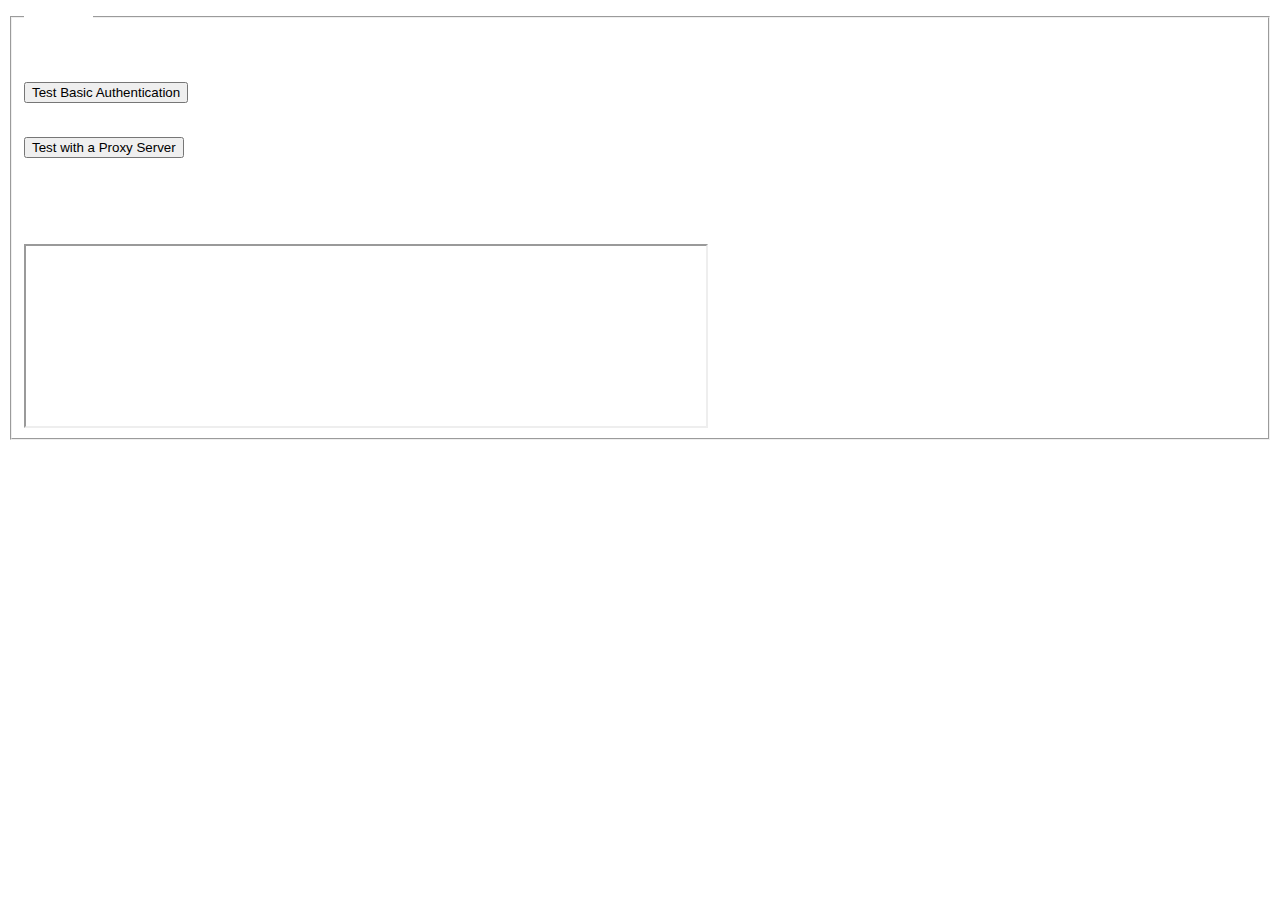
<file: html/ProxyTest.html>
<!DOCTYPE html PUBLIC "-//W3C//DTD XHTML 1.0 Transitional//EN" "http://www.w3.org/TR/xhtml1/DTD/xhtml1-transitional.dtd">
<!--
/*************************************************************************
*
* ADOBE CONFIDENTIAL
* ___________________
*
*  Copyright 2012, Adobe Systems Incorporated
*  All Rights Reserved.
*
* NOTICE:  All information contained herein is, and remains
* the property of Adobe Systems Incorporated and its suppliers,
* if any.  The intellectual and technical concepts contained
* herein are proprietary to Adobe Systems Incorporated and its
* suppliers and are protected by trade secret or copyright law.
* Dissemination of this information or reproduction of this material
* is strictly forbidden unless prior written permission is obtained
* from Adobe Systems Incorporated.
**************************************************************************/
-->
<html>
<head>
<title>Proxy Test</title>
<style type="text/css">
    /*** central column on page ***/
    div#divContainer
    {
        max-width: 800px;
        margin: 0 auto;
        font-family: Calibri;
        padding: 0.5em 1em 1em 1em;

        /* rounded corners */
        -moz-border-radius: 10px;
        -webkit-border-radius: 10px;
        border-radius: 10px;

        /* add box shadows */
        -moz-box-shadow: 5px 5px 10px rgba(0,0,0,0.3);
        -webkit-box-shadow: 5px 5px 10px rgba(0,0,0,0.3);
        box-shadow: 5px 5px 10px rgba(0,0,0,0.3);
        z-index: 1;
    }
    
    body {
        color: #fff;
    }

    a {
        color: #fff;
    }

</style>
<script src="../js/SpryAssets/SpryTabbedPanels.js" type="text/javascript"></script>
<script type="text/javascript" src="../js/JQuery/jquery.js"></script>
<script type="text/javascript" src="../js/CSInterface.js"></script>
<link href="../js/SpryAssets/SpryTabbedPanels.css" rel="stylesheet" type="text/css"/>
<script type="text/javascript"> 
    var CSLibrary = new CSInterface();
    $(document).ready(function() {
        // adjust layout on Windows
        if ((CSLibrary.getOSInformation()).indexOf("Windows") > -1) {
            $("#DisplayArea").attr("width", "728px");
        }        
    });

    function openInNewTab() {
        CSLibrary.openURLInDefaultBrowser("https://wiki.corp.adobe.com/display/csxs/CEP+5.2+Test+Suite+-+Test+HTML+Features+with+Proxy+Server");
    }

    function onclickBasic() {
        $("#DisplayArea").attr("src", "http://httpbin.org/basic-auth/user/passwd");
    }

    function onclickWProxy() {
        $("#DisplayArea").attr("src", "http://html5demos.com");
    }
</script>
</head>

<body>
    <fieldset>
        <legend>ProxyTest</legend>
    <p>Use this page to test Proxy workflows.<p>
    <p>
        <input type="button" name="basic" id="basic" value="Test Basic Authentication" onclick="onclickBasic()" /><br />
        Tests authentication workflows on a server by targeting the Basic Auth URL on http://httpbin.org. You should be prompted for a username and password. Please enter user / passwd
    </p>
    <p>
        <input type="button" name="wproxy" id="wproxy" value="Test with a Proxy Server" onclick="onclickWProxy()" /><br />
        This testcase has a couple of pre-requisites before invoking:
        <ol>
            <li>Setup local proxy server by following steps at: <a href="javascript:openInNewTab();">Test HTML Features with Proxy Server</a></li>
            <li>Restart Point Product and relaunch HTML Test Extension</li>
        </ol>
    </p>
    <iframe width="680" height="180" name="DisplayArea" id="DisplayArea" frameborder="1" nodejs-disabled="true"></iframe>
</body>

</html>
</file>
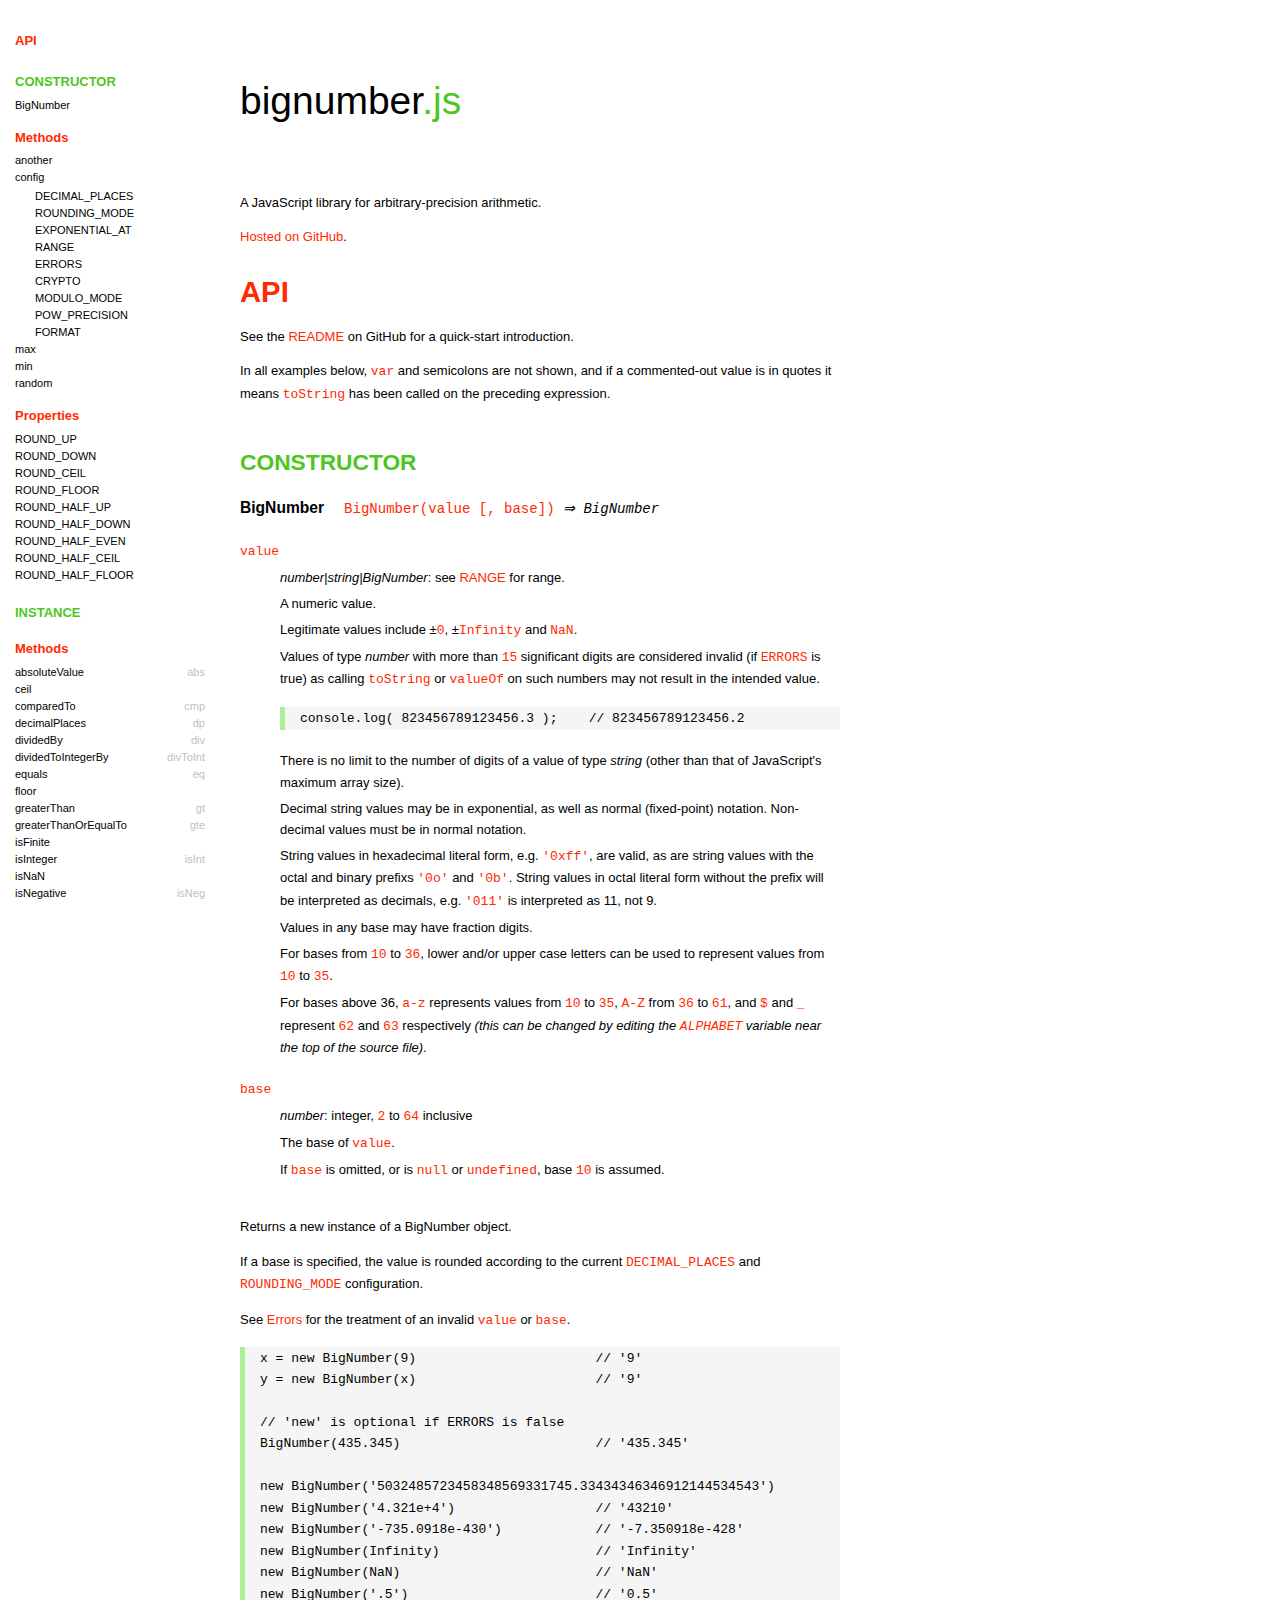
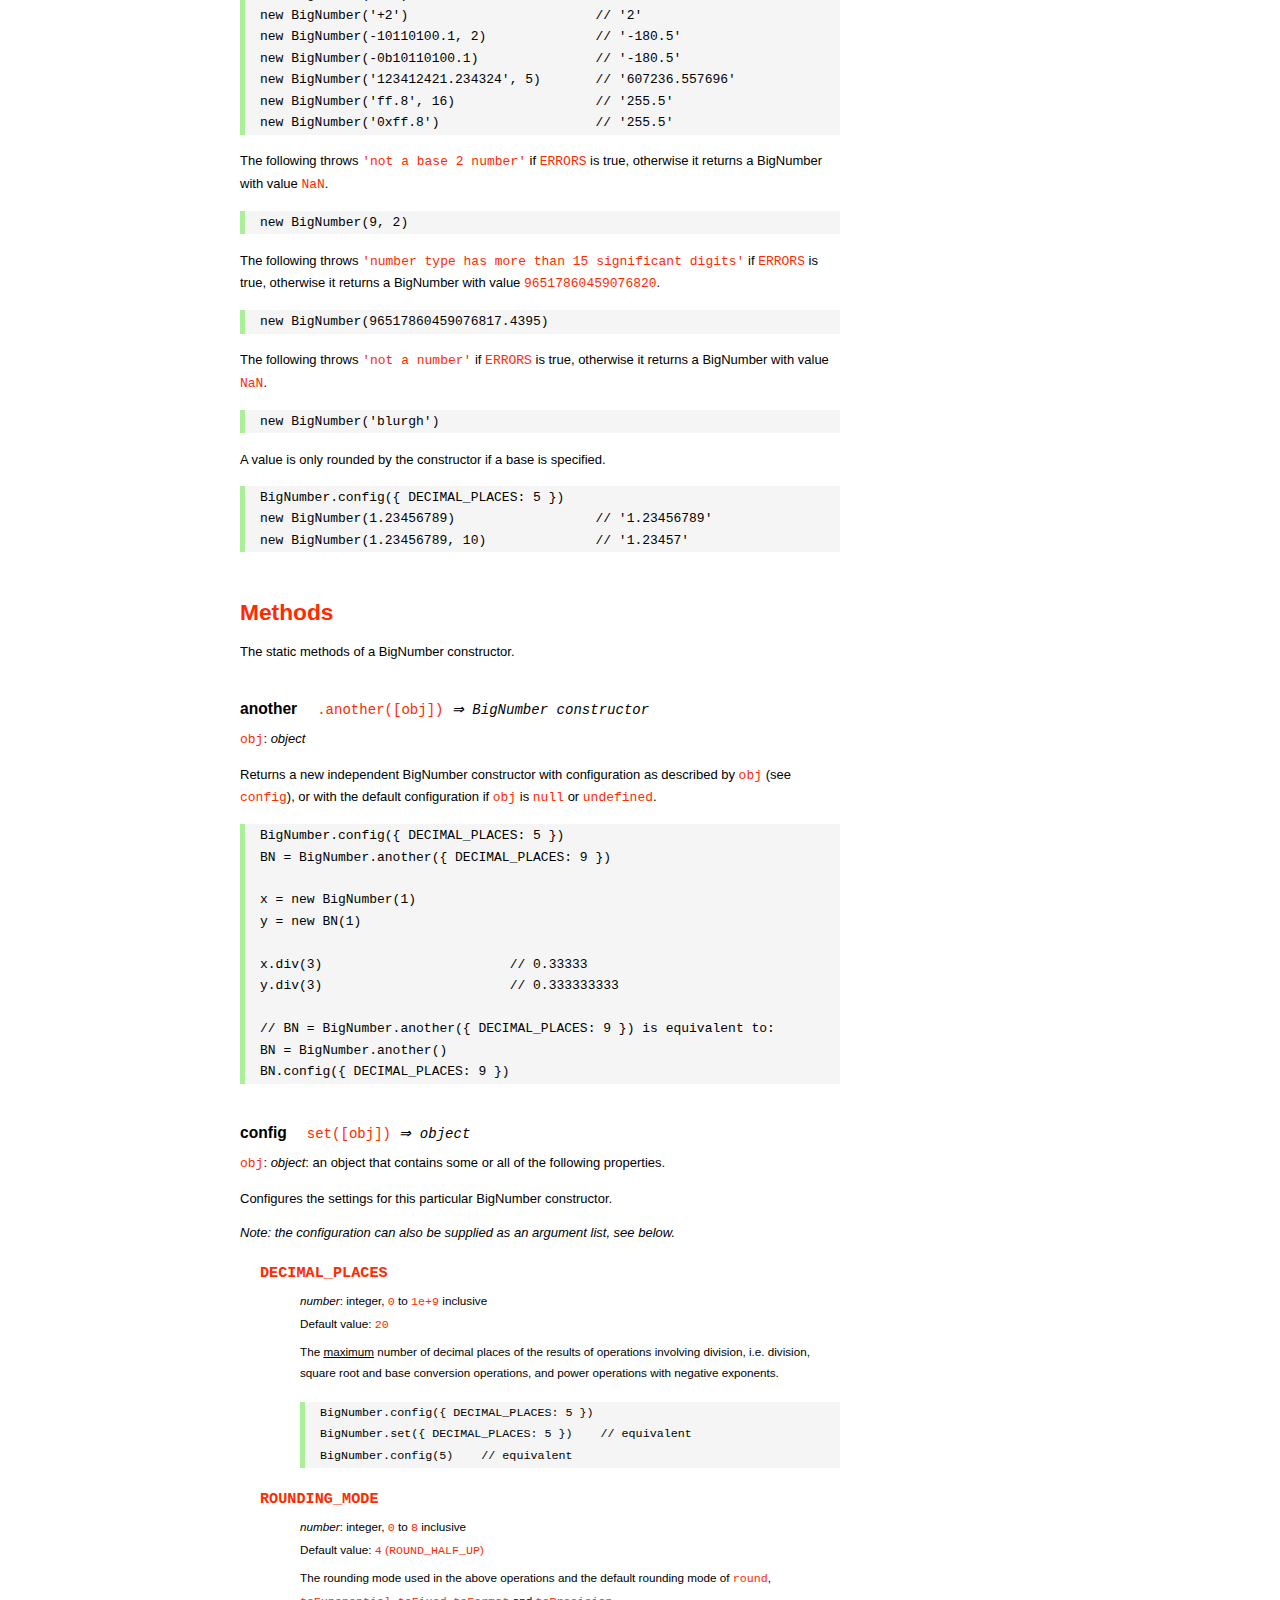
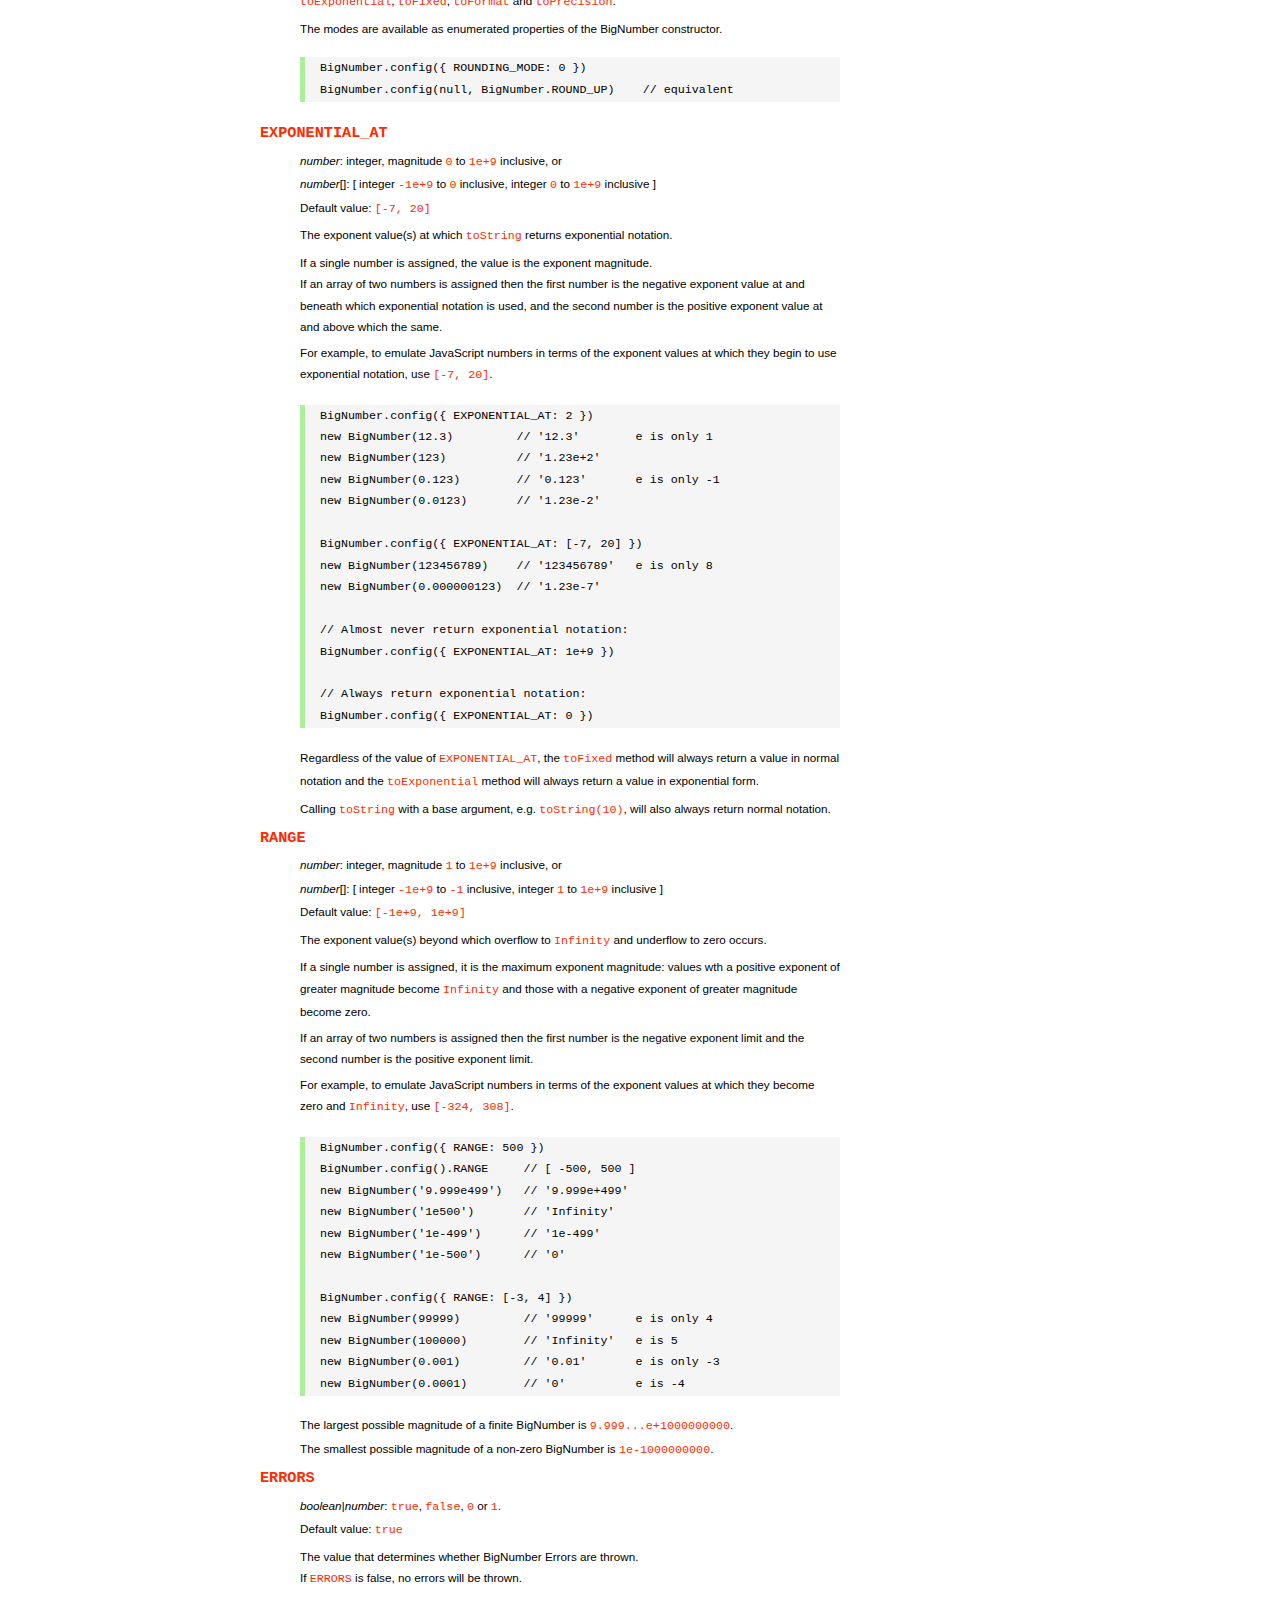
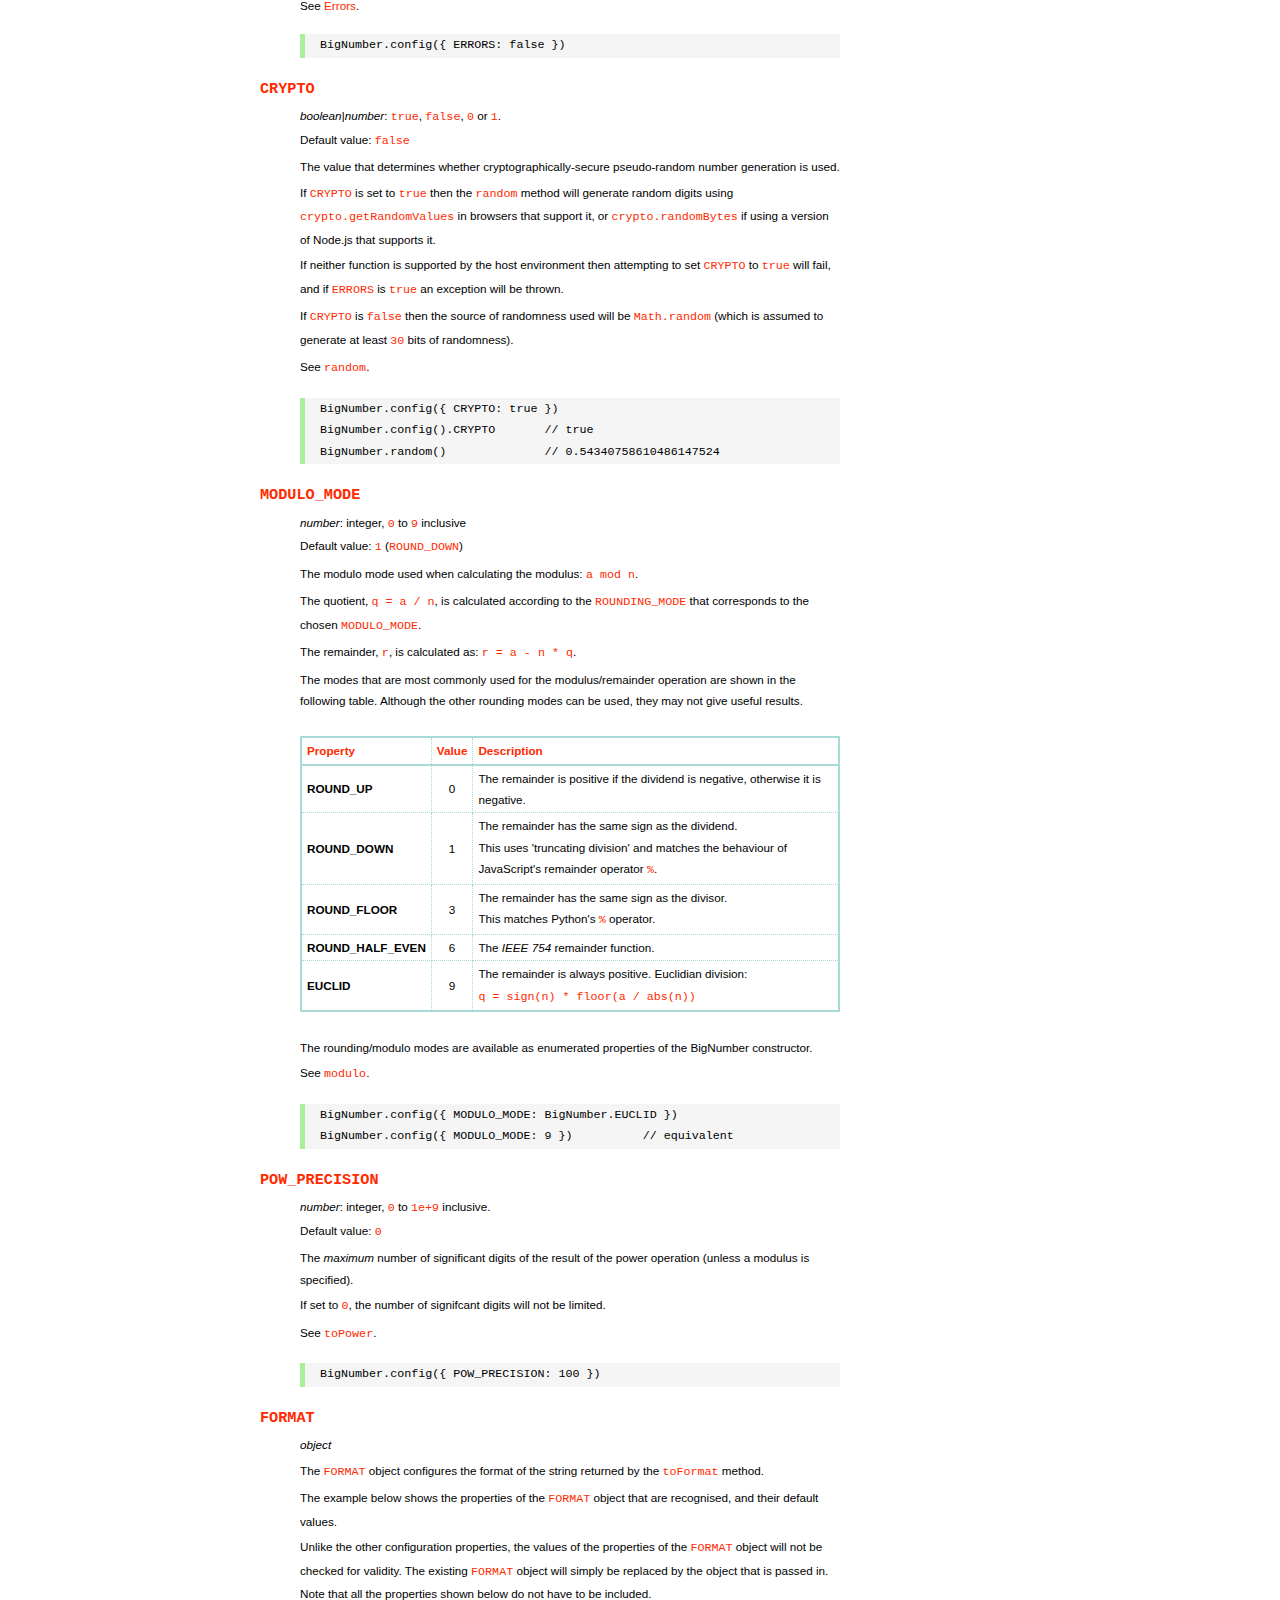
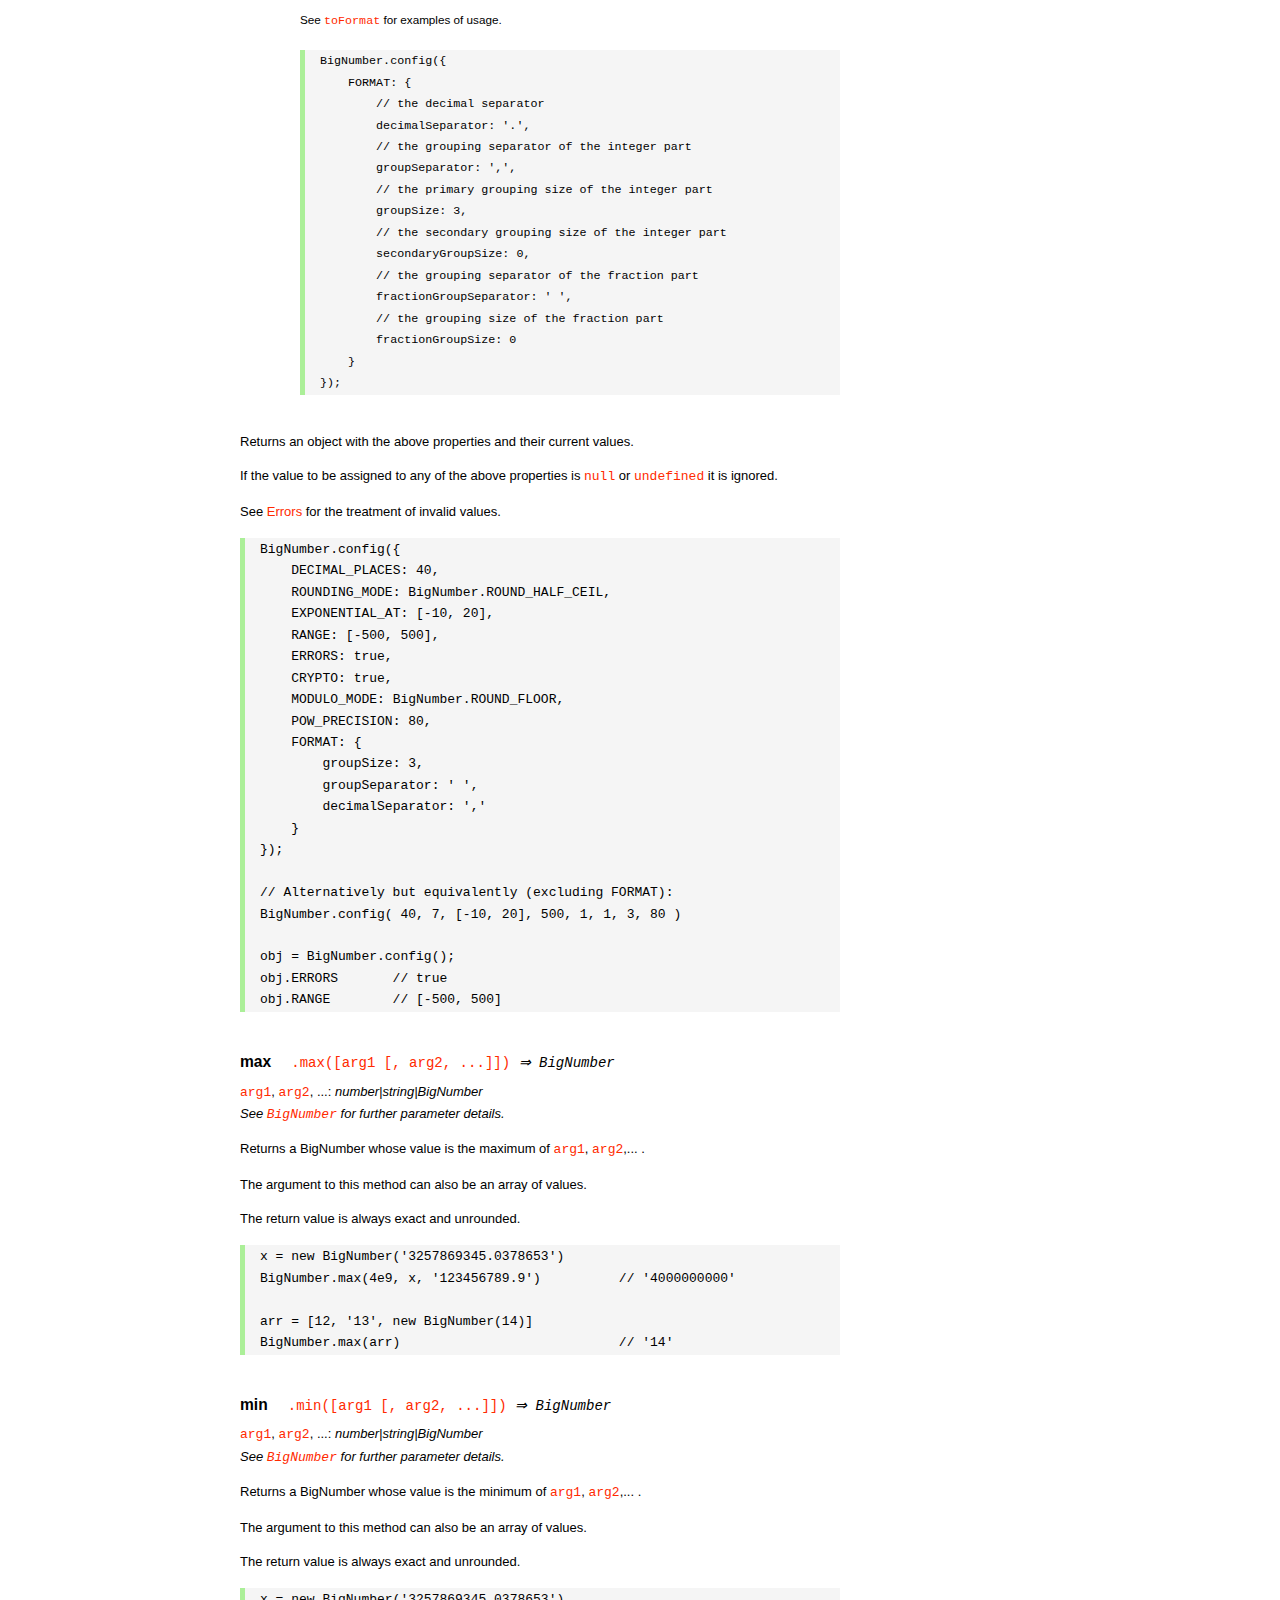
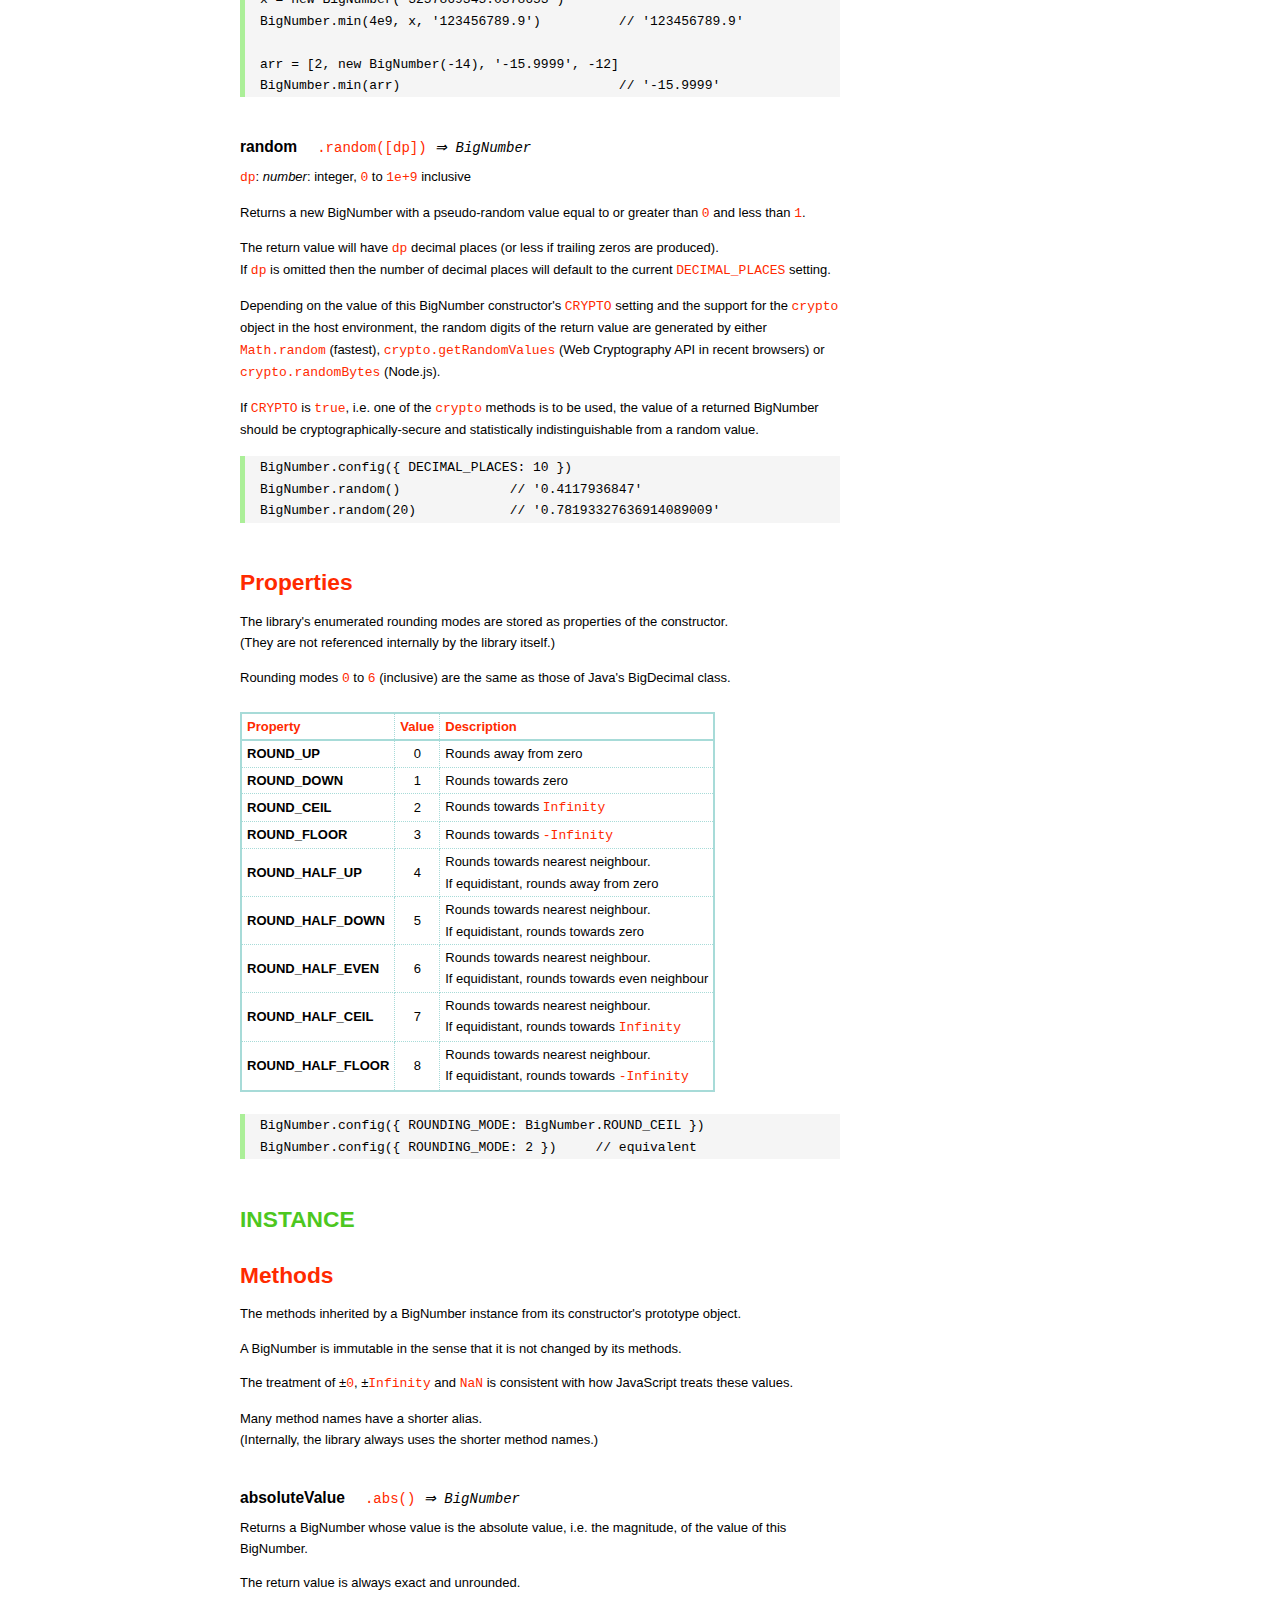
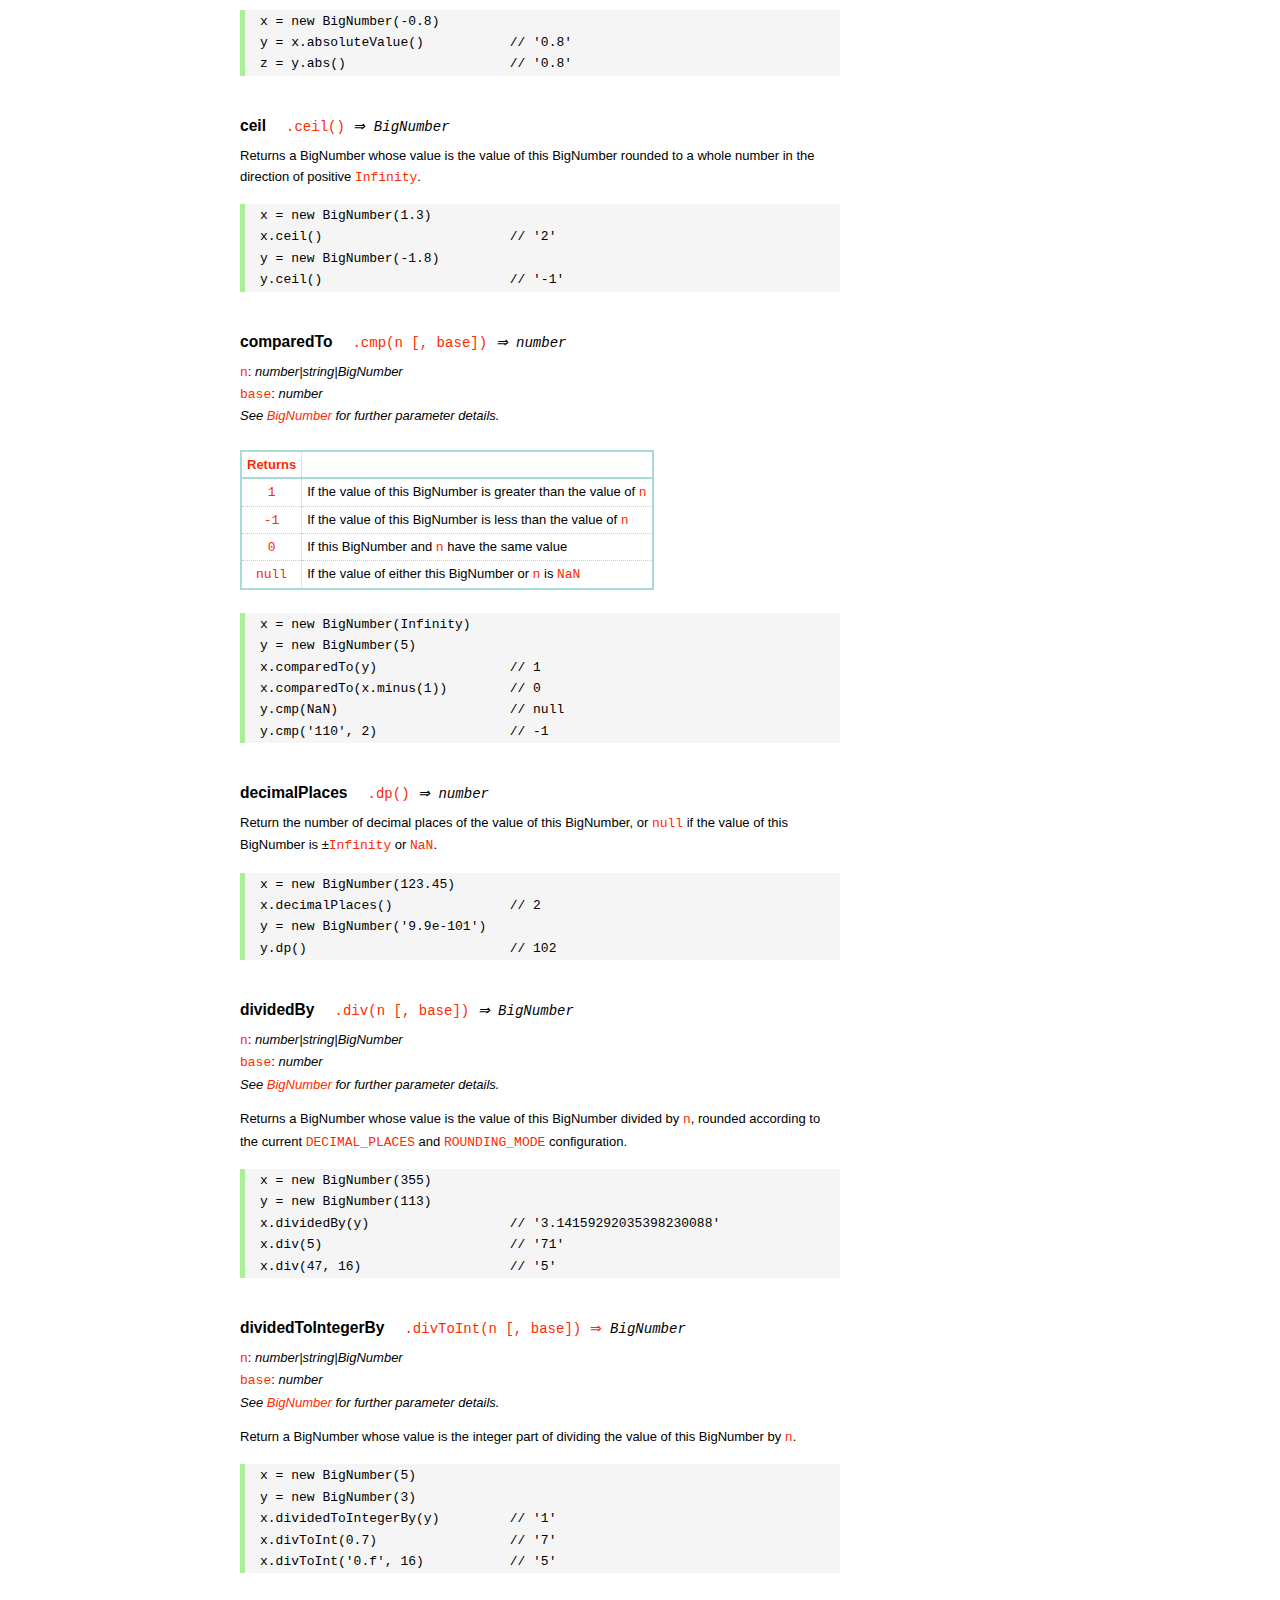
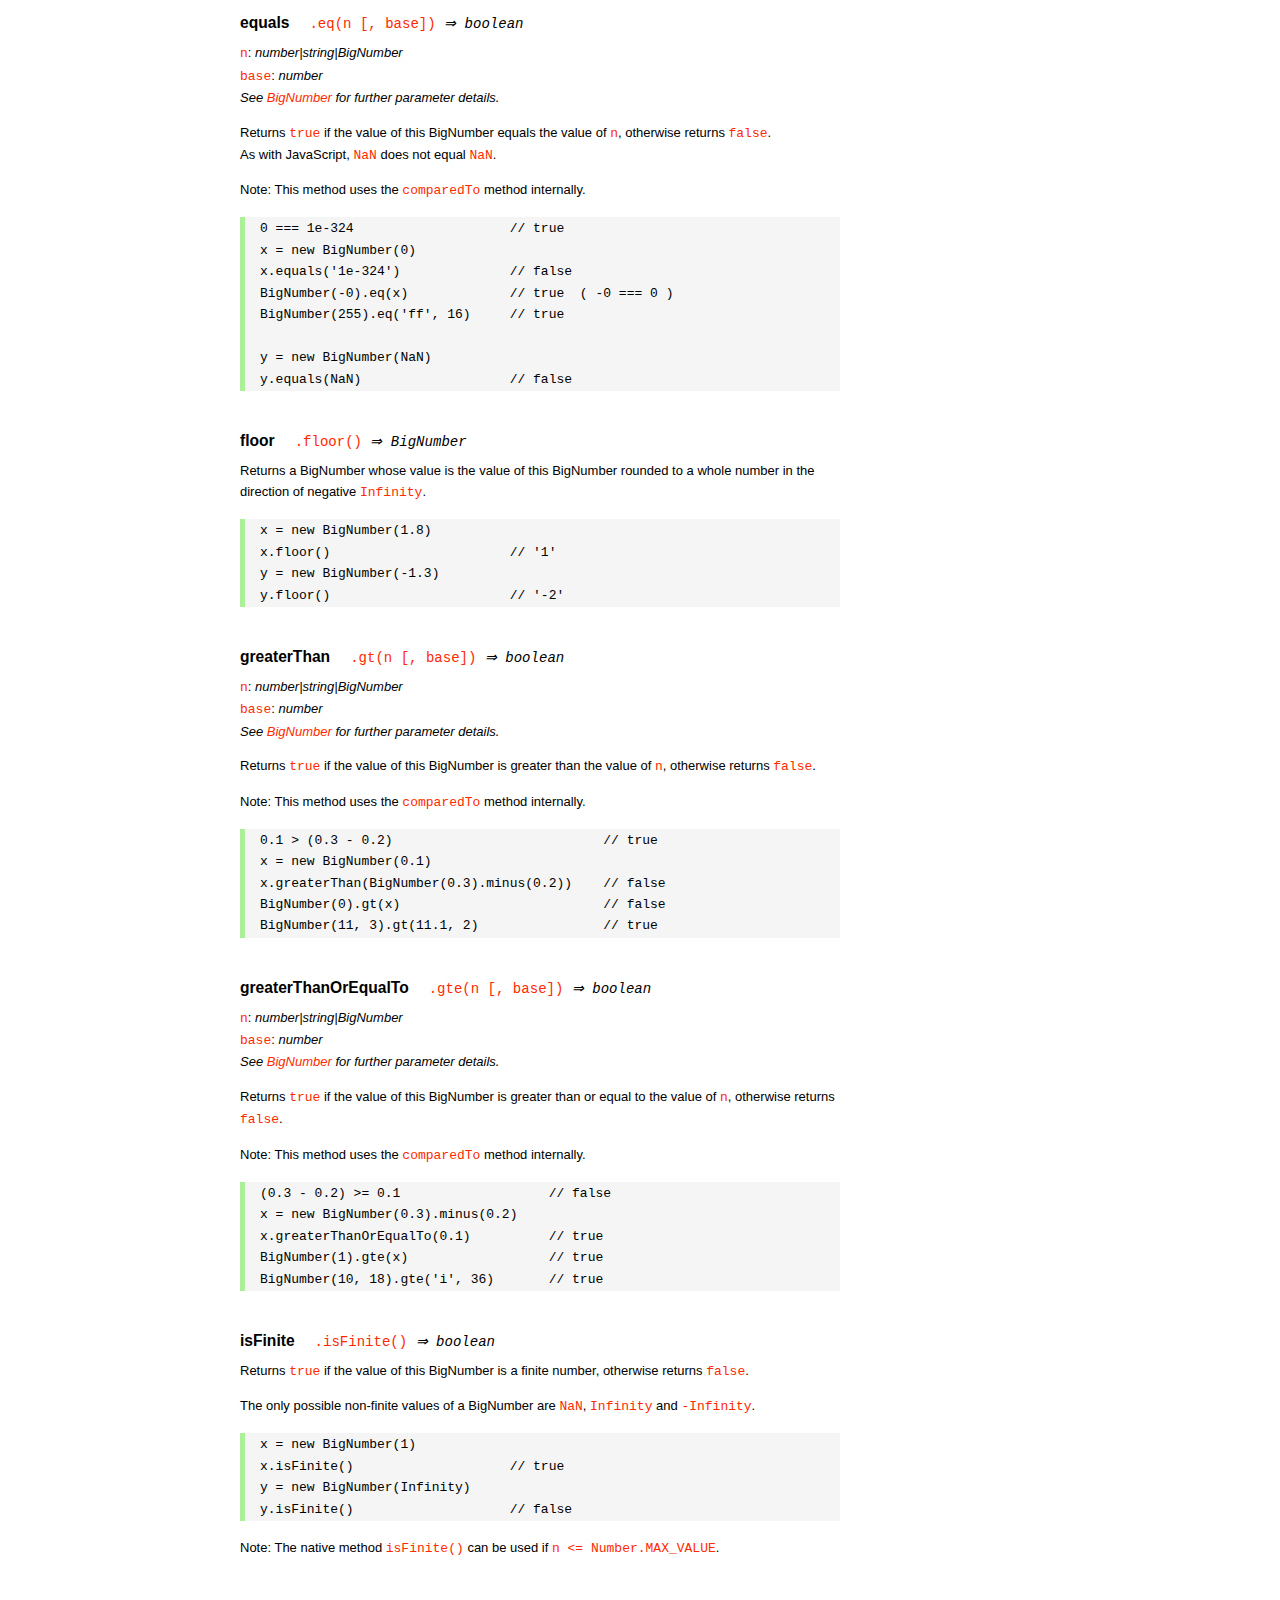
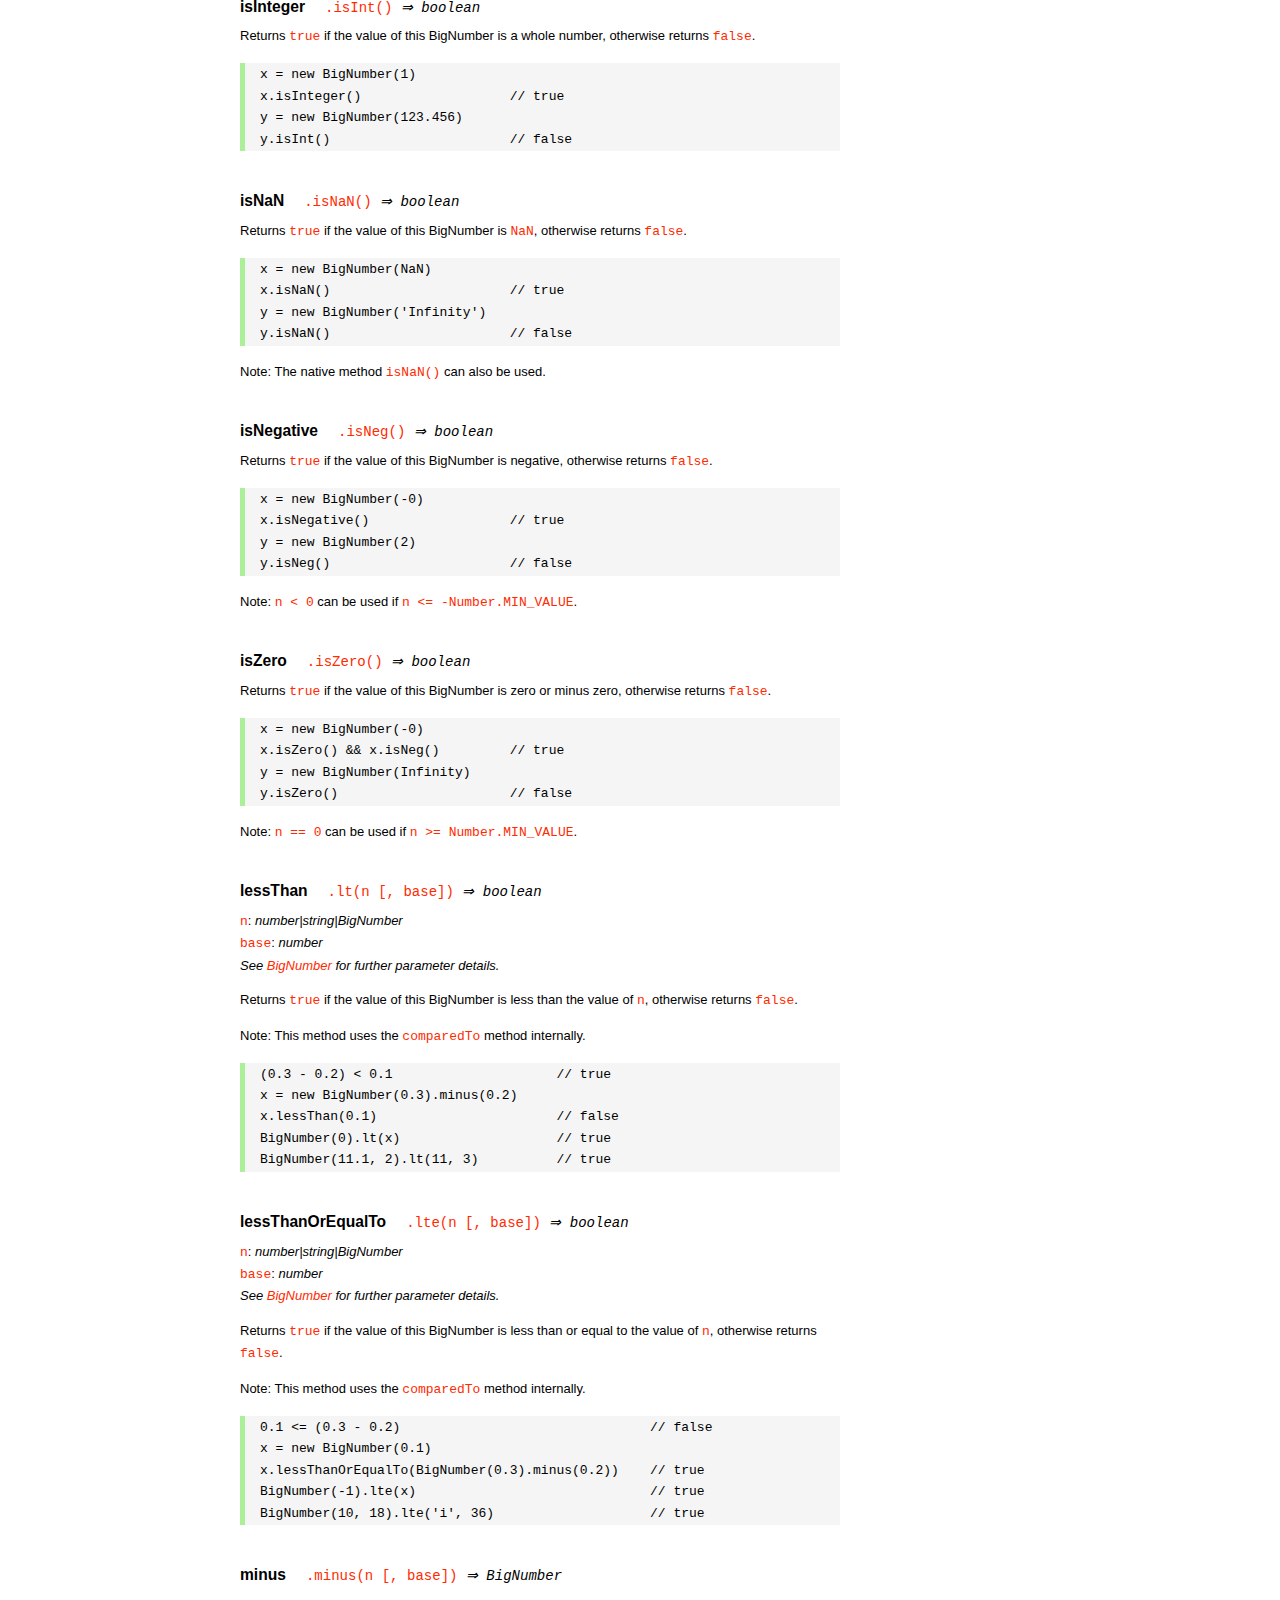
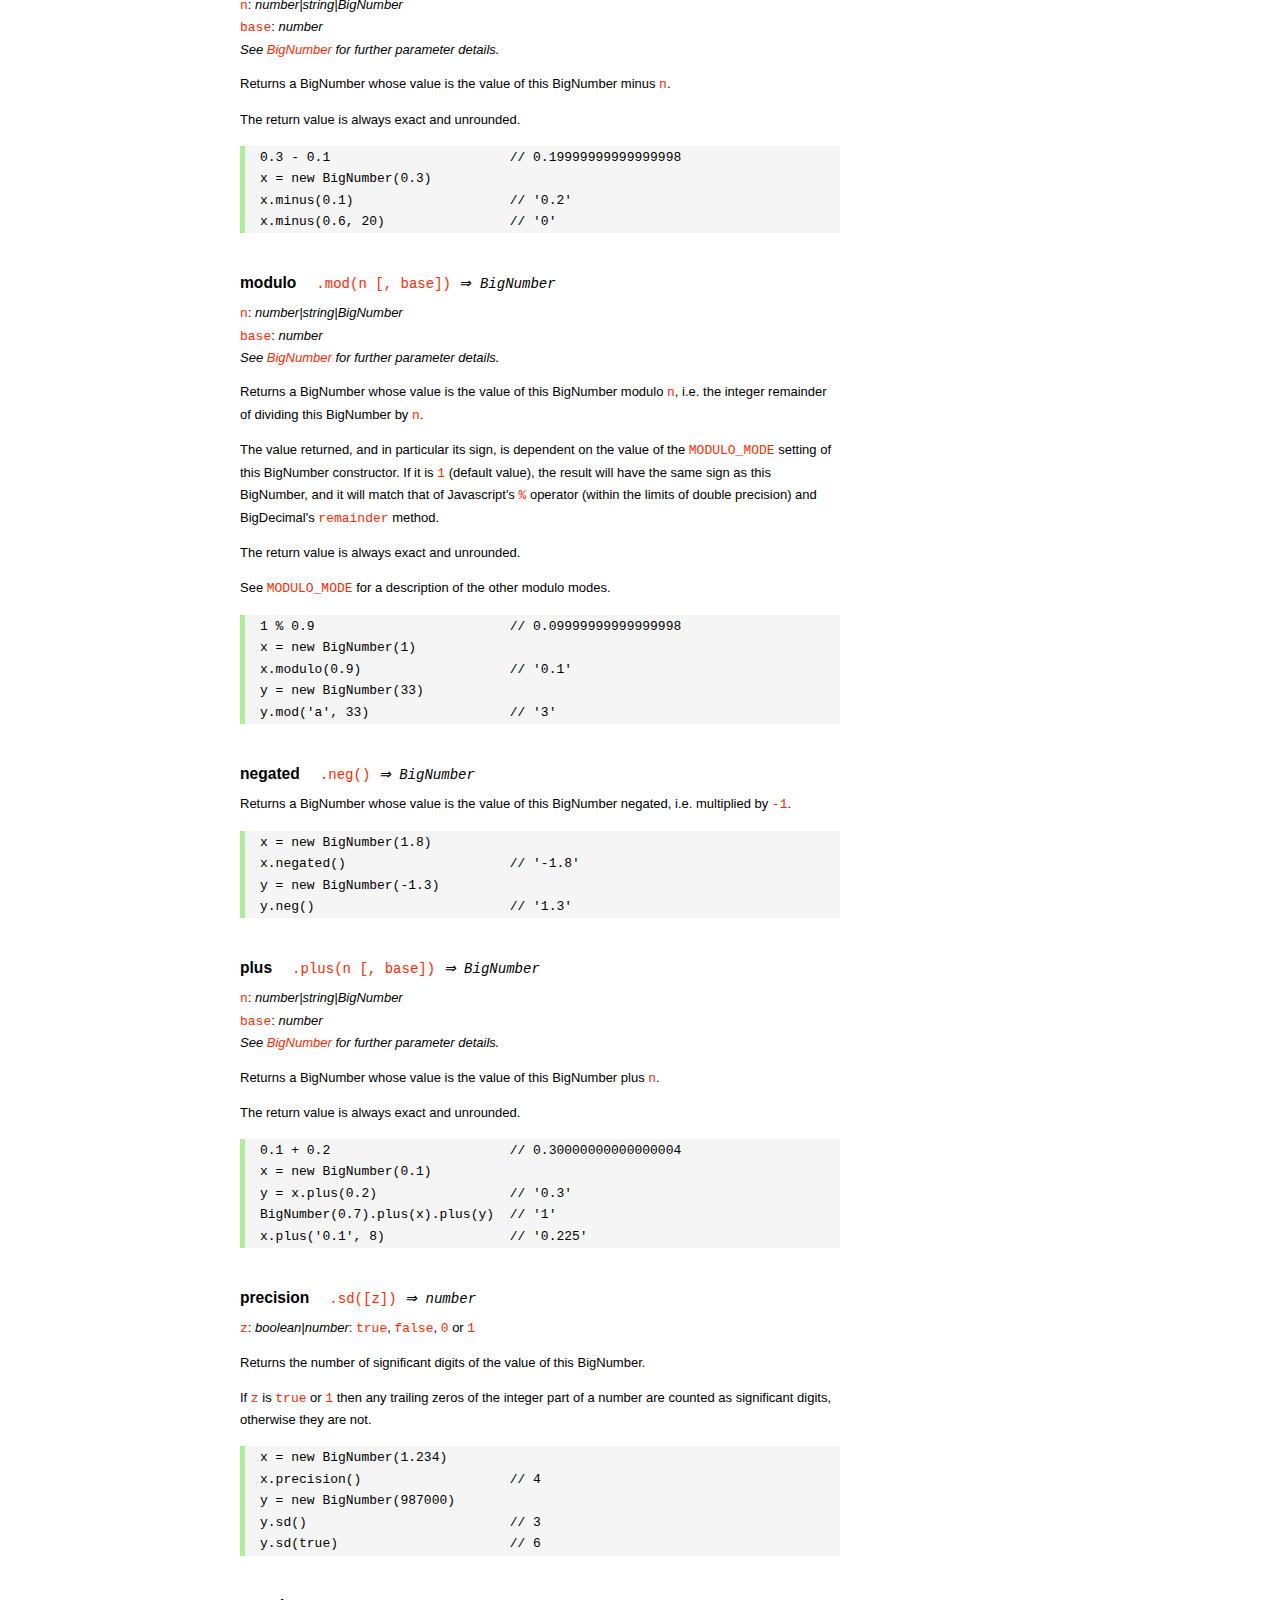
<file: node_modules/bignumber.js/doc/API.html>
<!DOCTYPE HTML>
<html>
<head>
<meta charset="utf-8">
<meta http-equiv="X-UA-Compatible" content="IE=edge">
<meta name="Author" content="M Mclaughlin">
<title>bignumber.js API</title>
<style>
html{font-size:100%}
body{background:#fff;font-family:"Helvetica Neue",Helvetica,Arial,sans-serif;font-size:13px;
  line-height:1.65em;min-height:100%;margin:0}
body,i{color:#000}
.nav{background:#fff;position:fixed;top:0;bottom:0;left:0;width:200px;overflow-y:auto;
  padding:15px 0 30px 15px}
div.container{width:600px;margin:50px 0 50px 240px}
p{margin:0 0 1em;width:600px}
pre,ul{margin:1em 0}
h1,h2,h3,h4,h5{margin:0;padding:1.5em 0 0}
h1,h2{padding:.75em 0}
h1{font:400 3em Verdana,sans-serif;color:#000;margin-bottom:1em}
h2{font-size:2.25em;color:#ff2a00}
h3{font-size:1.75em;color:#4dc71f}
h4{font-size:1.75em;color:#ff2a00;padding-bottom:.75em}
h5{font-size:1.2em;margin-bottom:.4em}
h6{font-size:1.1em;margin-bottom:0.8em;padding:0.5em 0}
dd{padding-top:.35em}
dt{padding-top:.5em}
b{font-weight:700}
dt b{font-size:1.3em}
a,a:visited{color:#ff2a00;text-decoration:none}
a:active,a:hover{outline:0;text-decoration:underline}
.nav a,.nav b,.nav a:visited{display:block;color:#ff2a00;font-weight:700; margin-top:15px}
.nav b{color:#4dc71f;margin-top:20px;cursor:default;width:auto}
ul{list-style-type:none;padding:0 0 0 20px}
.nav ul{line-height:14px;padding-left:0;margin:5px 0 0}
.nav ul a,.nav ul a:visited,span{display:inline;color:#000;font-family:Verdana,Geneva,sans-serif;
  font-size:11px;font-weight:400;margin:0}
.inset,ul.inset{margin-left:20px}
.inset{font-size:.9em}
.nav li{width:auto;margin:0 0 3px}
.alias{font-style:italic;margin-left:20px}
table{border-collapse:collapse;border-spacing:0;border:2px solid #a7dbd8;margin:1.75em 0;padding:0}
td,th{text-align:left;margin:0;padding:2px 5px;border:1px dotted #a7dbd8}
th{border-top:2px solid #a7dbd8;border-bottom:2px solid #a7dbd8;color:#ff2a00}
code,pre{font-family:Consolas, monaco, monospace;font-weight:400}
pre{background:#f5f5f5;white-space:pre-wrap;word-wrap:break-word;border-left:5px solid #abef98;
  padding:1px 0 1px 15px;margin:1.2em 0}
code,.nav-title{color:#ff2a00}
.end{margin-bottom:25px}
.centre{text-align:center}
.error-table{font-size:13px;width:100%}
#faq{margin:3em 0 0}
li span{float:right;margin-right:10px;color:#c0c0c0}
#js{font:inherit;color:#4dc71f}
</style>
</head>
<body>

  <div class="nav">

    <a class='nav-title' href="#">API</a>

    <b> CONSTRUCTOR </b>
    <ul>
      <li><a href="#bignumber">BigNumber</a></li>
    </ul>

    <a href="#methods">Methods</a>
    <ul>
      <li><a href="#another">another</a></li>
      <li><a href="#config" >config</a></li>
      <li>
        <ul class="inset">
          <li><a href="#decimal-places">DECIMAL_PLACES</a></li>
          <li><a href="#rounding-mode" >ROUNDING_MODE</a></li>
          <li><a href="#exponential-at">EXPONENTIAL_AT</a></li>
          <li><a href="#range"         >RANGE</a></li>
          <li><a href="#errors"        >ERRORS</a></li>
          <li><a href="#crypto"        >CRYPTO</a></li>
          <li><a href="#modulo-mode"   >MODULO_MODE</a></li>
          <li><a href="#pow-precision" >POW_PRECISION</a></li>
          <li><a href="#format"        >FORMAT</a></li>
        </ul>
      </li>
      <li><a href="#max"   >max</a></li>
      <li><a href="#min"   >min</a></li>
      <li><a href="#random">random</a></li>
    </ul>

    <a href="#constructor-properties">Properties</a>
    <ul>
      <li><a href="#round-up"        >ROUND_UP</a></li>
      <li><a href="#round-down"      >ROUND_DOWN</a></li>
      <li><a href="#round-ceil"      >ROUND_CEIL</a></li>
      <li><a href="#round-floor"     >ROUND_FLOOR</a></li>
      <li><a href="#round-half-up"   >ROUND_HALF_UP</a></li>
      <li><a href="#round-half-down" >ROUND_HALF_DOWN</a></li>
      <li><a href="#round-half-even" >ROUND_HALF_EVEN</a></li>
      <li><a href="#round-half-ceil" >ROUND_HALF_CEIL</a></li>
      <li><a href="#round-half-floor">ROUND_HALF_FLOOR</a></li>
    </ul>

    <b> INSTANCE </b>

    <a href="#prototype-methods">Methods</a>
    <ul>
      <li><a href="#abs"    >absoluteValue       </a><span>abs</span>     </li>
      <li><a href="#ceil"   >ceil                </a>                     </li>
      <li><a href="#cmp"    >comparedTo          </a><span>cmp</span>     </li>
      <li><a href="#dp"     >decimalPlaces       </a><span>dp</span>      </li>
      <li><a href="#div"    >dividedBy           </a><span>div</span>     </li>
      <li><a href="#divInt" >dividedToIntegerBy  </a><span>divToInt</span></li>
      <li><a href="#eq"     >equals              </a><span>eq</span>      </li>
      <li><a href="#floor"  >floor               </a>                     </li>
      <li><a href="#gt"     >greaterThan         </a><span>gt</span>      </li>
      <li><a href="#gte"    >greaterThanOrEqualTo</a><span>gte</span>     </li>
      <li><a href="#isF"    >isFinite            </a>                     </li>
      <li><a href="#isInt"  >isInteger           </a><span>isInt</span>   </li>
      <li><a href="#isNaN"  >isNaN               </a>                     </li>
      <li><a href="#isNeg"  >isNegative          </a><span>isNeg</span>   </li>
      <li><a href="#isZ"    >isZero              </a>                     </li>
      <li><a href="#lt"     >lessThan            </a><span>lt</span>      </li>
      <li><a href="#lte"    >lessThanOrEqualTo   </a><span>lte</span>     </li>
      <li><a href="#minus"  >minus               </a><span>sub</span>     </li>
      <li><a href="#mod"    >modulo              </a><span>mod</span>     </li>
      <li><a href="#neg"    >negated             </a><span>neg</span>     </li>
      <li><a href="#plus"   >plus                </a><span>add</span>     </li>
      <li><a href="#sd"     >precision           </a><span>sd</span>      </li>
      <li><a href="#round"  >round               </a>                     </li>
      <li><a href="#shift"  >shift               </a>                     </li>
      <li><a href="#sqrt"   >squareRoot          </a><span>sqrt</span>    </li>
      <li><a href="#times"  >times               </a><span>mul</span>     </li>
      <li><a href="#toD"    >toDigits            </a>                     </li>
      <li><a href="#toE"    >toExponential       </a>                     </li>
      <li><a href="#toFix"  >toFixed             </a>                     </li>
      <li><a href="#toFor"  >toFormat            </a>                     </li>
      <li><a href="#toFr"   >toFraction          </a>                     </li>
      <li><a href="#toJSON" >toJSON              </a>                     </li>
      <li><a href="#toN"    >toNumber            </a>                     </li>
      <li><a href="#pow"    >toPower             </a><span>pow</span>     </li>
      <li><a href="#toP"    >toPrecision         </a>                     </li>
      <li><a href="#toS"    >toString            </a>                     </li>
      <li><a href="#trunc"  >truncated           </a><span>trunc</span>   </li>
      <li><a href="#valueOf">valueOf             </a>                     </li>
    </ul>

    <a href="#instance-properties">Properties</a>
    <ul>
      <li><a href="#coefficient">c: coefficient</a></li>
      <li><a href="#exponent"   >e: exponent</a></li>
      <li><a href="#sign"       >s: sign</a></li>
      <li><a href="#isbig"      >isBigNumber</a></li>
    </ul>

    <a href="#zero-nan-infinity">Zero, NaN &amp; Infinity</a>
    <a href="#Errors">Errors</a>
    <a class='end' href="#faq">FAQ</a>

  </div>

  <div class="container">

    <h1>bignumber<span id='js'>.js</span></h1>

    <p>A JavaScript library for arbitrary-precision arithmetic.</p>
    <p><a href="https://github.com/MikeMcl/bignumber.js">Hosted on GitHub</a>. </p>

    <h2>API</h2>

    <p>
      See the <a href='https://github.com/MikeMcl/bignumber.js'>README</a> on GitHub for a
      quick-start introduction.
    </p>
    <p>
      In all examples below, <code>var</code> and semicolons are not shown, and if a commented-out
      value is in quotes it means <code>toString</code> has been called on the preceding expression.
    </p>


    <h3>CONSTRUCTOR</h3>

    <h5 id="bignumber">
      BigNumber<code class='inset'>BigNumber(value [, base]) <i>&rArr; BigNumber</i></code>
    </h5>
    <dl>
      <dt><code>value</code></dt>
      <dd>
        <i>number|string|BigNumber</i>: see <a href='#range'>RANGE</a> for
        range.
      </dd>
      <dd>
        A numeric value.
      </dd>
      <dd>
        Legitimate values include &plusmn;<code>0</code>, &plusmn;<code>Infinity</code> and
        <code>NaN</code>.
      </dd>
      <dd>
        Values of type <em>number</em> with more than <code>15</code> significant digits are
        considered invalid (if <a href='#errors'><code>ERRORS</code></a> is true) as calling
        <code><a href='#toS'>toString</a></code> or <code><a href='#valueOf'>valueOf</a></code> on
        such numbers may not result in the intended value.
        <pre>console.log( 823456789123456.3 );    // 823456789123456.2</pre>
      </dd>
      <dd>
        There is no limit to the number of digits of a value of type <em>string</em> (other than
        that of JavaScript's maximum array size).
      </dd>
      <dd>
        Decimal string values may be in exponential, as well as normal (fixed-point) notation.
        Non-decimal values must be in normal notation.
      </dd>
      <dd>
        String values in hexadecimal literal form, e.g. <code>'0xff'</code>, are valid, as are
        string values with the octal and binary prefixs <code>'0o'</code> and <code>'0b'</code>.
        String values in octal literal form without the prefix will be interpreted as
        decimals, e.g. <code>'011'</code> is interpreted as 11, not 9.
      </dd>
      <dd>Values in any base may have fraction digits.</dd>
      <dd>
        For bases from <code>10</code> to <code>36</code>, lower and/or upper case letters can be
        used to represent values from <code>10</code> to <code>35</code>.
      </dd>
      <dd>
        For bases above 36, <code>a-z</code> represents values from <code>10</code> to
        <code>35</code>, <code>A-Z</code> from <code>36</code> to <code>61</code>, and
        <code>$</code> and <code>_</code> represent <code>62</code> and <code>63</code> respectively
        <i>(this can be changed by editing the <code>ALPHABET</code> variable near the top of the
        source file)</i>.
      </dd>
    </dl>
    <dl>
      <dt><code>base</code></dt>
      <dd>
        <i>number</i>: integer, <code>2</code> to <code>64</code> inclusive
      </dd>
      <dd>The base of <code>value</code>.</dd>
      <dd>
        If <code>base</code> is omitted, or is <code>null</code> or <code>undefined</code>, base
        <code>10</code> is assumed.
      </dd>
    </dl>
    <br />
    <p>Returns a new instance of a BigNumber object.</p>
    <p>
      If a base is specified, the value is rounded according to
      the current <a href='#decimal-places'><code>DECIMAL_PLACES</code></a> and
      <a href='#rounding-mode'><code>ROUNDING_MODE</code></a> configuration.
    </p>
    <p>
      See <a href='#Errors'>Errors</a> for the treatment of an invalid <code>value</code> or
      <code>base</code>.
    </p>
    <pre>
x = new BigNumber(9)                       // '9'
y = new BigNumber(x)                       // '9'

// 'new' is optional if ERRORS is false
BigNumber(435.345)                         // '435.345'

new BigNumber('5032485723458348569331745.33434346346912144534543')
new BigNumber('4.321e+4')                  // '43210'
new BigNumber('-735.0918e-430')            // '-7.350918e-428'
new BigNumber(Infinity)                    // 'Infinity'
new BigNumber(NaN)                         // 'NaN'
new BigNumber('.5')                        // '0.5'
new BigNumber('+2')                        // '2'
new BigNumber(-10110100.1, 2)              // '-180.5'
new BigNumber(-0b10110100.1)               // '-180.5'
new BigNumber('123412421.234324', 5)       // '607236.557696'
new BigNumber('ff.8', 16)                  // '255.5'
new BigNumber('0xff.8')                    // '255.5'</pre>
    <p>
      The following throws <code>'not a base 2 number'</code> if
      <a href='#errors'><code>ERRORS</code></a> is true, otherwise it returns a BigNumber with value
      <code>NaN</code>.
    </p>
    <pre>new BigNumber(9, 2)</pre>
    <p>
      The following throws <code>'number type has more than 15 significant digits'</code> if
      <a href='#errors'><code>ERRORS</code></a> is true, otherwise it returns a BigNumber with value
      <code>96517860459076820</code>.
    </p>
    <pre>new BigNumber(96517860459076817.4395)</pre>
    <p>
      The following throws <code>'not a number'</code> if <a href='#errors'><code>ERRORS</code></a>
      is true, otherwise it returns a BigNumber with value <code>NaN</code>.
    </p>
    <pre>new BigNumber('blurgh')</pre>
    <p>
      A value is only rounded by the constructor if a base is specified.
    </p>
    <pre>BigNumber.config({ DECIMAL_PLACES: 5 })
new BigNumber(1.23456789)                  // '1.23456789'
new BigNumber(1.23456789, 10)              // '1.23457'</pre>



    <h4 id="methods">Methods</h4>
     <p>The static methods of a BigNumber constructor.</p>




    <h5 id="another">
       another<code class='inset'>.another([obj]) <i>&rArr; BigNumber constructor</i></code>
    </h5>
    <p><code>obj</code>: <i>object</i></p>
    <p>
      Returns a new independent BigNumber constructor with configuration as described by
      <code>obj</code> (see <a href='#config'><code>config</code></a>), or with the default
      configuration if <code>obj</code> is <code>null</code> or <code>undefined</code>.
    </p>
    <pre>BigNumber.config({ DECIMAL_PLACES: 5 })
BN = BigNumber.another({ DECIMAL_PLACES: 9 })

x = new BigNumber(1)
y = new BN(1)

x.div(3)                        // 0.33333
y.div(3)                        // 0.333333333

// BN = BigNumber.another({ DECIMAL_PLACES: 9 }) is equivalent to:
BN = BigNumber.another()
BN.config({ DECIMAL_PLACES: 9 })</pre>



    <h5 id="config">config<code class='inset'>set([obj]) <i>&rArr; object</i></code></h5>
    <p>
      <code>obj</code>: <i>object</i>: an object that contains some or all of the following
      properties.
    </p>
    <p>Configures the settings for this particular BigNumber constructor.</p>
    <p><i>Note: the configuration can also be supplied as an argument list, see below.</i></p>
    <dl class='inset'>
      <dt id="decimal-places"><code><b>DECIMAL_PLACES</b></code></dt>
      <dd>
        <i>number</i>: integer, <code>0</code> to <code>1e+9</code> inclusive<br />
        Default value: <code>20</code>
      </dd>
      <dd>
        The <u>maximum</u> number of decimal places of the results of operations involving
        division, i.e. division, square root and base conversion operations, and power
        operations with negative exponents.<br />
      </dd>
      <dd>
      <pre>BigNumber.config({ DECIMAL_PLACES: 5 })
BigNumber.set({ DECIMAL_PLACES: 5 })    // equivalent
BigNumber.config(5)    // equivalent</pre>
      </dd>



      <dt id="rounding-mode"><code><b>ROUNDING_MODE</b></code></dt>
      <dd>
        <i>number</i>: integer, <code>0</code> to <code>8</code> inclusive<br />
        Default value: <code>4</code> <a href="#round-half-up">(<code>ROUND_HALF_UP</code>)</a>
      </dd>
      <dd>
        The rounding mode used in the above operations and the default rounding mode of
        <a href='#round'><code>round</code></a>,
        <a href='#toE'><code>toExponential</code></a>,
        <a href='#toFix'><code>toFixed</code></a>,
        <a href='#toFor'><code>toFormat</code></a> and
        <a href='#toP'><code>toPrecision</code></a>.
      </dd>
      <dd>The modes are available as enumerated properties of the BigNumber constructor.</dd>
       <dd>
      <pre>BigNumber.config({ ROUNDING_MODE: 0 })
BigNumber.config(null, BigNumber.ROUND_UP)    // equivalent</pre>
        </dd>



      <dt id="exponential-at"><code><b>EXPONENTIAL_AT</b></code></dt>
      <dd>
        <i>number</i>: integer, magnitude <code>0</code> to <code>1e+9</code> inclusive, or
        <br />
        <i>number</i>[]: [ integer <code>-1e+9</code> to <code>0</code> inclusive, integer
        <code>0</code> to <code>1e+9</code> inclusive ]<br />
        Default value: <code>[-7, 20]</code>
      </dd>
      <dd>
        The exponent value(s) at which <code>toString</code> returns exponential notation.
      </dd>
      <dd>
        If a single number is assigned, the value is the exponent magnitude.<br />
        If an array of two numbers is assigned then the first number is the negative exponent
        value at and beneath which exponential notation is used, and the second number is the
        positive exponent value at and above which the same.
      </dd>
      <dd>
        For example, to emulate JavaScript numbers in terms of the exponent values at which they
        begin to use exponential notation, use <code>[-7, 20]</code>.
      </dd>
      <dd>
      <pre>BigNumber.config({ EXPONENTIAL_AT: 2 })
new BigNumber(12.3)         // '12.3'        e is only 1
new BigNumber(123)          // '1.23e+2'
new BigNumber(0.123)        // '0.123'       e is only -1
new BigNumber(0.0123)       // '1.23e-2'

BigNumber.config({ EXPONENTIAL_AT: [-7, 20] })
new BigNumber(123456789)    // '123456789'   e is only 8
new BigNumber(0.000000123)  // '1.23e-7'

// Almost never return exponential notation:
BigNumber.config({ EXPONENTIAL_AT: 1e+9 })

// Always return exponential notation:
BigNumber.config({ EXPONENTIAL_AT: 0 })</pre>
      </dd>
      <dd>
        Regardless of the value of <code>EXPONENTIAL_AT</code>, the <code>toFixed</code> method
        will always return a value in normal notation and the <code>toExponential</code> method
        will always return a value in exponential form.
      </dd>
      <dd>
        Calling <code>toString</code> with a base argument, e.g. <code>toString(10)</code>, will
        also always return normal notation.
      </dd>



      <dt id="range"><code><b>RANGE</b></code></dt>
      <dd>
        <i>number</i>: integer, magnitude <code>1</code> to <code>1e+9</code> inclusive, or
        <br />
        <i>number</i>[]: [ integer <code>-1e+9</code> to <code>-1</code> inclusive, integer
        <code>1</code> to <code>1e+9</code> inclusive ]<br />
        Default value: <code>[-1e+9, 1e+9]</code>
      </dd>
      <dd>
        The exponent value(s) beyond which overflow to <code>Infinity</code> and underflow to
        zero occurs.
      </dd>
      <dd>
        If a single number is assigned, it is the maximum exponent magnitude: values wth a
        positive exponent of greater magnitude become <code>Infinity</code> and those with a
        negative exponent of greater magnitude become zero.
      <dd>
        If an array of two numbers is assigned then the first number is the negative exponent
        limit and the second number is the positive exponent limit.
      </dd>
      <dd>
        For example, to emulate JavaScript numbers in terms of the exponent values at which they
        become zero and <code>Infinity</code>, use <code>[-324, 308]</code>.
      </dd>
      <dd>
      <pre>BigNumber.config({ RANGE: 500 })
BigNumber.config().RANGE     // [ -500, 500 ]
new BigNumber('9.999e499')   // '9.999e+499'
new BigNumber('1e500')       // 'Infinity'
new BigNumber('1e-499')      // '1e-499'
new BigNumber('1e-500')      // '0'

BigNumber.config({ RANGE: [-3, 4] })
new BigNumber(99999)         // '99999'      e is only 4
new BigNumber(100000)        // 'Infinity'   e is 5
new BigNumber(0.001)         // '0.01'       e is only -3
new BigNumber(0.0001)        // '0'          e is -4</pre>
      </dd>
      <dd>
        The largest possible magnitude of a finite BigNumber is
        <code>9.999...e+1000000000</code>.<br />
        The smallest possible magnitude of a non-zero BigNumber is <code>1e-1000000000</code>.
      </dd>



      <dt id="errors"><code><b>ERRORS</b></code></dt>
      <dd>
        <i>boolean|number</i>: <code>true</code>, <code>false</code>, <code>0</code> or
        <code>1</code>.<br />
        Default value: <code>true</code>
      </dd>
      <dd>
        The value that determines whether BigNumber Errors are thrown.<br />
        If <code>ERRORS</code> is false, no errors will be thrown.
      </dd>
      <dd>See <a href='#Errors'>Errors</a>.</dd>
      <dd><pre>BigNumber.config({ ERRORS: false })</pre></dd>



      <dt id="crypto"><code><b>CRYPTO</b></code></dt>
      <dd>
        <i>boolean|number</i>: <code>true</code>, <code>false</code>, <code>0</code> or
        <code>1</code>.<br />
        Default value: <code>false</code>
      </dd>
      <dd>
        The value that determines whether cryptographically-secure pseudo-random number
        generation is used.
      </dd>
      <dd>
        If <code>CRYPTO</code> is set to <code>true</code> then the
        <a href='#random'><code>random</code></a> method will generate random digits using
        <code>crypto.getRandomValues</code> in browsers that support it, or
        <code>crypto.randomBytes</code> if using a version of Node.js that supports it.
      </dd>
      <dd>
        If neither function is supported by the host environment then attempting to set
        <code>CRYPTO</code> to <code>true</code> will fail, and if <code>ERRORS</code>
        is <code>true</code> an exception will be thrown.
      </dd>
      <dd>
        If <code>CRYPTO</code> is <code>false</code> then the source of randomness used will be
        <code>Math.random</code> (which is assumed to generate at least <code>30</code> bits of
        randomness).
      </dd>
      <dd>See <a href='#random'><code>random</code></a>.</dd>
      <dd>
      <pre>BigNumber.config({ CRYPTO: true })
BigNumber.config().CRYPTO       // true
BigNumber.random()              // 0.54340758610486147524</pre>
      </dd>



      <dt id="modulo-mode"><code><b>MODULO_MODE</b></code></dt>
      <dd>
        <i>number</i>: integer, <code>0</code> to <code>9</code> inclusive<br />
        Default value: <code>1</code> (<a href="#round-down"><code>ROUND_DOWN</code></a>)
      </dd>
      <dd>The modulo mode used when calculating the modulus: <code>a mod n</code>.</dd>
      <dd>
        The quotient, <code>q = a / n</code>, is calculated according to the
        <a href='#rounding-mode'><code>ROUNDING_MODE</code></a> that corresponds to the chosen
        <code>MODULO_MODE</code>.
      </dd>
      <dd>The remainder, <code>r</code>, is calculated as: <code>r = a - n * q</code>.</dd>
      <dd>
        The modes that are most commonly used for the modulus/remainder operation are shown in
        the following table. Although the other rounding modes can be used, they may not give
        useful results.
      </dd>
      <dd>
        <table>
          <tr><th>Property</th><th>Value</th><th>Description</th></tr>
          <tr>
            <td><b>ROUND_UP</b></td><td class='centre'>0</td>
            <td>
              The remainder is positive if the dividend is negative, otherwise it is negative.
            </td>
          </tr>
          <tr>
            <td><b>ROUND_DOWN</b></td><td class='centre'>1</td>
            <td>
              The remainder has the same sign as the dividend.<br />
              This uses 'truncating division' and matches the behaviour of JavaScript's
              remainder operator <code>%</code>.
            </td>
          </tr>
          <tr>
            <td><b>ROUND_FLOOR</b></td><td class='centre'>3</td>
            <td>
              The remainder has the same sign as the divisor.<br />
              This matches Python's <code>%</code> operator.
            </td>
          </tr>
          <tr>
            <td><b>ROUND_HALF_EVEN</b></td><td class='centre'>6</td>
            <td>The <i>IEEE 754</i> remainder function.</td>
          </tr>
           <tr>
             <td><b>EUCLID</b></td><td class='centre'>9</td>
             <td>
               The remainder is always positive. Euclidian division: <br />
               <code>q = sign(n) * floor(a / abs(n))</code>
             </td>
           </tr>
        </table>
      </dd>
      <dd>
        The rounding/modulo modes are available as enumerated properties of the BigNumber
        constructor.
      </dd>
      <dd>See <a href='#mod'><code>modulo</code></a>.</dd>
      <dd>
        <pre>BigNumber.config({ MODULO_MODE: BigNumber.EUCLID })
BigNumber.config({ MODULO_MODE: 9 })          // equivalent</pre>
      </dd>



      <dt id="pow-precision"><code><b>POW_PRECISION</b></code></dt>
      <dd>
        <i>number</i>: integer, <code>0</code> to <code>1e+9</code> inclusive.<br />
        Default value: <code>0</code>
      </dd>
      <dd>
        The <i>maximum</i> number of significant digits of the result of the power operation
        (unless a modulus is specified).
      </dd>
      <dd>If set to <code>0</code>, the number of signifcant digits will not be limited.</dd>
      <dd>See <a href='#pow'><code>toPower</code></a>.</dd>
      <dd><pre>BigNumber.config({ POW_PRECISION: 100 })</pre></dd>



      <dt id="format"><code><b>FORMAT</b></code></dt>
      <dd><i>object</i></dd>
      <dd>
        The <code>FORMAT</code> object configures the format of the string returned by the
        <a href='#toFor'><code>toFormat</code></a> method.
      </dd>
      <dd>
        The example below shows the properties of the <code>FORMAT</code> object that are
        recognised, and their default values.
      </dd>
      <dd>
         Unlike the other configuration properties, the values of the properties of the
         <code>FORMAT</code> object will not be checked for validity. The existing
         <code>FORMAT</code> object will simply be replaced by the object that is passed in.
         Note that all the properties shown below do not have to be included.
      </dd>
      <dd>See <a href='#toFor'><code>toFormat</code></a> for examples of usage.</dd>
      <dd>
      <pre>
BigNumber.config({
    FORMAT: {
        // the decimal separator
        decimalSeparator: '.',
        // the grouping separator of the integer part
        groupSeparator: ',',
        // the primary grouping size of the integer part
        groupSize: 3,
        // the secondary grouping size of the integer part
        secondaryGroupSize: 0,
        // the grouping separator of the fraction part
        fractionGroupSeparator: ' ',
        // the grouping size of the fraction part
        fractionGroupSize: 0
    }
});</pre>
      </dd>
    </dl>
    <br />
    <p>Returns an object with the above properties and their current values.</p>
    <p>
      If the value to be assigned to any of the above properties is <code>null</code> or
      <code>undefined</code> it is ignored.
    </p>
    <p>See <a href='#Errors'>Errors</a> for the treatment of invalid values.</p>
    <pre>
BigNumber.config({
    DECIMAL_PLACES: 40,
    ROUNDING_MODE: BigNumber.ROUND_HALF_CEIL,
    EXPONENTIAL_AT: [-10, 20],
    RANGE: [-500, 500],
    ERRORS: true,
    CRYPTO: true,
    MODULO_MODE: BigNumber.ROUND_FLOOR,
    POW_PRECISION: 80,
    FORMAT: {
        groupSize: 3,
        groupSeparator: ' ',
        decimalSeparator: ','
    }
});

// Alternatively but equivalently (excluding FORMAT):
BigNumber.config( 40, 7, [-10, 20], 500, 1, 1, 3, 80 )

obj = BigNumber.config();
obj.ERRORS       // true
obj.RANGE        // [-500, 500]</pre>



    <h5 id="max">
      max<code class='inset'>.max([arg1 [, arg2, ...]]) <i>&rArr; BigNumber</i></code>
    </h5>
    <p>
      <code>arg1</code>, <code>arg2</code>, ...: <i>number|string|BigNumber</i><br />
      <i>See <code><a href="#bignumber">BigNumber</a></code> for further parameter details.</i>
    </p>
    <p>
      Returns a BigNumber whose value is the maximum of <code>arg1</code>,
      <code>arg2</code>,... .
    </p>
    <p>The argument to this method can also be an array of values.</p>
    <p>The return value is always exact and unrounded.</p>
    <pre>x = new BigNumber('3257869345.0378653')
BigNumber.max(4e9, x, '123456789.9')          // '4000000000'

arr = [12, '13', new BigNumber(14)]
BigNumber.max(arr)                            // '14'</pre>



    <h5 id="min">
      min<code class='inset'>.min([arg1 [, arg2, ...]]) <i>&rArr; BigNumber</i></code>
    </h5>
    <p>
      <code>arg1</code>, <code>arg2</code>, ...: <i>number|string|BigNumber</i><br />
      <i>See <code><a href="#bignumber">BigNumber</a></code> for further parameter details.</i>
    </p>
    <p>
      Returns a BigNumber whose value is the minimum of <code>arg1</code>,
      <code>arg2</code>,... .
    </p>
    <p>The argument to this method can also be an array of values.</p>
    <p>The return value is always exact and unrounded.</p>
    <pre>x = new BigNumber('3257869345.0378653')
BigNumber.min(4e9, x, '123456789.9')          // '123456789.9'

arr = [2, new BigNumber(-14), '-15.9999', -12]
BigNumber.min(arr)                            // '-15.9999'</pre>



    <h5 id="random">
      random<code class='inset'>.random([dp]) <i>&rArr; BigNumber</i></code>
    </h5>
    <p><code>dp</code>: <i>number</i>: integer, <code>0</code> to <code>1e+9</code> inclusive</p>
    <p>
      Returns a new BigNumber with a pseudo-random value equal to or greater than <code>0</code> and
      less than <code>1</code>.
    </p>
    <p>
      The return value will have <code>dp</code> decimal places (or less if trailing zeros are
      produced).<br />
      If <code>dp</code> is omitted then the number of decimal places will default to the current
      <a href='#decimal-places'><code>DECIMAL_PLACES</code></a> setting.
    </p>
    <p>
      Depending on the value of this BigNumber constructor's
      <a href='#crypto'><code>CRYPTO</code></a> setting and the support for the
      <code>crypto</code> object in the host environment, the random digits of the return value are
      generated by either <code>Math.random</code> (fastest), <code>crypto.getRandomValues</code>
      (Web Cryptography API in recent browsers) or <code>crypto.randomBytes</code> (Node.js).
    </p>
    <p>
      If <a href='#crypto'><code>CRYPTO</code></a> is <code>true</code>, i.e. one of the
      <code>crypto</code> methods is to be used, the value of a returned BigNumber should be
      cryptographically-secure and statistically indistinguishable from a random value.
    </p>
    <pre>BigNumber.config({ DECIMAL_PLACES: 10 })
BigNumber.random()              // '0.4117936847'
BigNumber.random(20)            // '0.78193327636914089009'</pre>



    <h4 id="constructor-properties">Properties</h4>
    <p>
      The library's enumerated rounding modes are stored as properties of the constructor.<br />
      (They are not referenced internally by the library itself.)
    </p>
    <p>
      Rounding modes <code>0</code> to <code>6</code> (inclusive) are the same as those of Java's
      BigDecimal class.
    </p>
    <table>
      <tr>
        <th>Property</th>
        <th>Value</th>
        <th>Description</th>
      </tr>
      <tr>
        <td id="round-up"><b>ROUND_UP</b></td>
        <td class='centre'>0</td>
        <td>Rounds away from zero</td>
      </tr>
      <tr>
        <td id="round-down"><b>ROUND_DOWN</b></td>
        <td class='centre'>1</td>
        <td>Rounds towards zero</td>
      </tr>
      <tr>
        <td id="round-ceil"><b>ROUND_CEIL</b></td>
        <td class='centre'>2</td>
        <td>Rounds towards <code>Infinity</code></td>
      </tr>
      <tr>
        <td id="round-floor"><b>ROUND_FLOOR</b></td>
        <td class='centre'>3</td>
        <td>Rounds towards <code>-Infinity</code></td>
      </tr>
      <tr>
        <td id="round-half-up"><b>ROUND_HALF_UP</b></td>
        <td class='centre'>4</td>
        <td>
          Rounds towards nearest neighbour.<br />
          If equidistant, rounds away from zero
        </td>
      </tr>
      <tr>
        <td id="round-half-down"><b>ROUND_HALF_DOWN</b></td>
        <td class='centre'>5</td>
        <td>
          Rounds towards nearest neighbour.<br />
          If equidistant, rounds towards zero
        </td>
      </tr>
      <tr>
        <td id="round-half-even"><b>ROUND_HALF_EVEN</b></td>
        <td class='centre'>6</td>
        <td>
          Rounds towards nearest neighbour.<br />
          If equidistant, rounds towards even neighbour
        </td>
      </tr>
      <tr>
        <td id="round-half-ceil"><b>ROUND_HALF_CEIL</b></td>
        <td class='centre'>7</td>
        <td>
          Rounds towards nearest neighbour.<br />
          If equidistant, rounds towards <code>Infinity</code>
        </td>
      </tr>
      <tr>
        <td id="round-half-floor"><b>ROUND_HALF_FLOOR</b></td>
        <td class='centre'>8</td>
        <td>
          Rounds towards nearest neighbour.<br />
          If equidistant, rounds towards <code>-Infinity</code>
        </td>
      </tr>
    </table>
    <pre>
BigNumber.config({ ROUNDING_MODE: BigNumber.ROUND_CEIL })
BigNumber.config({ ROUNDING_MODE: 2 })     // equivalent</pre>


    <h3>INSTANCE</h3>

    <h4 id="prototype-methods">Methods</h4>
    <p>The methods inherited by a BigNumber instance from its constructor's prototype object.</p>
    <p>A BigNumber is immutable in the sense that it is not changed by its methods. </p>
    <p>
      The treatment of &plusmn;<code>0</code>, &plusmn;<code>Infinity</code> and <code>NaN</code> is
      consistent with how JavaScript treats these values.
    </p>
    <p>
      Many method names have a shorter alias.<br />
      (Internally, the library always uses the shorter method names.)
    </p>



    <h5 id="abs">absoluteValue<code class='inset'>.abs() <i>&rArr; BigNumber</i></code></h5>
    <p>
      Returns a BigNumber whose value is the absolute value, i.e. the magnitude, of the value of
      this BigNumber.
    </p>
    <p>The return value is always exact and unrounded.</p>
    <pre>
x = new BigNumber(-0.8)
y = x.absoluteValue()           // '0.8'
z = y.abs()                     // '0.8'</pre>



    <h5 id="ceil">ceil<code class='inset'>.ceil() <i>&rArr; BigNumber</i></code></h5>
    <p>
      Returns a BigNumber whose value is the value of this BigNumber rounded to
      a whole number in the direction of positive <code>Infinity</code>.
    </p>
    <pre>
x = new BigNumber(1.3)
x.ceil()                        // '2'
y = new BigNumber(-1.8)
y.ceil()                        // '-1'</pre>



    <h5 id="cmp">comparedTo<code class='inset'>.cmp(n [, base]) <i>&rArr; number</i></code></h5>
    <p>
      <code>n</code>: <i>number|string|BigNumber</i><br />
      <code>base</code>: <i>number</i><br />
      <i>See <a href="#bignumber">BigNumber</a> for further parameter details.</i>
    </p>
    <table>
      <tr><th>Returns</th><th>&nbsp;</th></tr>
      <tr>
        <td class='centre'><code>1</code></td>
        <td>If the value of this BigNumber is greater than the value of <code>n</code></td>
      </tr>
      <tr>
        <td class='centre'><code>-1</code></td>
        <td>If the value of this BigNumber is less than the value of <code>n</code></td>
      </tr>
      <tr>
        <td class='centre'><code>0</code></td>
        <td>If this BigNumber and <code>n</code> have the same value</td>
      </tr>
       <tr>
        <td class='centre'><code>null</code></td>
        <td>If the value of either this BigNumber or <code>n</code> is <code>NaN</code></td>
      </tr>
    </table>
    <pre>
x = new BigNumber(Infinity)
y = new BigNumber(5)
x.comparedTo(y)                 // 1
x.comparedTo(x.minus(1))        // 0
y.cmp(NaN)                      // null
y.cmp('110', 2)                 // -1</pre>



    <h5 id="dp">decimalPlaces<code class='inset'>.dp() <i>&rArr; number</i></code></h5>
    <p>
      Return the number of decimal places of the value of this BigNumber, or <code>null</code> if
      the value of this BigNumber is &plusmn;<code>Infinity</code> or <code>NaN</code>.
    </p>
    <pre>
x = new BigNumber(123.45)
x.decimalPlaces()               // 2
y = new BigNumber('9.9e-101')
y.dp()                          // 102</pre>



    <h5 id="div">dividedBy<code class='inset'>.div(n [, base]) <i>&rArr; BigNumber</i></code>
    </h5>
    <p>
      <code>n</code>: <i>number|string|BigNumber</i><br />
      <code>base</code>: <i>number</i><br />
      <i>See <a href="#bignumber">BigNumber</a> for further parameter details.</i>
    </p>
    <p>
      Returns a BigNumber whose value is the value of this BigNumber divided by
      <code>n</code>, rounded according to the current
      <a href='#decimal-places'><code>DECIMAL_PLACES</code></a> and
      <a href='#rounding-mode'><code>ROUNDING_MODE</code></a> configuration.
    </p>
    <pre>
x = new BigNumber(355)
y = new BigNumber(113)
x.dividedBy(y)                  // '3.14159292035398230088'
x.div(5)                        // '71'
x.div(47, 16)                   // '5'</pre>



    <h5 id="divInt">
      dividedToIntegerBy<code class='inset'>.divToInt(n [, base]) &rArr;
      <i>BigNumber</i></code>
    </h5>
    <p>
      <code>n</code>: <i>number|string|BigNumber</i><br />
      <code>base</code>: <i>number</i><br />
      <i>See <a href="#bignumber">BigNumber</a> for further parameter details.</i>
    </p>
    <p>
      Return a BigNumber whose value is the integer part of dividing the value of this BigNumber by
      <code>n</code>.
    </p>
    <pre>
x = new BigNumber(5)
y = new BigNumber(3)
x.dividedToIntegerBy(y)         // '1'
x.divToInt(0.7)                 // '7'
x.divToInt('0.f', 16)           // '5'</pre>



    <h5 id="eq">equals<code class='inset'>.eq(n [, base]) <i>&rArr; boolean</i></code></h5>
    <p>
      <code>n</code>: <i>number|string|BigNumber</i><br />
      <code>base</code>: <i>number</i><br />
      <i>See <a href="#bignumber">BigNumber</a> for further parameter details.</i>
    </p>
    <p>
      Returns <code>true</code> if the value of this BigNumber equals the value of <code>n</code>,
      otherwise returns <code>false</code>.<br />
      As with JavaScript, <code>NaN</code> does not equal <code>NaN</code>.
    </p>
    <p>Note: This method uses the <a href='#cmp'><code>comparedTo</code></a> method internally.</p>
    <pre>
0 === 1e-324                    // true
x = new BigNumber(0)
x.equals('1e-324')              // false
BigNumber(-0).eq(x)             // true  ( -0 === 0 )
BigNumber(255).eq('ff', 16)     // true

y = new BigNumber(NaN)
y.equals(NaN)                   // false</pre>



    <h5 id="floor">floor<code class='inset'>.floor() <i>&rArr; BigNumber</i></code></h5>
    <p>
      Returns a BigNumber whose value is the value of this BigNumber rounded to a whole number in
      the direction of negative <code>Infinity</code>.
    </p>
    <pre>
x = new BigNumber(1.8)
x.floor()                       // '1'
y = new BigNumber(-1.3)
y.floor()                       // '-2'</pre>



    <h5 id="gt">greaterThan<code class='inset'>.gt(n [, base]) <i>&rArr; boolean</i></code></h5>
    <p>
      <code>n</code>: <i>number|string|BigNumber</i><br />
      <code>base</code>: <i>number</i><br />
      <i>See <a href="#bignumber">BigNumber</a> for further parameter details.</i>
    </p>
    <p>
      Returns <code>true</code> if the value of this BigNumber is greater than the value of
      <code>n</code>, otherwise returns <code>false</code>.
    </p>
    <p>Note: This method uses the <a href='#cmp'><code>comparedTo</code></a> method internally.</p>
    <pre>
0.1 &gt; (0.3 - 0.2)                           // true
x = new BigNumber(0.1)
x.greaterThan(BigNumber(0.3).minus(0.2))    // false
BigNumber(0).gt(x)                          // false
BigNumber(11, 3).gt(11.1, 2)                // true</pre>



    <h5 id="gte">
      greaterThanOrEqualTo<code class='inset'>.gte(n [, base]) <i>&rArr; boolean</i></code>
    </h5>
    <p>
      <code>n</code>: <i>number|string|BigNumber</i><br />
      <code>base</code>: <i>number</i><br />
      <i>See <a href="#bignumber">BigNumber</a> for further parameter details.</i>
    </p>
    <p>
      Returns <code>true</code> if the value of this BigNumber is greater than or equal to the value
      of <code>n</code>, otherwise returns <code>false</code>.
    </p>
    <p>Note: This method uses the <a href='#cmp'><code>comparedTo</code></a> method internally.</p>
    <pre>
(0.3 - 0.2) &gt;= 0.1                   // false
x = new BigNumber(0.3).minus(0.2)
x.greaterThanOrEqualTo(0.1)          // true
BigNumber(1).gte(x)                  // true
BigNumber(10, 18).gte('i', 36)       // true</pre>



    <h5 id="isF">isFinite<code class='inset'>.isFinite() <i>&rArr; boolean</i></code></h5>
    <p>
      Returns <code>true</code> if the value of this BigNumber is a finite number, otherwise
      returns <code>false</code>.
    </p>
    <p>
      The only possible non-finite values of a BigNumber are <code>NaN</code>, <code>Infinity</code>
      and <code>-Infinity</code>.
    </p>
    <pre>
x = new BigNumber(1)
x.isFinite()                    // true
y = new BigNumber(Infinity)
y.isFinite()                    // false</pre>
    <p>
      Note: The native method <code>isFinite()</code> can be used if
      <code>n &lt;= Number.MAX_VALUE</code>.
    </p>



    <h5 id="isInt">isInteger<code class='inset'>.isInt() <i>&rArr; boolean</i></code></h5>
    <p>
      Returns <code>true</code> if the value of this BigNumber is a whole number, otherwise returns
      <code>false</code>.
    </p>
    <pre>
x = new BigNumber(1)
x.isInteger()                   // true
y = new BigNumber(123.456)
y.isInt()                       // false</pre>



    <h5 id="isNaN">isNaN<code class='inset'>.isNaN() <i>&rArr; boolean</i></code></h5>
    <p>
      Returns <code>true</code> if the value of this BigNumber is <code>NaN</code>, otherwise
      returns <code>false</code>.
    </p>
    <pre>
x = new BigNumber(NaN)
x.isNaN()                       // true
y = new BigNumber('Infinity')
y.isNaN()                       // false</pre>
    <p>Note: The native method <code>isNaN()</code> can also be used.</p>



    <h5 id="isNeg">isNegative<code class='inset'>.isNeg() <i>&rArr; boolean</i></code></h5>
    <p>
      Returns <code>true</code> if the value of this BigNumber is negative, otherwise returns
      <code>false</code>.
    </p>
    <pre>
x = new BigNumber(-0)
x.isNegative()                  // true
y = new BigNumber(2)
y.isNeg()                       // false</pre>
    <p>Note: <code>n &lt; 0</code> can be used if <code>n &lt;= -Number.MIN_VALUE</code>.</p>



    <h5 id="isZ">isZero<code class='inset'>.isZero() <i>&rArr; boolean</i></code></h5>
    <p>
      Returns <code>true</code> if the value of this BigNumber is zero or minus zero, otherwise
      returns <code>false</code>.
    </p>
    <pre>
x = new BigNumber(-0)
x.isZero() && x.isNeg()         // true
y = new BigNumber(Infinity)
y.isZero()                      // false</pre>
    <p>Note: <code>n == 0</code> can be used if <code>n &gt;= Number.MIN_VALUE</code>.</p>



    <h5 id="lt">lessThan<code class='inset'>.lt(n [, base]) <i>&rArr; boolean</i></code></h5>
    <p>
      <code>n</code>: <i>number|string|BigNumber</i><br />
      <code>base</code>: <i>number</i><br />
      <i>See <a href="#bignumber">BigNumber</a> for further parameter details.</i>
    </p>
    <p>
      Returns <code>true</code> if the value of this BigNumber is less than the value of
      <code>n</code>, otherwise returns <code>false</code>.
    </p>
     <p>Note: This method uses the <a href='#cmp'><code>comparedTo</code></a> method internally.</p>
    <pre>
(0.3 - 0.2) &lt; 0.1                     // true
x = new BigNumber(0.3).minus(0.2)
x.lessThan(0.1)                       // false
BigNumber(0).lt(x)                    // true
BigNumber(11.1, 2).lt(11, 3)          // true</pre>



    <h5 id="lte">
      lessThanOrEqualTo<code class='inset'>.lte(n [, base]) <i>&rArr; boolean</i></code>
    </h5>
    <p>
      <code>n</code>: <i>number|string|BigNumber</i><br />
      <code>base</code>: <i>number</i><br />
      <i>See <a href="#bignumber">BigNumber</a> for further parameter details.</i>
    </p>
    <p>
      Returns <code>true</code> if the value of this BigNumber is less than or equal to the value of
      <code>n</code>, otherwise returns <code>false</code>.
    </p>
    <p>Note: This method uses the <a href='#cmp'><code>comparedTo</code></a> method internally.</p>
    <pre>
0.1 &lt;= (0.3 - 0.2)                                // false
x = new BigNumber(0.1)
x.lessThanOrEqualTo(BigNumber(0.3).minus(0.2))    // true
BigNumber(-1).lte(x)                              // true
BigNumber(10, 18).lte('i', 36)                    // true</pre>



    <h5 id="minus">
      minus<code class='inset'>.minus(n [, base]) <i>&rArr; BigNumber</i></code>
    </h5>
    <p>
      <code>n</code>: <i>number|string|BigNumber</i><br />
      <code>base</code>: <i>number</i><br />
      <i>See <a href="#bignumber">BigNumber</a> for further parameter details.</i>
    </p>
    <p>Returns a BigNumber whose value is the value of this BigNumber minus <code>n</code>.</p>
    <p>The return value is always exact and unrounded.</p>
    <pre>
0.3 - 0.1                       // 0.19999999999999998
x = new BigNumber(0.3)
x.minus(0.1)                    // '0.2'
x.minus(0.6, 20)                // '0'</pre>



    <h5 id="mod">modulo<code class='inset'>.mod(n [, base]) <i>&rArr; BigNumber</i></code></h5>
    <p>
      <code>n</code>: <i>number|string|BigNumber</i><br />
      <code>base</code>: <i>number</i><br />
      <i>See <a href="#bignumber">BigNumber</a> for further parameter details.</i>
    </p>
    <p>
      Returns a BigNumber whose value is the value of this BigNumber modulo <code>n</code>, i.e.
      the integer remainder of dividing this BigNumber by <code>n</code>.
    </p>
    <p>
      The value returned, and in particular its sign, is dependent on the value of the
      <a href='#modulo-mode'><code>MODULO_MODE</code></a> setting of this BigNumber constructor.
      If it is <code>1</code> (default value), the result will have the same sign as this BigNumber,
      and it will match that of Javascript's <code>%</code> operator (within the limits of double
      precision) and BigDecimal's <code>remainder</code> method.
    </p>
    <p>The return value is always exact and unrounded.</p>
    <p>
      See <a href='#modulo-mode'><code>MODULO_MODE</code></a> for a description of the other
      modulo modes.
    </p>
    <pre>
1 % 0.9                         // 0.09999999999999998
x = new BigNumber(1)
x.modulo(0.9)                   // '0.1'
y = new BigNumber(33)
y.mod('a', 33)                  // '3'</pre>



    <h5 id="neg">negated<code class='inset'>.neg() <i>&rArr; BigNumber</i></code></h5>
    <p>
      Returns a BigNumber whose value is the value of this BigNumber negated, i.e. multiplied by
      <code>-1</code>.
    </p>
    <pre>
x = new BigNumber(1.8)
x.negated()                     // '-1.8'
y = new BigNumber(-1.3)
y.neg()                         // '1.3'</pre>



    <h5 id="plus">plus<code class='inset'>.plus(n [, base]) <i>&rArr; BigNumber</i></code></h5>
    <p>
      <code>n</code>: <i>number|string|BigNumber</i><br />
      <code>base</code>: <i>number</i><br />
      <i>See <a href="#bignumber">BigNumber</a> for further parameter details.</i>
    </p>
    <p>Returns a BigNumber whose value is the value of this BigNumber plus <code>n</code>.</p>
    <p>The return value is always exact and unrounded.</p>
    <pre>
0.1 + 0.2                       // 0.30000000000000004
x = new BigNumber(0.1)
y = x.plus(0.2)                 // '0.3'
BigNumber(0.7).plus(x).plus(y)  // '1'
x.plus('0.1', 8)                // '0.225'</pre>



    <h5 id="sd">precision<code class='inset'>.sd([z]) <i>&rArr; number</i></code></h5>
    <p>
      <code>z</code>: <i>boolean|number</i>: <code>true</code>, <code>false</code>, <code>0</code>
      or <code>1</code>
    </p>
    <p>Returns the number of significant digits of the value of this BigNumber.</p>
    <p>
      If <code>z</code> is <code>true</code> or <code>1</code> then any trailing zeros of the
      integer part of a number are counted as significant digits, otherwise they are not.
    </p>
    <pre>
x = new BigNumber(1.234)
x.precision()                   // 4
y = new BigNumber(987000)
y.sd()                          // 3
y.sd(true)                      // 6</pre>



    <h5 id="round">round<code class='inset'>.round([dp [, rm]]) <i>&rArr; BigNumber</i></code></h5>
    <p>
      <code>dp</code>: <i>number</i>: integer, <code>0</code> to <code>1e+9</code> inclusive<br />
      <code>rm</code>: <i>number</i>: integer, <code>0</code> to <code>8</code> inclusive
    </p>
    <p>
      Returns a BigNumber whose value is the value of this BigNumber rounded by rounding mode
      <code>rm</code> to a maximum of <code>dp</code> decimal places.
    </p>
    <p>
      if <code>dp</code> is omitted, or is <code>null</code> or <code>undefined</code>, the
      return value is <code>n</code> rounded to a whole number.<br />
      if <code>rm</code> is omitted, or is <code>null</code> or <code>undefined</code>,
      <a href='#rounding-mode'><code>ROUNDING_MODE</code></a> is used.
    </p>
    <p>
      See <a href='#Errors'>Errors</a> for the treatment of other non-integer or out of range
      <code>dp</code> or <code>rm</code> values.
    </p>
    <pre>
x = 1234.56
Math.round(x)                             // 1235

y = new BigNumber(x)
y.round()                                 // '1235'
y.round(1)                                // '1234.6'
y.round(2)                                // '1234.56'
y.round(10)                               // '1234.56'
y.round(0, 1)                             // '1234'
y.round(0, 6)                             // '1235'
y.round(1, 1)                             // '1234.5'
y.round(1, BigNumber.ROUND_HALF_EVEN)     // '1234.6'
y                                         // '1234.56'</pre>



    <h5 id="shift">shift<code class='inset'>.shift(n) <i>&rArr; BigNumber</i></code></h5>
    <p>
      <code>n</code>: <i>number</i>: integer,
      <code>-9007199254740991</code> to <code>9007199254740991</code> inclusive
    </p>
    <p>
      Returns a BigNumber whose value is the value of this BigNumber shifted <code>n</code> places.
    <p>
      The shift is of the decimal point, i.e. of powers of ten, and is to the left if <code>n</code>
      is negative or to the right if <code>n</code> is positive.
    </p>
    <p>The return value is always exact and unrounded.</p>
    <pre>
x = new BigNumber(1.23)
x.shift(3)                      // '1230'
x.shift(-3)                     // '0.00123'</pre>



    <h5 id="sqrt">squareRoot<code class='inset'>.sqrt() <i>&rArr; BigNumber</i></code></h5>
    <p>
      Returns a BigNumber whose value is the square root of the value of this BigNumber,
      rounded according to the current
      <a href='#decimal-places'><code>DECIMAL_PLACES</code></a> and
      <a href='#rounding-mode'><code>ROUNDING_MODE</code></a> configuration.
    </p>
    <p>
      The return value will be correctly rounded, i.e. rounded as if the result was first calculated
      to an infinite number of correct digits before rounding.
    </p>
    <pre>
x = new BigNumber(16)
x.squareRoot()                  // '4'
y = new BigNumber(3)
y.sqrt()                        // '1.73205080756887729353'</pre>



    <h5 id="times">times<code class='inset'>.times(n [, base]) <i>&rArr; BigNumber</i></code></h5>
    <p>
      <code>n</code>: <i>number|string|BigNumber</i><br />
      <code>base</code>: <i>number</i><br />
      <i>See <a href="#bignumber">BigNumber</a> for further parameter details.</i>
    </p>
    <p>Returns a BigNumber whose value is the value of this BigNumber times <code>n</code>.</p>
    <p>The return value is always exact and unrounded.</p>
    <pre>
0.6 * 3                         // 1.7999999999999998
x = new BigNumber(0.6)
y = x.times(3)                  // '1.8'
BigNumber('7e+500').times(y)    // '1.26e+501'
x.times('-a', 16)               // '-6'</pre>



    <h5 id="toD">
      toDigits<code class='inset'>.toDigits([sd [, rm]]) <i>&rArr; BigNumber</i></code>
    </h5>
    <p>
      <code>sd</code>: <i>number</i>: integer, <code>1</code> to <code>1e+9</code> inclusive.<br />
      <code>rm</code>: <i>number</i>: integer, <code>0</code> to <code>8</code> inclusive.
    </p>
    <p>
      Returns a BigNumber whose value is the value of this BigNumber rounded to <code>sd</code>
      significant digits using rounding mode <code>rm</code>.
    </p>
    <p>
      If <code>sd</code> is omitted or is <code>null</code> or <code>undefined</code>, the return
      value will not be rounded.<br />
      If <code>rm</code> is omitted or is <code>null</code> or <code>undefined</code>,
      <a href='#rounding-mode'><code>ROUNDING_MODE</code></a> will be used.
    </p>
    <p>
      See <a href='#Errors'>Errors</a> for the treatment of other non-integer or out of range
      <code>sd</code> or <code>rm</code> values.
    </p>
    <pre>
BigNumber.config({ precision: 5, rounding: 4 })
x = new BigNumber(9876.54321)

x.toDigits()                          // '9876.5'
x.toDigits(6)                         // '9876.54'
x.toDigits(6, BigNumber.ROUND_UP)     // '9876.55'
x.toDigits(2)                         // '9900'
x.toDigits(2, 1)                      // '9800'
x                                     // '9876.54321'</pre>



    <h5 id="toE">
      toExponential<code class='inset'>.toExponential([dp [, rm]]) <i>&rArr; string</i></code>
    </h5>
    <p>
      <code>dp</code>: <i>number</i>: integer, <code>0</code> to <code>1e+9</code> inclusive<br />
      <code>rm</code>: <i>number</i>: integer, <code>0</code> to <code>8</code> inclusive
    </p>
    <p>
      Returns a string representing the value of this BigNumber in exponential notation rounded
      using rounding mode <code>rm</code> to <code>dp</code> decimal places, i.e with one digit
      before the decimal point and <code>dp</code> digits after it.
    </p>
    <p>
      If the value of this BigNumber in exponential notation has fewer than <code>dp</code> fraction
      digits, the return value will be appended with zeros accordingly.
    </p>
    <p>
      If <code>dp</code> is omitted, or is <code>null</code> or <code>undefined</code>, the number
      of digits after the decimal point defaults to the minimum number of digits necessary to
      represent the value exactly.<br />
      If <code>rm</code> is omitted or is <code>null</code> or <code>undefined</code>,
      <a href='#rounding-mode'><code>ROUNDING_MODE</code></a> is used.
    </p>
    <p>
      See <a href='#Errors'>Errors</a> for the treatment of other non-integer or out of range
      <code>dp</code> or <code>rm</code> values.
    </p>
     <pre>
x = 45.6
y = new BigNumber(x)
x.toExponential()               // '4.56e+1'
y.toExponential()               // '4.56e+1'
x.toExponential(0)              // '5e+1'
y.toExponential(0)              // '5e+1'
x.toExponential(1)              // '4.6e+1'
y.toExponential(1)              // '4.6e+1'
y.toExponential(1, 1)           // '4.5e+1'  (ROUND_DOWN)
x.toExponential(3)              // '4.560e+1'
y.toExponential(3)              // '4.560e+1'</pre>



    <h5 id="toFix">
      toFixed<code class='inset'>.toFixed([dp [, rm]]) <i>&rArr; string</i></code>
    </h5>
    <p>
      <code>dp</code>: <i>number</i>: integer, <code>0</code> to <code>1e+9</code> inclusive<br />
      <code>rm</code>: <i>number</i>: integer, <code>0</code> to <code>8</code> inclusive
    </p>
    <p>
      Returns a string representing the value of this BigNumber in normal (fixed-point) notation
      rounded to <code>dp</code> decimal places using rounding mode <code>rm</code>.
    </p>
    <p>
      If the value of this BigNumber in normal notation has fewer than <code>dp</code> fraction
      digits, the return value will be appended with zeros accordingly.
    </p>
   <p>
      Unlike <code>Number.prototype.toFixed</code>, which returns exponential notation if a number
      is greater or equal to <code>10<sup>21</sup></code>, this method will always return normal
      notation.
    </p>
    <p>
      If <code>dp</code> is omitted or is <code>null</code> or <code>undefined</code>, the return
      value will be unrounded and in normal notation. This is also unlike
      <code>Number.prototype.toFixed</code>, which returns the value to zero decimal places.<br />
      It is useful when fixed-point notation is required and the current
      <a href="#exponential-at"><code>EXPONENTIAL_AT</code></a> setting causes
      <code><a href='#toS'>toString</a></code> to return exponential notation.<br />
      If <code>rm</code> is omitted or is <code>null</code> or <code>undefined</code>,
      <a href='#rounding-mode'><code>ROUNDING_MODE</code></a> is used.
    </p>
    <p>
      See <a href='#Errors'>Errors</a> for the treatment of other non-integer or out of range
      <code>dp</code> or <code>rm</code> values.
    </p>
    <pre>
x = 3.456
y = new BigNumber(x)
x.toFixed()                     // '3'
y.toFixed()                     // '3.456'
y.toFixed(0)                    // '3'
x.toFixed(2)                    // '3.46'
y.toFixed(2)                    // '3.46'
y.toFixed(2, 1)                 // '3.45'  (ROUND_DOWN)
x.toFixed(5)                    // '3.45600'
y.toFixed(5)                    // '3.45600'</pre>



    <h5 id="toFor">
      toFormat<code class='inset'>.toFormat([dp [, rm]]) <i>&rArr; string</i></code>
    </h5>
    <p>
      <code>dp</code>: <i>number</i>: integer, <code>0</code> to <code>1e+9</code> inclusive<br />
      <code>rm</code>: <i>number</i>: integer, <code>0</code> to <code>8</code> inclusive
    </p>
    <p>
      <p>
      Returns a string representing the value of this BigNumber in normal (fixed-point) notation
      rounded to <code>dp</code> decimal places using rounding mode <code>rm</code>, and formatted
      according to the properties of the <a href='#format'><code>FORMAT</code></a> object.
    </p>
    <p>
      See the examples below for the properties of the
      <a href='#format'><code>FORMAT</code></a> object, their types and their usage.
    </p>
    <p>
      If <code>dp</code> is omitted or is <code>null</code> or <code>undefined</code>, then the
      return value is not rounded to a fixed number of decimal places.<br />
      If <code>rm</code> is omitted or is <code>null</code> or <code>undefined</code>,
      <a href='#rounding-mode'><code>ROUNDING_MODE</code></a> is used.
    </p>
    <p>
      See <a href='#Errors'>Errors</a> for the treatment of other non-integer or out of range
      <code>dp</code> or <code>rm</code> values.
    </p>
    <pre>
format = {
    decimalSeparator: '.',
    groupSeparator: ',',
    groupSize: 3,
    secondaryGroupSize: 0,
    fractionGroupSeparator: ' ',
    fractionGroupSize: 0
}
BigNumber.config({ FORMAT: format })

x = new BigNumber('123456789.123456789')
x.toFormat()                    // '123,456,789.123456789'
x.toFormat(1)                   // '123,456,789.1'

// If a reference to the object assigned to FORMAT has been retained,
// the format properties can be changed directly
format.groupSeparator = ' '
format.fractionGroupSize = 5
x.toFormat()                    // '123 456 789.12345 6789'

BigNumber.config({
    FORMAT: {
        decimalSeparator: ',',
        groupSeparator: '.',
        groupSize: 3,
        secondaryGroupSize: 2
    }
})

x.toFormat(6)                   // '12.34.56.789,123'</pre>



    <h5 id="toFr">
      toFraction<code class='inset'>.toFraction([max]) <i>&rArr; [string, string]</i></code>
    </h5>
    <p>
      <code>max</code>: <i>number|string|BigNumber</i>: integer &gt;= <code>1</code> and &lt;
      <code>Infinity</code>
    </p>
    <p>
      Returns a string array representing the value of this BigNumber as a simple fraction with an
      integer numerator and an integer denominator. The denominator will be a positive non-zero
      value less than or equal to <code>max</code>.
    </p>
    <p>
      If a maximum denominator, <code>max</code>, is not specified, or is <code>null</code> or
      <code>undefined</code>, the denominator will be the lowest value necessary to represent the
      number exactly.
    </p>
    <p>
      See <a href='#Errors'>Errors</a> for the treatment of other non-integer or out of range
      <code>max</code> values.
    </p>
    <pre>
x = new BigNumber(1.75)
x.toFraction()                  // '7, 4'

pi = new BigNumber('3.14159265358')
pi.toFraction()                 // '157079632679,50000000000'
pi.toFraction(100000)           // '312689, 99532'
pi.toFraction(10000)            // '355, 113'
pi.toFraction(100)              // '311, 99'
pi.toFraction(10)               // '22, 7'
pi.toFraction(1)                // '3, 1'</pre>



    <h5 id="toJSON">toJSON<code class='inset'>.toJSON() <i>&rArr; string</i></code></h5>
    <p>As <code>valueOf</code>.</p>
    <pre>
x = new BigNumber('177.7e+457')
y = new BigNumber(235.4325)
z = new BigNumber('0.0098074')

// Serialize an array of three BigNumbers
str = JSON.stringify( [x, y, z] )
// "["1.777e+459","235.4325","0.0098074"]"

// Return an array of three BigNumbers
JSON.parse(str, function (key, val) {
    return key === '' ? val : new BigNumber(val)
})</pre>



    <h5 id="toN">toNumber<code class='inset'>.toNumber() <i>&rArr; number</i></code></h5>
    <p>Returns the value of this BigNumber as a JavaScript number primitive.</p>
    <p>
      Type coercion with, for example, the unary plus operator will also work, except that a
      BigNumber with the value minus zero will be converted to positive zero.
    </p>
    <pre>
x = new BigNumber(456.789)
x.toNumber()                    // 456.789
+x                              // 456.789

y = new BigNumber('45987349857634085409857349856430985')
y.toNumber()                    // 4.598734985763409e+34

z = new BigNumber(-0)
1 / +z                          // Infinity
1 / z.toNumber()                // -Infinity</pre>



    <h5 id="pow">toPower<code class='inset'>.pow(n [, m]) <i>&rArr; BigNumber</i></code></h5>
    <p>
      <code>n</code>: <i>number</i>: integer,
      <code>-9007199254740991</code> to <code>9007199254740991</code> inclusive<br />
      <code>m</code>: <i>number|string|BigNumber</i>
    </p>
    <p>
      Returns a BigNumber whose value is the value of this BigNumber raised to the power
      <code>n</code>, and optionally modulo a modulus <code>m</code>.
    </p>
    <p>
      If <code>n</code> is negative the result is rounded according to the current
      <a href='#decimal-places'><code>DECIMAL_PLACES</code></a> and
      <a href='#rounding-mode'><code>ROUNDING_MODE</code></a> configuration.
    </p>
    <p>
      If <code>n</code> is not an integer or is out of range:
    </p>
    <p class='inset'>
      If <code>ERRORS</code> is <code>true</code> a BigNumber Error is thrown,<br />
      else if <code>n</code> is greater than <code>9007199254740991</code>, it is interpreted as
      <code>Infinity</code>;<br />
      else if <code>n</code> is less than <code>-9007199254740991</code>, it is interpreted as
      <code>-Infinity</code>;<br />
      else if <code>n</code> is otherwise a number, it is truncated to an integer;<br />
      else it is interpreted as <code>NaN</code>.
    </p>
    <p>
      As the number of digits of the result of the power operation can grow so large so quickly,
      e.g. 123.456<sup>10000</sup> has over <code>50000</code> digits, the number of significant
      digits calculated is limited to the value of the
      <a href='#pow-precision'><code>POW_PRECISION</code></a> setting (unless a modulus
      <code>m</code> is specified).
    </p>
    <p>
      By default <a href='#pow-precision'><code>POW_PRECISION</code></a> is set to <code>0</code>.
      This means that an unlimited number of significant digits will be calculated, and that the
      method's performance will decrease dramatically for larger exponents.
    </p>
    <p>
      Negative exponents will be calculated to the number of decimal places specified by
      <a href='#decimal-places'><code>DECIMAL_PLACES</code></a> (but not to more than
      <a href='#pow-precision'><code>POW_PRECISION</code></a> significant digits).
    </p>
    <p>
      If <code>m</code> is specified and the value of <code>m</code>, <code>n</code> and this
      BigNumber are positive integers, then a fast modular exponentiation algorithm is used,
      otherwise if any of the values is not a positive integer the operation will simply be
      performed as <code>x.toPower(n).modulo(m)</code> with a
      <a href='#pow-precision'><code>POW_PRECISION</code></a> of <code>0</code>.
    </p>
    <pre>
Math.pow(0.7, 2)                // 0.48999999999999994
x = new BigNumber(0.7)
x.toPower(2)                    // '0.49'
BigNumber(3).pow(-2)            // '0.11111111111111111111'</pre>



    <h5 id="toP">
      toPrecision<code class='inset'>.toPrecision([sd [, rm]]) <i>&rArr; string</i></code>
    </h5>
    <p>
      <code>sd</code>: <i>number</i>: integer, <code>1</code> to <code>1e+9</code> inclusive<br />
      <code>rm</code>: <i>number</i>: integer, <code>0</code> to <code>8</code> inclusive
    </p>
    <p>
      Returns a string representing the value of this BigNumber rounded to <code>sd</code>
      significant digits using rounding mode <code>rm</code>.
    </p>
    <p>
      If <code>sd</code> is less than the number of digits necessary to represent the integer part
      of the value in normal (fixed-point) notation, then exponential notation is used.
    </p>
    <p>
      If <code>sd</code> is omitted, or is <code>null</code> or <code>undefined</code>, then the
      return value is the same as <code>n.toString()</code>.<br />
      If <code>rm</code> is omitted or is <code>null</code> or <code>undefined</code>,
      <a href='#rounding-mode'><code>ROUNDING_MODE</code></a> is used.
    </p>
    <p>
      See <a href='#Errors'>Errors</a> for the treatment of other non-integer or out of range
      <code>sd</code> or <code>rm</code> values.
    </p>
     <pre>
x = 45.6
y = new BigNumber(x)
x.toPrecision()                 // '45.6'
y.toPrecision()                 // '45.6'
x.toPrecision(1)                // '5e+1'
y.toPrecision(1)                // '5e+1'
y.toPrecision(2, 0)             // '4.6e+1'  (ROUND_UP)
y.toPrecision(2, 1)             // '4.5e+1'  (ROUND_DOWN)
x.toPrecision(5)                // '45.600'
y.toPrecision(5)                // '45.600'</pre>



    <h5 id="toS">toString<code class='inset'>.toString([base]) <i>&rArr; string</i></code></h5>
    <p><code>base</code>: <i>number</i>: integer, <code>2</code> to <code>64</code> inclusive</p>
    <p>
      Returns a string representing the value of this BigNumber in the specified base, or base
      <code>10</code> if <code>base</code> is omitted or is <code>null</code> or
      <code>undefined</code>.
    </p>
    <p>
      For bases above <code>10</code>, values from <code>10</code> to <code>35</code> are
      represented by <code>a-z</code> (as with <code>Number.prototype.toString</code>),
      <code>36</code> to <code>61</code> by <code>A-Z</code>, and <code>62</code> and
      <code>63</code> by <code>$</code> and <code>_</code> respectively.
    </p>
    <p>
      If a base is specified the value is rounded according to the current
      <a href='#decimal-places'><code>DECIMAL_PLACES</code></a>
      and <a href='#rounding-mode'><code>ROUNDING_MODE</code></a> configuration.
    </p>
    <p>
      If a base is not specified, and this BigNumber has a positive
      exponent that is equal to or greater than the positive component of the
      current <a href="#exponential-at"><code>EXPONENTIAL_AT</code></a> setting,
      or a negative exponent equal to or less than the negative component of the
      setting, then exponential notation is returned.
    </p>
    <p>If <code>base</code> is <code>null</code> or <code>undefined</code> it is ignored.</p>
    <p>
      See <a href='#Errors'>Errors</a> for the treatment of other non-integer or out of range
      <code>base</code> values.
    </p>
    <pre>
x = new BigNumber(750000)
x.toString()                    // '750000'
BigNumber.config({ EXPONENTIAL_AT: 5 })
x.toString()                    // '7.5e+5'

y = new BigNumber(362.875)
y.toString(2)                   // '101101010.111'
y.toString(9)                   // '442.77777777777777777778'
y.toString(32)                  // 'ba.s'

BigNumber.config({ DECIMAL_PLACES: 4 });
z = new BigNumber('1.23456789')
z.toString()                    // '1.23456789'
z.toString(10)                  // '1.2346'</pre>



    <h5 id="trunc">truncated<code class='inset'>.trunc() <i>&rArr; BigNumber</i></code></h5>
    <p>
      Returns a BigNumber whose value is the value of this BigNumber truncated to a whole number.
    </p>
    <pre>
x = new BigNumber(123.456)
x.truncated()                   // '123'
y = new BigNumber(-12.3)
y.trunc()                       // '-12'</pre>



    <h5 id="valueOf">valueOf<code class='inset'>.valueOf() <i>&rArr; string</i></code></h5>
    <p>
      As <code>toString</code>, but does not accept a base argument and includes the minus sign
      for negative zero.
    </p>
    <pre>
x = new BigNumber('-0')
x.toString()                    // '0'
x.valueOf()                     // '-0'
y = new BigNumber('1.777e+457')
y.valueOf()                     // '1.777e+457'</pre>



    <h4 id="instance-properties">Properties</h4>
    <p>The properties of a BigNumber instance:</p>
    <table>
      <tr>
        <th>Property</th>
        <th>Description</th>
        <th>Type</th>
        <th>Value</th>
      </tr>
      <tr>
        <td class='centre' id='coefficient'><b>c</b></td>
        <td>coefficient<sup>*</sup></td>
        <td><i>number</i><code>[]</code></td>
        <td> Array of base <code>1e14</code> numbers</td>
      </tr>
      <tr>
        <td class='centre' id='exponent'><b>e</b></td>
        <td>exponent</td>
        <td><i>number</i></td>
        <td>Integer, <code>-1000000000</code> to <code>1000000000</code> inclusive</td>
      </tr>
      <tr>
        <td class='centre' id='sign'><b>s</b></td>
        <td>sign</td>
        <td><i>number</i></td>
        <td><code>-1</code> or <code>1</code></td>
      </tr>
      <tr>
        <td class='centre' id='isbig'><b>isBigNumber</b></td>
        <td>type identifier</td>
        <td><i>boolean</i></td>
        <td><code>true</code></td>
      </tr>
    </table>
    <p><sup>*</sup>significand</p>
    <p>
      The value of any of the <code>c</code>, <code>e</code> and <code>s</code> properties may also
      be <code>null</code>.
    </p>
    <p>
      From v2.0.0 of this library, the value of the coefficient of a BigNumber is stored in a
      normalised base <code>100000000000000</code> floating point format, as opposed to the base
      <code>10</code> format used in v1.x.x
    </p>
    <p>
      This change means the properties of a BigNumber are now best considered to be read-only.
      Previously it was acceptable to change the exponent of a BigNumber by writing to its exponent
      property directly, but this is no longer recommended as the number of digits in the first
      element of the coefficient array is dependent on the exponent, so the coefficient would also
      need to be altered.
    </p>
    <p>
      Note that, as with JavaScript numbers, the original exponent and fractional trailing zeros are
      not necessarily preserved.
    </p>
    <pre>x = new BigNumber(0.123)              // '0.123'
x.toExponential()                     // '1.23e-1'
x.c                                   // '1,2,3'
x.e                                   // -1
x.s                                   // 1

y = new Number(-123.4567000e+2)       // '-12345.67'
y.toExponential()                     // '-1.234567e+4'
z = new BigNumber('-123.4567000e+2')  // '-12345.67'
z.toExponential()                     // '-1.234567e+4'
z.c                                   // '1,2,3,4,5,6,7'
z.e                                   // 4
z.s                                   // -1</pre>
    <p>Checking if a value is a BigNumber instance:</p>
    <pre>
x = new BigNumber(3)
x instanceof BigNumber     // true
x.isBigNumber              // true

BN = BigNumber.another();

y = new BN(3)
y instanceof BigNumber     // false
y.isBigNumber              // true</pre>
    



    <h4 id="zero-nan-infinity">Zero, NaN and Infinity</h4>
    <p>
      The table below shows how &plusmn;<code>0</code>, <code>NaN</code> and
      &plusmn;<code>Infinity</code> are stored.
    </p>
    <table>
      <tr>
        <th> </th>
        <th class='centre'>c</th>
        <th class='centre'>e</th>
        <th class='centre'>s</th>
      </tr>
      <tr>
        <td>&plusmn;0</td>
        <td><code>[0]</code></td>
        <td><code>0</code></td>
        <td><code>&plusmn;1</code></td>
      </tr>
      <tr>
        <td>NaN</td>
        <td><code>null</code></td>
        <td><code>null</code></td>
        <td><code>null</code></td>
      </tr>
      <tr>
        <td>&plusmn;Infinity</td>
        <td><code>null</code></td>
        <td><code>null</code></td>
        <td><code>&plusmn;1</code></td>
      </tr>
    </table>
    <pre>
x = new Number(-0)              // 0
1 / x == -Infinity              // true

y = new BigNumber(-0)           // '0'
y.c                             // '0' ( [0].toString() )
y.e                             // 0
y.s                             // -1</pre>



    <h4 id='Errors'>Errors</h4>
    <p>
      The errors that are thrown are generic <code>Error</code> objects with <code>name</code>
      <i>BigNumber Error</i>.
    </p>
    <p>
      The table below shows the errors that may be thrown if <code>ERRORS</code> is
      <code>true</code>, and the action taken if <code>ERRORS</code> is <code>false</code>.
    </p>
    <table class='error-table'>
      <tr>
        <th>Method(s)</th>
        <th>ERRORS: true<br />Throw BigNumber Error</th>
        <th>ERRORS: false<br />Action on invalid argument</th>
      </tr>
      <tr>
        <td rowspan=5>
          <code>
            BigNumber<br />
            comparedTo<br />
            dividedBy<br />
            dividedToIntegerBy<br />
            equals<br />
            greaterThan<br />
            greaterThanOrEqualTo<br />
            lessThan<br />
            lessThanOrEqualTo<br />
            minus<br />
            modulo<br />
            plus<br />
            times
          </code></td>
        <td>number type has more than<br />15 significant digits</td>
        <td>Accept.</td>
      </tr>
      <tr>
        <td>not a base... number</td>
        <td>Substitute <code>NaN</code>.</td>
      </tr>
      <tr>
        <td>base not an integer</td>
        <td>Truncate to integer.<br />Ignore if not a number.</td>
      </tr>
      <tr>
        <td>base out of range</td>
        <td>Ignore.</td>
      </tr>
      <tr>
        <td>not a number<sup>*</sup></td>
        <td>Substitute <code>NaN</code>.</td>
      </tr>
      <tr>
        <td><code>another</code></td>
        <td>not an object</td>
        <td>Ignore.</td>
      </tr>
      <tr>
        <td rowspan=17><code>config</code></td>
        <td><code>DECIMAL_PLACES</code> not an integer</td>
        <td>Truncate to integer.<br />Ignore if not a number.</td>
      </tr>
      <tr>
        <td><code>DECIMAL_PLACES</code> out of range</td>
        <td>Ignore.</td>
      </tr>
      <tr>
        <td><code>ROUNDING_MODE</code> not an integer</td>
        <td>Truncate to integer.<br />Ignore if not a number.</td>
      </tr>
      <tr>
        <td><code>ROUNDING_MODE</code> out of range</td>
        <td>Ignore.</td>
      </tr>
      <tr>
        <td><code>EXPONENTIAL_AT</code> not an integer<br />or not [integer, integer]</td>
        <td>Truncate to integer(s).<br />Ignore if not number(s).</td>
      </tr>
      <tr>
        <td><code>EXPONENTIAL_AT</code> out of range<br />or not [negative, positive]</td>
        <td>Ignore.</td>
      </tr>
      <tr>
        <td><code>RANGE</code> not an integer<br />or not [integer, integer]</td>
        <td> Truncate to integer(s).<br />Ignore if not number(s).</td>
      </tr>
      <tr>
        <td><code>RANGE</code> cannot be zero</td>
        <td>Ignore.</td>
      </tr>
      <tr>
        <td><code>RANGE</code> out of range<br />or not [negative, positive]</td>
        <td>Ignore.</td>
      </tr>
      <tr>
        <td><code>ERRORS</code> not a boolean<br />or binary digit</td>
        <td>Ignore.</td>
      </tr>
      <tr>
        <td><code>CRYPTO</code> not a boolean<br />or binary digit</td>
        <td>Ignore.</td>
      </tr>
      <tr>
        <td><code>CRYPTO</code> crypto unavailable</td>
        <td>Ignore.</td>
      </tr>
      <tr>
        <td><code>MODULO_MODE</code> not an integer</td>
        <td>Truncate to integer.<br />Ignore if not a number.</td>
      </tr>
      <tr>
        <td><code>MODULO_MODE</code> out of range</td>
        <td>Ignore.</td>
      </tr>
      <tr>
        <td><code>POW_PRECISION</code> not an integer</td>
        <td>Truncate to integer.<br />Ignore if not a number.</td>
      </tr>
      <tr>
        <td><code>POW_PRECISION</code> out of range</td>
        <td>Ignore.</td>
      </tr>
      <tr>
        <td><code>FORMAT</code> not an object</td>
        <td>Ignore.</td>
      </tr>
      <tr>
        <td><code>precision</code></td>
        <td>argument not a boolean<br />or binary digit</td>
        <td>Ignore.</td>
      </tr>
      <tr>
        <td rowspan=4><code>round</code></td>
        <td>decimal places not an integer</td>
        <td>Truncate to integer.<br />Ignore if not a number.</td>
      </tr>
      <tr>
        <td>decimal places out of range</td>
        <td>Ignore.</td>
      </tr>
      <tr>
        <td>rounding mode not an integer</td>
        <td>Truncate to integer.<br />Ignore if not a number.</td>
      </tr>
      <tr>
        <td>rounding mode out of range</td>
        <td>Ignore.</td>
      </tr>
      <tr>
        <td rowspan=2><code>shift</code></td>
        <td>argument not an integer</td>
        <td>Truncate to integer.<br />Ignore if not a number.</td>
      </tr>
      <tr>
        <td>argument out of range</td>
        <td>Substitute &plusmn;<code>Infinity</code>.
      </tr>
      <tr>
        <td rowspan=4>
          <code>toExponential</code><br />
          <code>toFixed</code><br />
          <code>toFormat</code>
        </td>
        <td>decimal places not an integer</td>
        <td>Truncate to integer.<br />Ignore if not a number.</td>
      </tr>
      <tr>
        <td>decimal places out of range</td>
        <td>Ignore.</td>
      </tr>
      <tr>
        <td>rounding mode not an integer</td>
        <td>Truncate to integer.<br />Ignore if not a number.</td>
      </tr>
      <tr>
        <td>rounding mode out of range</td>
        <td>Ignore.</td>
      </tr>
      <tr>
        <td rowspan=2><code>toFraction</code></td>
        <td>max denominator not an integer</td>
        <td>Truncate to integer.<br />Ignore if not a number.</td>
      </tr>
      <tr>
        <td>max denominator out of range</td>
        <td>Ignore.</td>
      </tr>
      <tr>
        <td rowspan=4>
          <code>toDigits</code><br />
          <code>toPrecision</code>
        </td>
        <td>precision not an integer</td>
        <td>Truncate to integer.<br />Ignore if not a number.</td>
      </tr>
      <tr>
        <td>precision out of range</td>
        <td>Ignore.</td>
      </tr>
      <tr>
        <td>rounding mode not an integer</td>
        <td>Truncate to integer.<br />Ignore if not a number.</td>
      </tr>
      <tr>
        <td>rounding mode out of range</td>
        <td>Ignore.</td>
      </tr>
      <tr>
        <td rowspan=2><code>toPower</code></td>
        <td>exponent not an integer</td>
        <td>Truncate to integer.<br />Substitute <code>NaN</code> if not a number.</td>
      </tr>
       <tr>
        <td>exponent out of range</td>
        <td>Substitute &plusmn;<code>Infinity</code>.
        </td>
      </tr>
      <tr>
        <td rowspan=2><code>toString</code></td>
        <td>base not an integer</td>
        <td>Truncate to integer.<br />Ignore if not a number.</td>
      </tr>
      <tr>
        <td>base out of range</td>
        <td>Ignore.</td>
      </tr>
    </table>
    <p><sup>*</sup>No error is thrown if the value is <code>NaN</code> or 'NaN'.</p>
    <p>
      The message of a <i>BigNumber Error</i> will also contain the name of the method from which
      the error originated.
    </p>
    <p>To determine if an exception is a <i>BigNumber Error</i>:</p>
    <pre>
try {
    // ...
} catch (e) {
    if ( e instanceof Error && e.name == 'BigNumber Error' ) {
        // ...
    }
}</pre>



    <h4 id='faq'>FAQ</h4>

    <h6>Why are trailing fractional zeros removed from BigNumbers?</h6>
    <p>
      Some arbitrary-precision libraries retain trailing fractional zeros as they can indicate the
      precision of a value. This can be useful but the results of arithmetic operations can be
      misleading.
    </p>
    <pre>
x = new BigDecimal("1.0")
y = new BigDecimal("1.1000")
z = x.add(y)                      // 2.1000

x = new BigDecimal("1.20")
y = new BigDecimal("3.45000")
z = x.multiply(y)                 // 4.1400000</pre>
    <p>
      To specify the precision of a value is to specify that the value lies
      within a certain range.
    </p>
    <p>
      In the first example, <code>x</code> has a value of <code>1.0</code>. The trailing zero shows
      the precision of the value, implying that it is in the range <code>0.95</code> to
      <code>1.05</code>. Similarly, the precision indicated by the trailing zeros of <code>y</code>
      indicates that the value is in the range <code>1.09995</code> to <code>1.10005</code>.
    </p>
    <p>
      If we  add the two lowest values in the ranges we have, <code>0.95 + 1.09995 = 2.04995</code>,
      and if we add the two highest values we have, <code>1.05 + 1.10005 = 2.15005</code>, so the
      range of the result of the addition implied by the precision of its operands is
      <code>2.04995</code> to <code>2.15005</code>.
    </p>
    <p>
      The result given by BigDecimal of <code>2.1000</code> however, indicates that the value is in
      the range <code>2.09995</code> to <code>2.10005</code> and therefore the precision implied by
      its trailing zeros may be misleading.
    </p>
    <p>
      In the second example, the true range is <code>4.122744</code> to <code>4.157256</code> yet
      the BigDecimal answer of <code>4.1400000</code> indicates a range of <code>4.13999995</code>
      to  <code>4.14000005</code>. Again, the precision implied by the trailing zeros may be
      misleading.
    </p>
    <p>
      This library, like binary floating point and most calculators, does not retain trailing
      fractional zeros. Instead, the <code>toExponential</code>, <code>toFixed</code> and
      <code>toPrecision</code> methods enable trailing zeros to be added if and when required.<br />
    </p>
  </div>

</body>
</html>
</file>
<file: css/main_tylesheet.css>
<!--
/*************************************************************************
*
* ADOBE CONFIDENTIAL
* ___________________
*
*  Copyright 2012, Adobe Systems Incorporated
*  All Rights Reserved.
*
* NOTICE:  All information contained herein is, and remains
* the property of Adobe Systems Incorporated and its suppliers,
* if any.  The intellectual and technical concepts contained
* herein are proprietary to Adobe Systems Incorporated and its
* suppliers and are protected by trade secret or copyright law.
* Dissemination of this information or reproduction of this material
* is strictly forbidden unless prior written permission is obtained
* from Adobe Systems Incorporated.
**************************************************************************/
-->
@charset "utf-8";
/* CSS Document */

#index_body {
    background-color: #FFFFFF;
    background-position:left top;
    background-repeat:no-repeat;
    color: #111827;
}

input {
    border-color: #10B981;
    box-shadow: none;
    border-radius: 5px;
}

#extensionTitle {
    font-size:24px;
    font-weight:bold;
    font-family:Arial, Helvetica, sans-serif;
    color:#FFF;
}

#navigation {
    width:200px;
    font-family:Arial;
    font-size:18px;
    text-align:left;
}

#navigation ul {
    list-style-type:none;               /* no project number */
    margin:0px;
    padding:0px;
}

#navigation li {
    border-bottom:1px solid #9F9FED;    /* underline */
}

#navigation li a{
    display:block;
    height:1em;
    padding:5px 5px 5px 0.5em;
    text-decoration:none;
    border-left:12px solid #5c5c5c;     /* left bond edge */
}

#navigation li a:link, #navigation li a:visited{
    color:#FFFFFF;
}

#navigation li a:hover{                 /* mouse hover */
    background-color:#333333;           /* background color */
    color:#46afa0;                      /* text color */
    border-left:12px solid #46afa0;
}

li button{               
    background-color:#333; 
	border:none; 
	color:#FFF;
}

.CEPAPIOthersDiv {
    position: absolute;
    width: 435px;
    height: 229px;
    left: 200px;
    top: 50px;
    color: #FFF;
    z-index: 2;
}

#EnvnavigationDiv {
    position: absolute;
    width: 258px;
    height: 177px;
    z-index: 1;
}

#EnvSeperateline {
    position: absolute;
    left: 180px;
    top: 50px;;
}

#EnvHostEnvironmentDiv {
    position: absolute;
    width: 435px;
    height: 329px;
    z-index: 2;
    left: 200px;
    top: 80px;
    color: #FFF;
}

#EnvHostCapabilitiesDiv {
    position: absolute;
    width: 572px;
    height: 190px;
    z-index: 3;
    left: 200px;
    top: 80px;
    color: #FFF;
}

#EnvCurrentStateInfoDiv {
    position: absolute;
    width: 572px;
    height: 213px;
    z-index: 4;
    left: 200px;
    top: 80px;
    color: #FFF;
}

#EnvOthersDiv {
    position: absolute;
    width: 572px;
    height: 213px;
    z-index: 5;
    left: 200px;
    top: 80px;
    color: #FFF;
}

#EnvnavigationDiv li:hover{            /* mouse hover on Environment tab navigation bar */
    width:120px;
    background-color:#333;
    color:#46afa0;
}

.resizeExtension {
    color: #FFF;
}
</file>
<file: js/SpryAssets/SpryTabbedPanels.css>
@charset "UTF-8";

/* SpryTabbedPanels.css - version 0.6 - Spry Pre-Release 1.6.1 */

/* Copyright (c) 2006. Adobe Systems Incorporated. All rights reserved. */

/* Horizontal Tabbed Panels
 *
 * The default style for a TabbedPanels widget places all tab buttons
 * (left aligned) above the content panel.
 */

/* This is the selector for the main TabbedPanels container. For our
 * default style, this container does not contribute anything visually,
 * but it is floated left to make sure that any floating or clearing done
 * with any of its child elements are contained completely within the
 * TabbedPanels container, to minimize any impact or undesireable
 * interaction with other floated elements on the page that may be used
 * for layout.
 *
 * If you want to constrain the width of the TabbedPanels widget, set a
 * width on the TabbedPanels container. By default, the TabbedPanels widget
 * expands horizontally to fill up available space.
 *
 * The name of the class ("TabbedPanels") used in this selector is not
 * necessary to make the widget function. You can use any class name you
 * want to style the TabbedPanels container.
 */
.TabbedPanels {
	overflow: hidden;
	margin: 0px;
	padding: 0px;
	clear: none;
	width: 100%; /* IE Hack to force proper layout when preceded by a paragraph. (hasLayout Bug)*/
	
}

/* This is the selector for the TabGroup. The TabGroup container houses
 * all of the tab buttons for each tabbed panel in the widget. This container
 * does not contribute anything visually to the look of the widget for our
 * default style.
 *
 * The name of the class ("TabbedPanelsTabGroup") used in this selector is not
 * necessary to make the widget function. You can use any class name you
 * want to style the TabGroup container.
 */
.TabbedPanelsTabGroup {
	margin: 0px;
	padding: 0px;
}

/* This is the selector for the TabbedPanelsTab. This container houses
 * the title for the panel. This is also the tab "button" that the user clicks
 * on to activate the corresponding content panel so that it appears on top
 * of the other tabbed panels contained in the widget.
 *
 * For our default style, each tab is positioned relatively 1 pixel down from
 * where it wold normally render. This allows each tab to overlap the content
 * panel that renders below it. Each tab is rendered with a 1 pixel bottom
 * border that has a color that matches the top border of the current content
 * panel. This gives the appearance that the tab is being drawn behind the
 * content panel.
 *
 * The name of the class ("TabbedPanelsTab") used in this selector is not
 * necessary to make the widget function. You can use any class name you want
 * to style this tab container.
 */
.TabbedPanelsTab { 					/*the tab bar*/
	position: relative;
	top: 1px;
	float: left;
	padding: 4px 10px;
	margin: 0px 1px 0px 0px;
	font-size:16px;
	font:  sans-serif;

	list-style: none;
	border-left: solid 2px #CCC;
	border-bottom: solid 2px #999;
	border-top: solid 2px #999;
	border-right: solid 2px #999;
	-moz-user-select: none;
	-khtml-user-select: none;
	cursor: pointer;
	
	color:#FFF;
}

/* This selector is an example of how to change the appearnce of a tab button
 * container as the mouse enters it. The class "TabbedPanelsTabHover" is
 * programatically added and removed from the tab element as the mouse enters
 * and exits the container.
 */
.TabbedPanelsTabHover {          /* the tab bar: hover */
	border-left: solid 2px #46afa0;
	border-bottom: solid 2px #46afa0;
	border-top: solid 2px #46afa0;
	border-right: solid 2px #46afa0;
	
	background-color:#555;
	color:#46afa0;
}

/* This selector is an example of how to change the appearance of a tab button
 * container after the user has clicked on it to activate a content panel.
 * The class "TabbedPanelsTabSelected" is programatically added and removed
 * from the tab element as the user clicks on the tab button containers in
 * the widget.
 *
 * As mentioned above, for our default style, tab buttons are positioned
 * 1 pixel down from where it would normally render. When the tab button is
 * selected, we change its bottom border to match the background color of the
 * content panel so that it looks like the tab is part of the content panel.
 */
.TabbedPanelsTabSelected {     /* the tab bar: selected */

	border-bottom: 1px solid #EEE;
}

/* This selector is an example of how to make a link inside of a tab button
 * look like normal text. Users may want to use links inside of a tab button
 * so that when it gets focus, the text *inside* the tab button gets a focus
 * ring around it, instead of the focus ring around the entire tab.
 */
.TabbedPanelsTab a {
	color: black;
	text-decoration: none;
}

/* This is the selector for the ContentGroup. The ContentGroup container houses
 * all of the content panels for each tabbed panel in the widget. For our
 * default style, this container provides the background color and borders that
 * surround the content.
 *
 * The name of the class ("TabbedPanelsContentGroup") used in this selector is
 * not necessary to make the widget function. You can use any class name you
 * want to style the ContentGroup container.
 */
.TabbedPanelsContentGroup {
	clear: both;
	border-left: solid 1px #CCC;
	border-bottom: solid 1px #CCC;
	border-top: solid 1px #999;
	border-right: solid 1px #999;

	font-family:Arial, Helvetica, sans-serif; /* font of all of the panel contents */
	font-size:14px;
	
	/*color:#FFF; //... revert this later */              /* color of all of the panel contents */
	color:#000;
}

/* This is the selector for the Content panel. The Content panel holds the
 * content for a single tabbed panel. For our default style, this container
 * provides some padding, so that the content is not pushed up against the
 * widget borders.
 *
 * The name of the class ("TabbedPanelsContent") used in this selector is
 * not necessary to make the widget function. You can use any class name you
 * want to style the Content container.
 */
.TabbedPanelsContent {
	overflow: hidden;
	padding: 4px;
}

/* This selector is an example of how to change the appearnce of the currently
 * active container panel. The class "TabbedPanelsContentVisible" is
 * programatically added and removed from the content element as the panel
 * is activated/deactivated.
 */
.TabbedPanelsContentVisible {
}

/* Vertical Tabbed Panels
 *
 * The following rules override some of the default rules above so that the
 * TabbedPanels widget renders with its tab buttons along the left side of
 * the currently active content panel.
 *
 * With the rules defined below, the only change that will have to be made
 * to switch a horizontal tabbed panels widget to a vertical tabbed panels
 * widget, is to use the "VTabbedPanels" class on the top-level widget
 * container element, instead of "TabbedPanels".
 */

.VTabbedPanels {
	overflow: hidden;
	zoom: 1;
}

/* This selector floats the TabGroup so that the tab buttons it contains
 * render to the left of the active content panel. A border is drawn around
 * the group container to make it look like a list container.
 */
.VTabbedPanels .TabbedPanelsTabGroup {
	float: left;
	width: 10em;
	height: 20em;

	position: relative;
	border-top: solid 1px #999;
	border-right: solid 1px #999;
	border-left: solid 1px #CCC;
	border-bottom: solid 1px #CCC;
}

/* This selector disables the float property that is placed on each tab button
 * by the default TabbedPanelsTab selector rule above. It also draws a bottom
 * border for the tab. The tab button will get its left and right border from
 * the TabGroup, and its top border from the TabGroup or tab button above it.
 */
.VTabbedPanels .TabbedPanelsTab {
	float: none;
	margin: 0px;
	border-top: none;
	border-left: none;
	border-right: none;
}

/* This selector disables the float property that is placed on each tab button
 * by the default TabbedPanelsTab selector rule above. It also draws a bottom
 * border for the tab. The tab button will get its left and right border from
 * the TabGroup, and its top border from the TabGroup or tab button above it.
 */
.VTabbedPanels .TabbedPanelsTabSelected {

	border-bottom: solid 1px #999;
}

/* This selector floats the content panels for the widget so that they
 * render to the right of the tabbed buttons.
 */
.VTabbedPanels .TabbedPanelsContentGroup {
	clear: none;
	float: left;
	padding: 0px;
	width: 30em;
	height: 20em;
}

/* Styles for Printing */
@media print {
.TabbedPanels {
	overflow: visible !important;
}
.TabbedPanelsContentGroup {
	display: block !important;
	overflow: visible !important;
	height: auto !important;
}
.TabbedPanelsContent {
	overflow: visible !important;
	display: block !important;
	clear:both !important;
}
.TabbedPanelsTab {
	 overflow: visible !important;
	 display: block !important;
	 clear:both !important;
}
}
</file>
